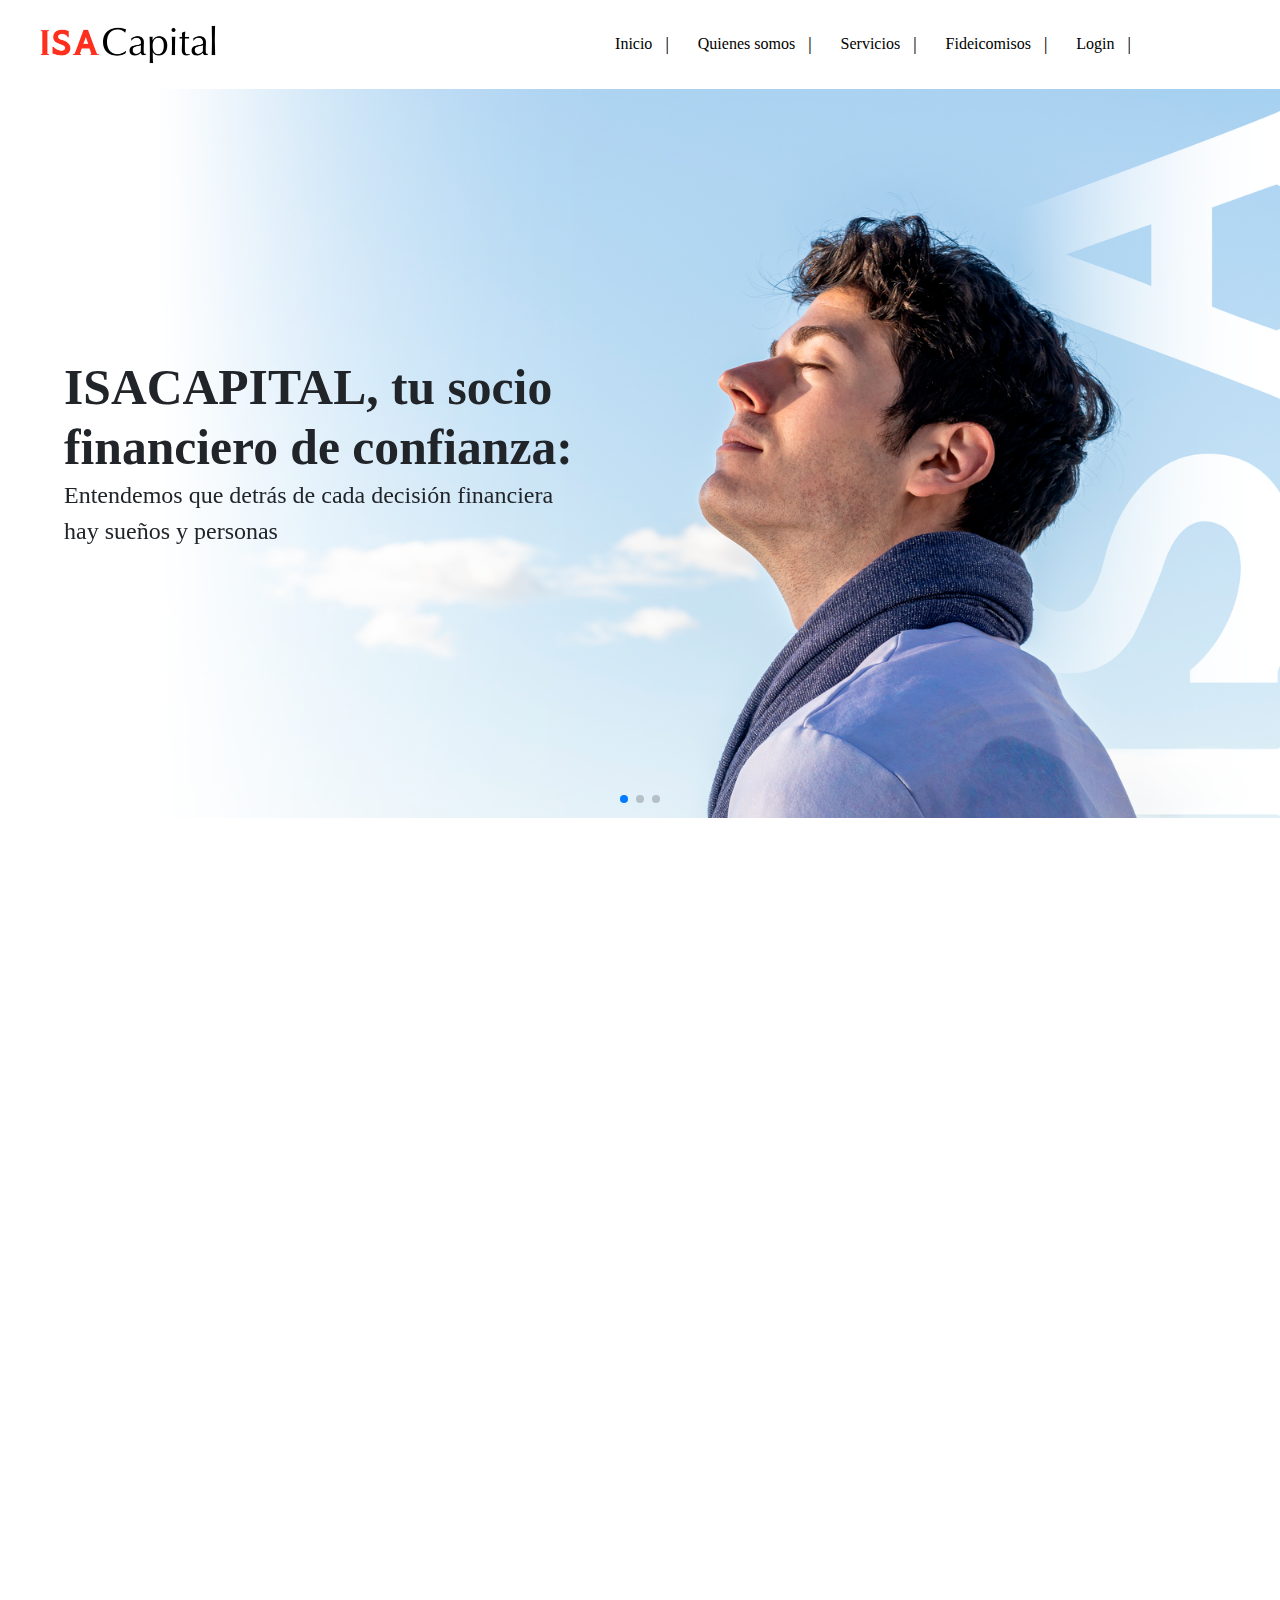
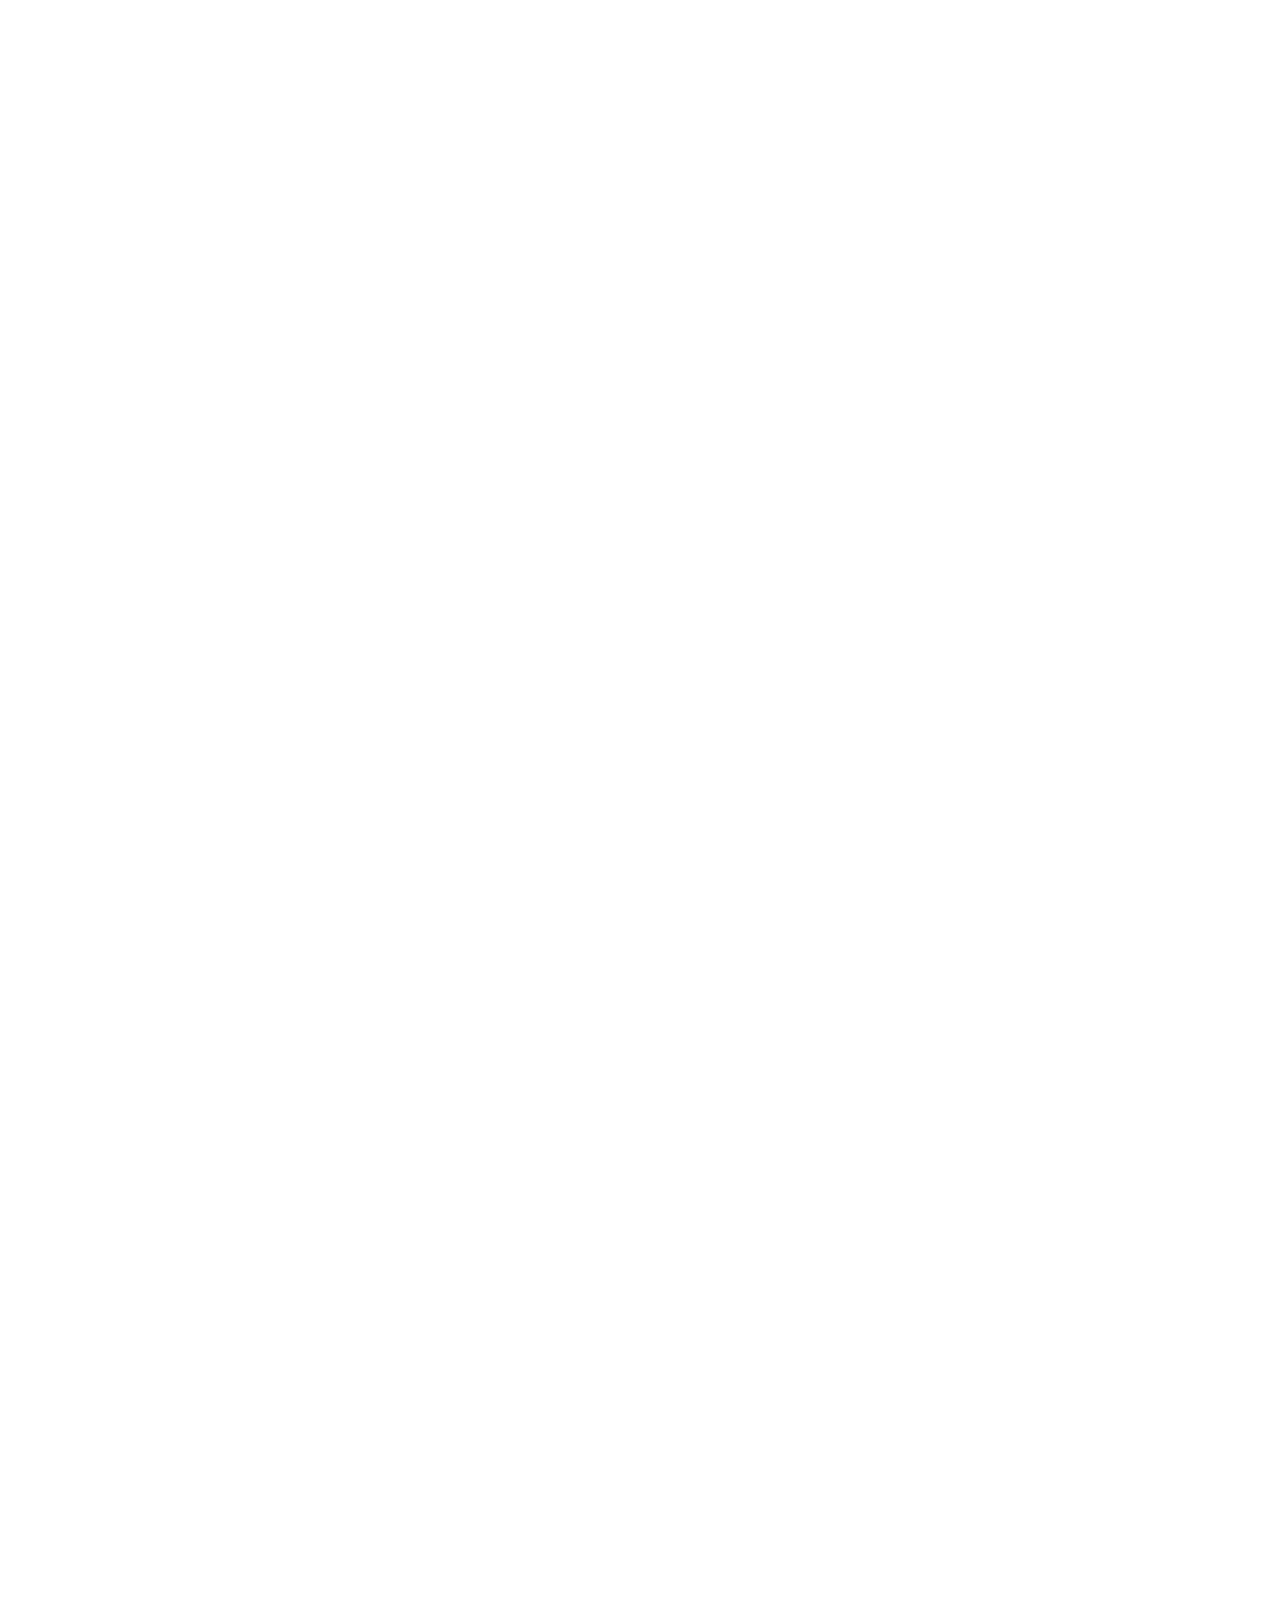
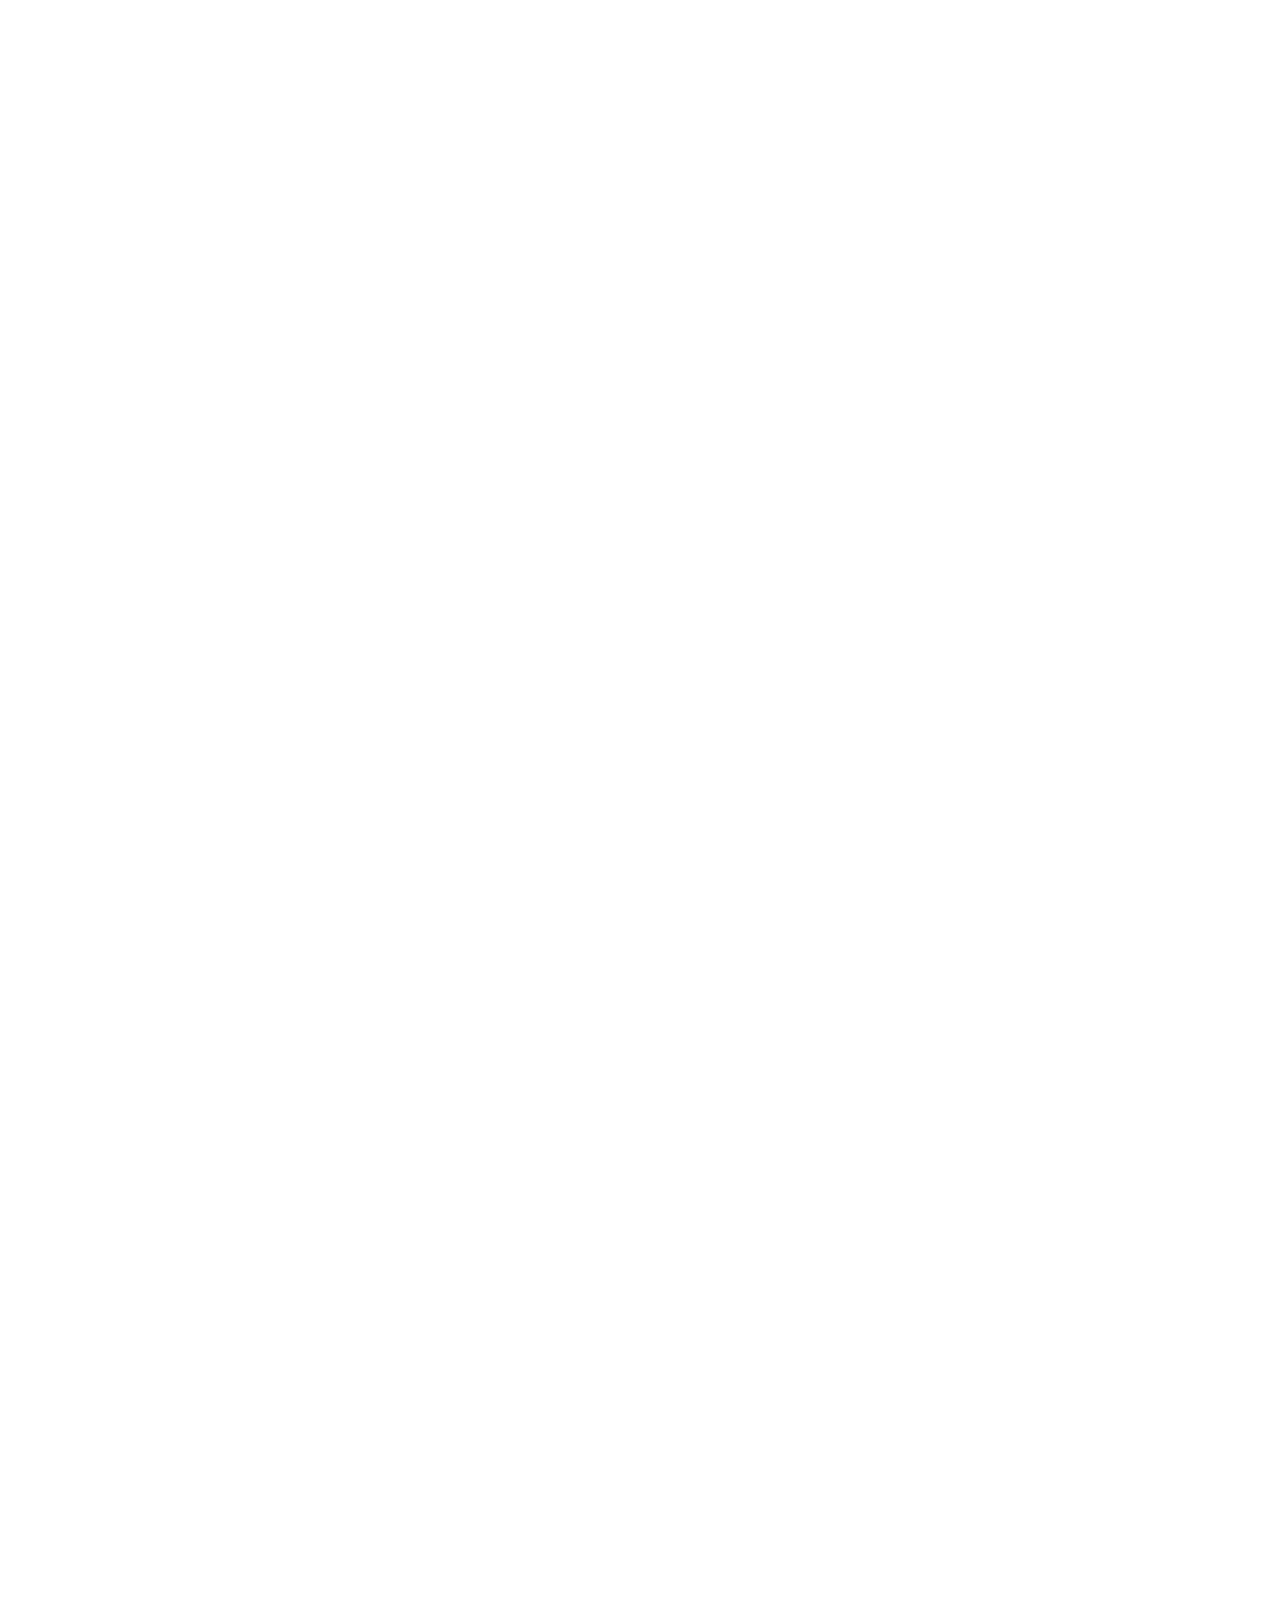
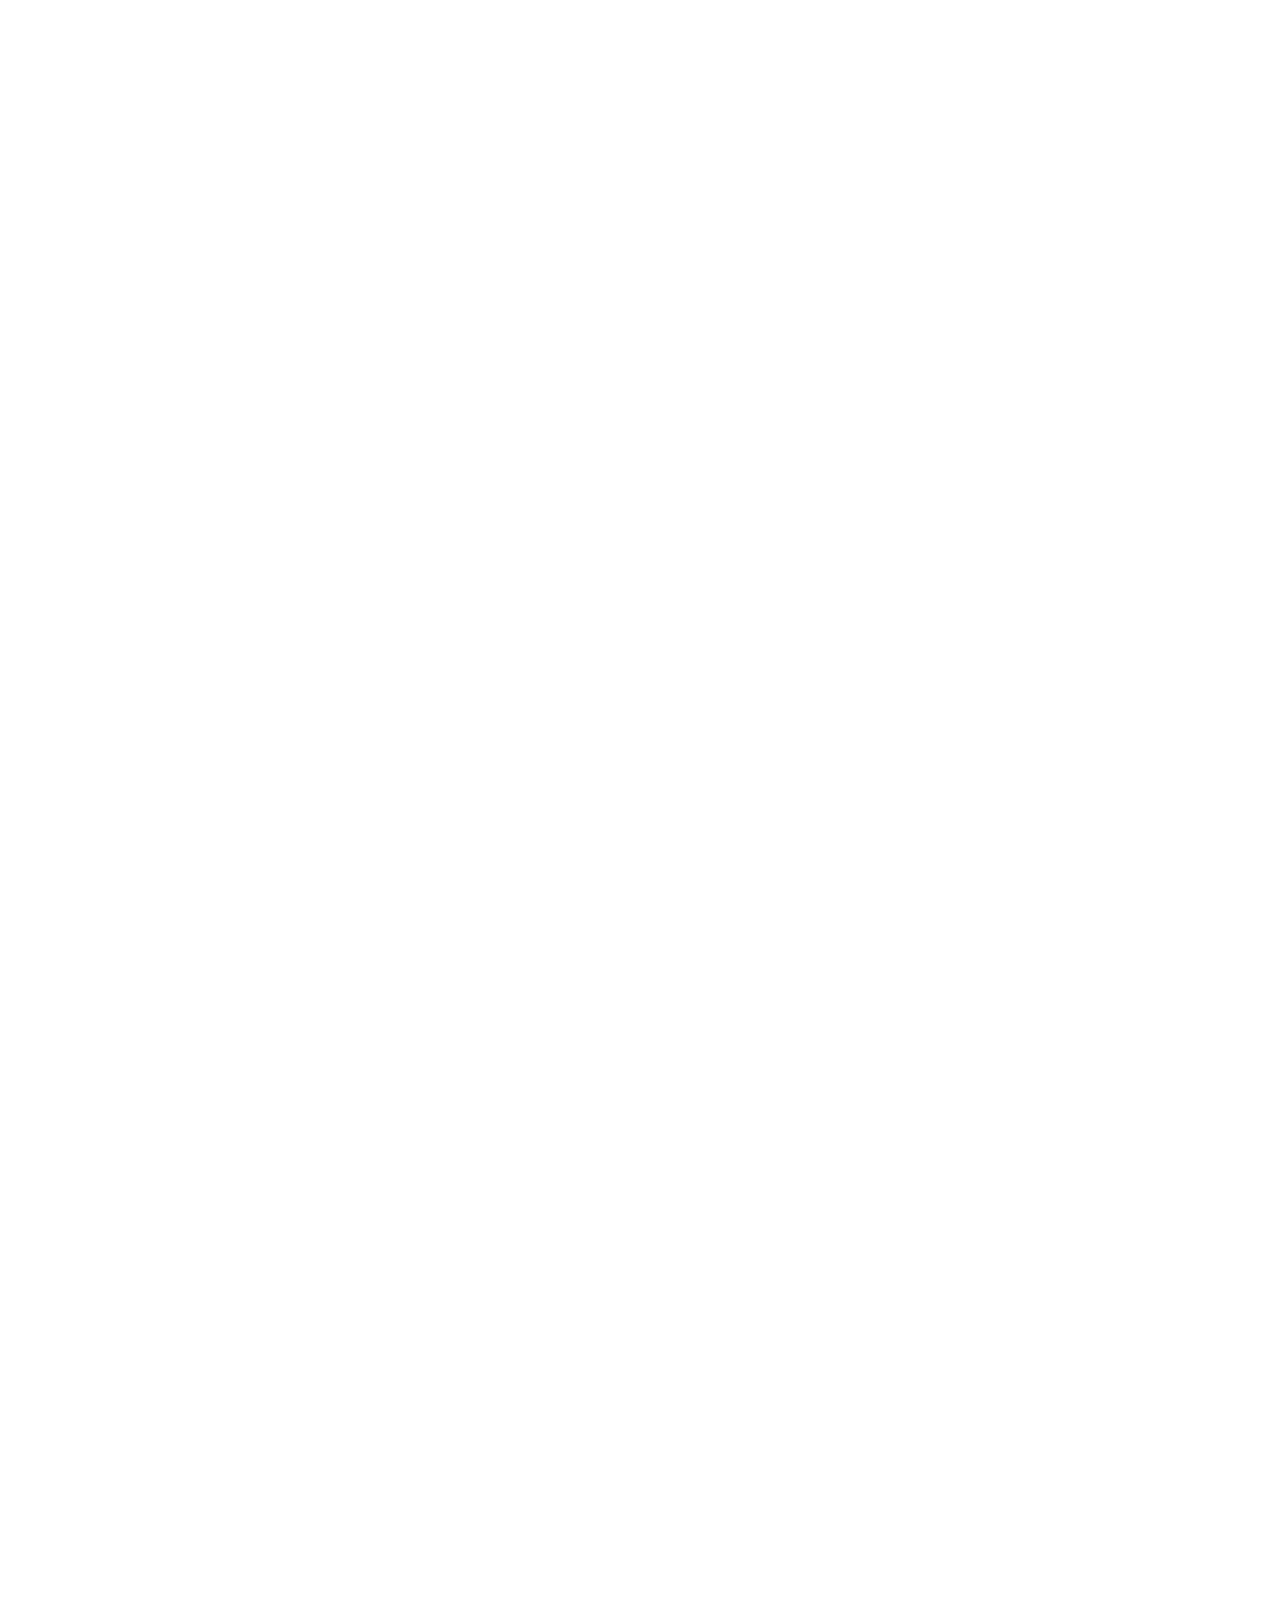
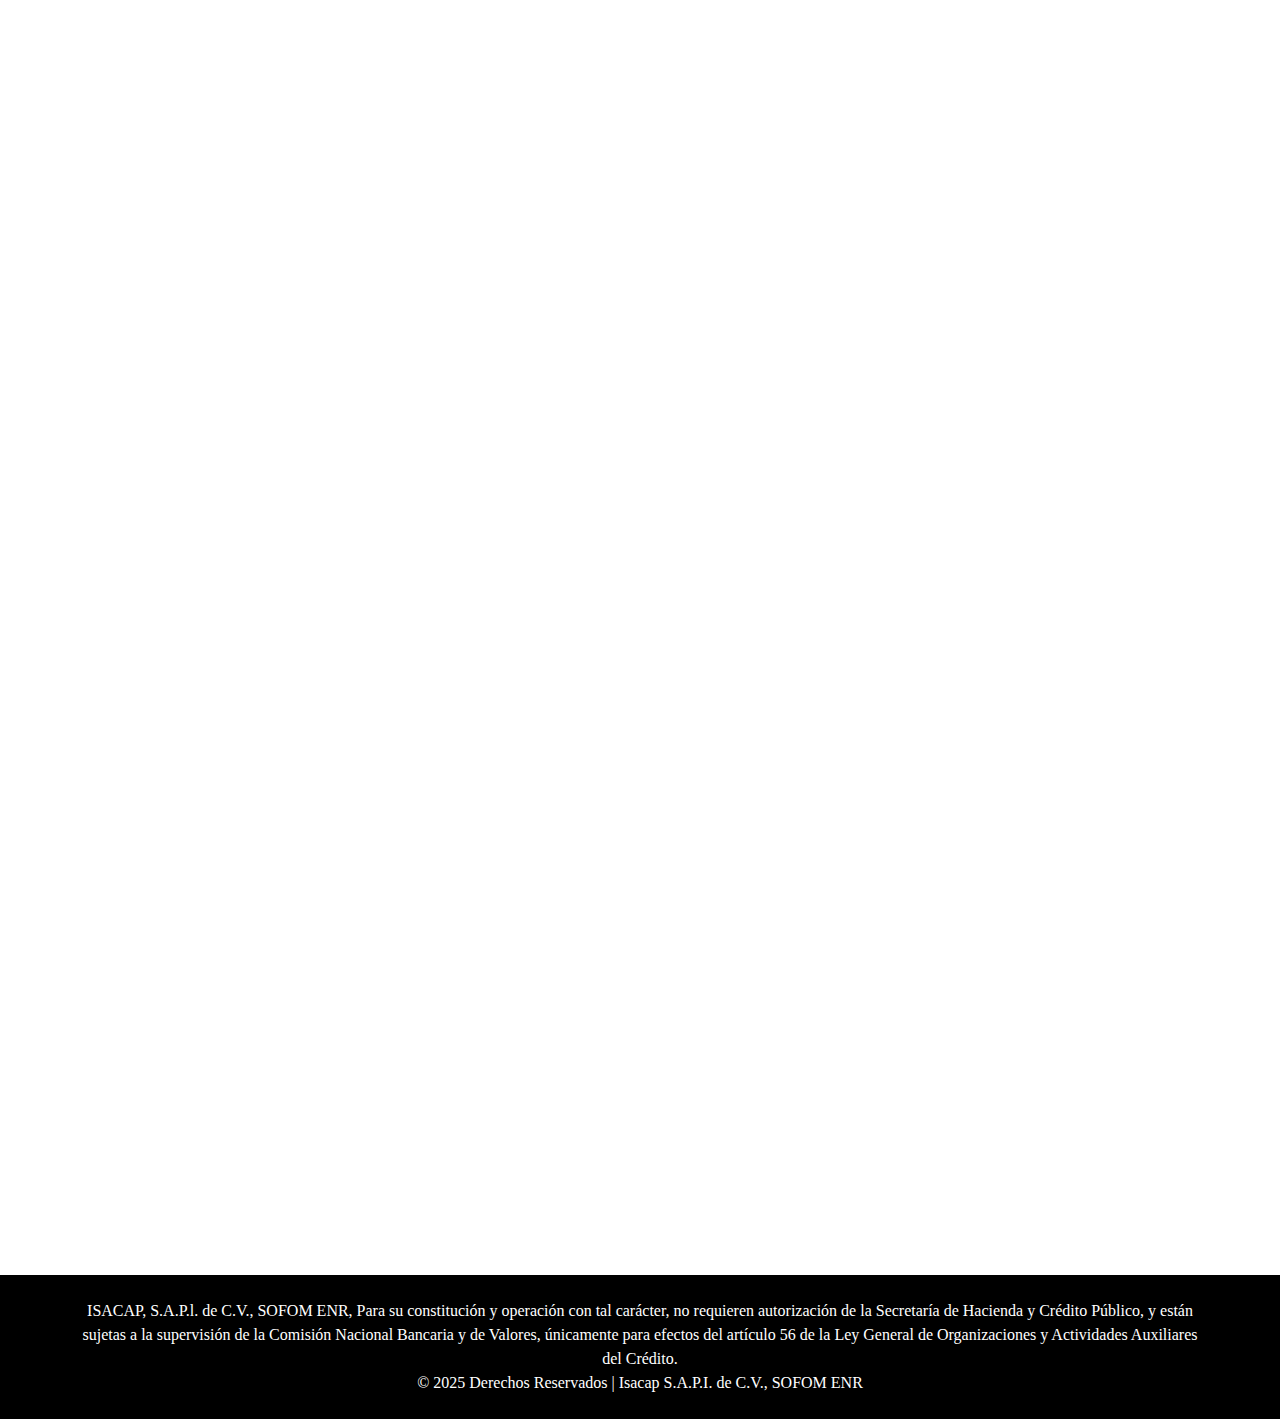
<file: index.htm>
﻿<!DOCTYPE html>
<html lang="es">
<head>
  <meta charset="UTF-8">
  <meta name="viewport" content="width=device-width, initial-scale=1">
  <link rel="profile" href="https://gmpg.org/xfn/11">
  <meta name='robots' content='max-image-preview:large'>
	<style>img:is([sizes="auto" i], [sizes^="auto," i]) { contain-intrinsic-size: 3000px 1500px }</style>
	<link rel='dns-prefetch' href='//unpkg.com'>
<link rel='dns-prefetch' href='//code.jquery.com'>
<link rel='dns-prefetch' href='//cdn.jsdelivr.net'>
<link rel='dns-prefetch' href='//cdnjs.cloudflare.com'>
<link rel='dns-prefetch' href='//fonts.googleapis.com'>
<script type="text/javascript">
/* <![CDATA[ */
window._wpemojiSettings = {"baseUrl":"https:\/\/s.w.org\/images\/core\/emoji\/15.0.3\/72x72\/","ext":".png","svgUrl":"https:\/\/s.w.org\/images\/core\/emoji\/15.0.3\/svg\/","svgExt":".svg","source":{"concatemoji":"https:\/\/isacapinsurtech.online\/wp-includes\/js\/wp-emoji-release.min.js?ver=6.7.4"}};
/*! This file is auto-generated */
!function(i,n){var o,s,e;function c(e){try{var t={supportTests:e,timestamp:(new Date).valueOf()};sessionStorage.setItem(o,JSON.stringify(t))}catch(e){}}function p(e,t,n){e.clearRect(0,0,e.canvas.width,e.canvas.height),e.fillText(t,0,0);var t=new Uint32Array(e.getImageData(0,0,e.canvas.width,e.canvas.height).data),r=(e.clearRect(0,0,e.canvas.width,e.canvas.height),e.fillText(n,0,0),new Uint32Array(e.getImageData(0,0,e.canvas.width,e.canvas.height).data));return t.every(function(e,t){return e===r[t]})}function u(e,t,n){switch(t){case"flag":return n(e,"\ud83c\udff3\ufe0f\u200d\u26a7\ufe0f","\ud83c\udff3\ufe0f\u200b\u26a7\ufe0f")?!1:!n(e,"\ud83c\uddfa\ud83c\uddf3","\ud83c\uddfa\u200b\ud83c\uddf3")&&!n(e,"\ud83c\udff4\udb40\udc67\udb40\udc62\udb40\udc65\udb40\udc6e\udb40\udc67\udb40\udc7f","\ud83c\udff4\u200b\udb40\udc67\u200b\udb40\udc62\u200b\udb40\udc65\u200b\udb40\udc6e\u200b\udb40\udc67\u200b\udb40\udc7f");case"emoji":return!n(e,"\ud83d\udc26\u200d\u2b1b","\ud83d\udc26\u200b\u2b1b")}return!1}function f(e,t,n){var r="undefined"!=typeof WorkerGlobalScope&&self instanceof WorkerGlobalScope?new OffscreenCanvas(300,150):i.createElement("canvas"),a=r.getContext("2d",{willReadFrequently:!0}),o=(a.textBaseline="top",a.font="600 32px Arial",{});return e.forEach(function(e){o[e]=t(a,e,n)}),o}function t(e){var t=i.createElement("script");t.src=e,t.defer=!0,i.head.appendChild(t)}"undefined"!=typeof Promise&&(o="wpEmojiSettingsSupports",s=["flag","emoji"],n.supports={everything:!0,everythingExceptFlag:!0},e=new Promise(function(e){i.addEventListener("DOMContentLoaded",e,{once:!0})}),new Promise(function(t){var n=function(){try{var e=JSON.parse(sessionStorage.getItem(o));if("object"==typeof e&&"number"==typeof e.timestamp&&(new Date).valueOf()<e.timestamp+604800&&"object"==typeof e.supportTests)return e.supportTests}catch(e){}return null}();if(!n){if("undefined"!=typeof Worker&&"undefined"!=typeof OffscreenCanvas&&"undefined"!=typeof URL&&URL.createObjectURL&&"undefined"!=typeof Blob)try{var e="postMessage("+f.toString()+"("+[JSON.stringify(s),u.toString(),p.toString()].join(",")+"));",r=new Blob([e],{type:"text/javascript"}),a=new Worker(URL.createObjectURL(r),{name:"wpTestEmojiSupports"});return void(a.onmessage=function(e){c(n=e.data),a.terminate(),t(n)})}catch(e){}c(n=f(s,u,p))}t(n)}).then(function(e){for(var t in e)n.supports[t]=e[t],n.supports.everything=n.supports.everything&&n.supports[t],"flag"!==t&&(n.supports.everythingExceptFlag=n.supports.everythingExceptFlag&&n.supports[t]);n.supports.everythingExceptFlag=n.supports.everythingExceptFlag&&!n.supports.flag,n.DOMReady=!1,n.readyCallback=function(){n.DOMReady=!0}}).then(function(){return e}).then(function(){var e;n.supports.everything||(n.readyCallback(),(e=n.source||{}).concatemoji?t(e.concatemoji):e.wpemoji&&e.twemoji&&(t(e.twemoji),t(e.wpemoji)))}))}((window,document),window._wpemojiSettings);
/* ]]> */
</script>

<style id='wp-emoji-styles-inline-css' type='text/css'>

	img.wp-smiley, img.emoji {
		display: inline !important;
		border: none !important;
		box-shadow: none !important;
		height: 1em !important;
		width: 1em !important;
		margin: 0 0.07em !important;
		vertical-align: -0.1em !important;
		background: none !important;
		padding: 0 !important;
	}
</style>
<link rel='stylesheet' id='wp-block-library-css' href='wp-includes/css/dist/block-library/style.min.css?ver=6.7.4' type='text/css' media='all'>
<style id='classic-theme-styles-inline-css' type='text/css'>
/*! This file is auto-generated */
.wp-block-button__link{color:#fff;background-color:#32373c;border-radius:9999px;box-shadow:none;text-decoration:none;padding:calc(.667em + 2px) calc(1.333em + 2px);font-size:1.125em}.wp-block-file__button{background:#32373c;color:#fff;text-decoration:none}
</style>
<style id='global-styles-inline-css' type='text/css'>
:root{--wp--preset--aspect-ratio--square: 1;--wp--preset--aspect-ratio--4-3: 4/3;--wp--preset--aspect-ratio--3-4: 3/4;--wp--preset--aspect-ratio--3-2: 3/2;--wp--preset--aspect-ratio--2-3: 2/3;--wp--preset--aspect-ratio--16-9: 16/9;--wp--preset--aspect-ratio--9-16: 9/16;--wp--preset--color--black: #000000;--wp--preset--color--cyan-bluish-gray: #abb8c3;--wp--preset--color--white: #ffffff;--wp--preset--color--pale-pink: #f78da7;--wp--preset--color--vivid-red: #cf2e2e;--wp--preset--color--luminous-vivid-orange: #ff6900;--wp--preset--color--luminous-vivid-amber: #fcb900;--wp--preset--color--light-green-cyan: #7bdcb5;--wp--preset--color--vivid-green-cyan: #00d084;--wp--preset--color--pale-cyan-blue: #8ed1fc;--wp--preset--color--vivid-cyan-blue: #0693e3;--wp--preset--color--vivid-purple: #9b51e0;--wp--preset--gradient--vivid-cyan-blue-to-vivid-purple: linear-gradient(135deg,rgba(6,147,227,1) 0%,rgb(155,81,224) 100%);--wp--preset--gradient--light-green-cyan-to-vivid-green-cyan: linear-gradient(135deg,rgb(122,220,180) 0%,rgb(0,208,130) 100%);--wp--preset--gradient--luminous-vivid-amber-to-luminous-vivid-orange: linear-gradient(135deg,rgba(252,185,0,1) 0%,rgba(255,105,0,1) 100%);--wp--preset--gradient--luminous-vivid-orange-to-vivid-red: linear-gradient(135deg,rgba(255,105,0,1) 0%,rgb(207,46,46) 100%);--wp--preset--gradient--very-light-gray-to-cyan-bluish-gray: linear-gradient(135deg,rgb(238,238,238) 0%,rgb(169,184,195) 100%);--wp--preset--gradient--cool-to-warm-spectrum: linear-gradient(135deg,rgb(74,234,220) 0%,rgb(151,120,209) 20%,rgb(207,42,186) 40%,rgb(238,44,130) 60%,rgb(251,105,98) 80%,rgb(254,248,76) 100%);--wp--preset--gradient--blush-light-purple: linear-gradient(135deg,rgb(255,206,236) 0%,rgb(152,150,240) 100%);--wp--preset--gradient--blush-bordeaux: linear-gradient(135deg,rgb(254,205,165) 0%,rgb(254,45,45) 50%,rgb(107,0,62) 100%);--wp--preset--gradient--luminous-dusk: linear-gradient(135deg,rgb(255,203,112) 0%,rgb(199,81,192) 50%,rgb(65,88,208) 100%);--wp--preset--gradient--pale-ocean: linear-gradient(135deg,rgb(255,245,203) 0%,rgb(182,227,212) 50%,rgb(51,167,181) 100%);--wp--preset--gradient--electric-grass: linear-gradient(135deg,rgb(202,248,128) 0%,rgb(113,206,126) 100%);--wp--preset--gradient--midnight: linear-gradient(135deg,rgb(2,3,129) 0%,rgb(40,116,252) 100%);--wp--preset--font-size--small: 13px;--wp--preset--font-size--medium: 20px;--wp--preset--font-size--large: 36px;--wp--preset--font-size--x-large: 42px;--wp--preset--spacing--20: 0.44rem;--wp--preset--spacing--30: 0.67rem;--wp--preset--spacing--40: 1rem;--wp--preset--spacing--50: 1.5rem;--wp--preset--spacing--60: 2.25rem;--wp--preset--spacing--70: 3.38rem;--wp--preset--spacing--80: 5.06rem;--wp--preset--shadow--natural: 6px 6px 9px rgba(0, 0, 0, 0.2);--wp--preset--shadow--deep: 12px 12px 50px rgba(0, 0, 0, 0.4);--wp--preset--shadow--sharp: 6px 6px 0px rgba(0, 0, 0, 0.2);--wp--preset--shadow--outlined: 6px 6px 0px -3px rgba(255, 255, 255, 1), 6px 6px rgba(0, 0, 0, 1);--wp--preset--shadow--crisp: 6px 6px 0px rgba(0, 0, 0, 1);}:where(.is-layout-flex){gap: 0.5em;}:where(.is-layout-grid){gap: 0.5em;}body .is-layout-flex{display: flex;}.is-layout-flex{flex-wrap: wrap;align-items: center;}.is-layout-flex > :is(*, div){margin: 0;}body .is-layout-grid{display: grid;}.is-layout-grid > :is(*, div){margin: 0;}:where(.wp-block-columns.is-layout-flex){gap: 2em;}:where(.wp-block-columns.is-layout-grid){gap: 2em;}:where(.wp-block-post-template.is-layout-flex){gap: 1.25em;}:where(.wp-block-post-template.is-layout-grid){gap: 1.25em;}.has-black-color{color: var(--wp--preset--color--black) !important;}.has-cyan-bluish-gray-color{color: var(--wp--preset--color--cyan-bluish-gray) !important;}.has-white-color{color: var(--wp--preset--color--white) !important;}.has-pale-pink-color{color: var(--wp--preset--color--pale-pink) !important;}.has-vivid-red-color{color: var(--wp--preset--color--vivid-red) !important;}.has-luminous-vivid-orange-color{color: var(--wp--preset--color--luminous-vivid-orange) !important;}.has-luminous-vivid-amber-color{color: var(--wp--preset--color--luminous-vivid-amber) !important;}.has-light-green-cyan-color{color: var(--wp--preset--color--light-green-cyan) !important;}.has-vivid-green-cyan-color{color: var(--wp--preset--color--vivid-green-cyan) !important;}.has-pale-cyan-blue-color{color: var(--wp--preset--color--pale-cyan-blue) !important;}.has-vivid-cyan-blue-color{color: var(--wp--preset--color--vivid-cyan-blue) !important;}.has-vivid-purple-color{color: var(--wp--preset--color--vivid-purple) !important;}.has-black-background-color{background-color: var(--wp--preset--color--black) !important;}.has-cyan-bluish-gray-background-color{background-color: var(--wp--preset--color--cyan-bluish-gray) !important;}.has-white-background-color{background-color: var(--wp--preset--color--white) !important;}.has-pale-pink-background-color{background-color: var(--wp--preset--color--pale-pink) !important;}.has-vivid-red-background-color{background-color: var(--wp--preset--color--vivid-red) !important;}.has-luminous-vivid-orange-background-color{background-color: var(--wp--preset--color--luminous-vivid-orange) !important;}.has-luminous-vivid-amber-background-color{background-color: var(--wp--preset--color--luminous-vivid-amber) !important;}.has-light-green-cyan-background-color{background-color: var(--wp--preset--color--light-green-cyan) !important;}.has-vivid-green-cyan-background-color{background-color: var(--wp--preset--color--vivid-green-cyan) !important;}.has-pale-cyan-blue-background-color{background-color: var(--wp--preset--color--pale-cyan-blue) !important;}.has-vivid-cyan-blue-background-color{background-color: var(--wp--preset--color--vivid-cyan-blue) !important;}.has-vivid-purple-background-color{background-color: var(--wp--preset--color--vivid-purple) !important;}.has-black-border-color{border-color: var(--wp--preset--color--black) !important;}.has-cyan-bluish-gray-border-color{border-color: var(--wp--preset--color--cyan-bluish-gray) !important;}.has-white-border-color{border-color: var(--wp--preset--color--white) !important;}.has-pale-pink-border-color{border-color: var(--wp--preset--color--pale-pink) !important;}.has-vivid-red-border-color{border-color: var(--wp--preset--color--vivid-red) !important;}.has-luminous-vivid-orange-border-color{border-color: var(--wp--preset--color--luminous-vivid-orange) !important;}.has-luminous-vivid-amber-border-color{border-color: var(--wp--preset--color--luminous-vivid-amber) !important;}.has-light-green-cyan-border-color{border-color: var(--wp--preset--color--light-green-cyan) !important;}.has-vivid-green-cyan-border-color{border-color: var(--wp--preset--color--vivid-green-cyan) !important;}.has-pale-cyan-blue-border-color{border-color: var(--wp--preset--color--pale-cyan-blue) !important;}.has-vivid-cyan-blue-border-color{border-color: var(--wp--preset--color--vivid-cyan-blue) !important;}.has-vivid-purple-border-color{border-color: var(--wp--preset--color--vivid-purple) !important;}.has-vivid-cyan-blue-to-vivid-purple-gradient-background{background: var(--wp--preset--gradient--vivid-cyan-blue-to-vivid-purple) !important;}.has-light-green-cyan-to-vivid-green-cyan-gradient-background{background: var(--wp--preset--gradient--light-green-cyan-to-vivid-green-cyan) !important;}.has-luminous-vivid-amber-to-luminous-vivid-orange-gradient-background{background: var(--wp--preset--gradient--luminous-vivid-amber-to-luminous-vivid-orange) !important;}.has-luminous-vivid-orange-to-vivid-red-gradient-background{background: var(--wp--preset--gradient--luminous-vivid-orange-to-vivid-red) !important;}.has-very-light-gray-to-cyan-bluish-gray-gradient-background{background: var(--wp--preset--gradient--very-light-gray-to-cyan-bluish-gray) !important;}.has-cool-to-warm-spectrum-gradient-background{background: var(--wp--preset--gradient--cool-to-warm-spectrum) !important;}.has-blush-light-purple-gradient-background{background: var(--wp--preset--gradient--blush-light-purple) !important;}.has-blush-bordeaux-gradient-background{background: var(--wp--preset--gradient--blush-bordeaux) !important;}.has-luminous-dusk-gradient-background{background: var(--wp--preset--gradient--luminous-dusk) !important;}.has-pale-ocean-gradient-background{background: var(--wp--preset--gradient--pale-ocean) !important;}.has-electric-grass-gradient-background{background: var(--wp--preset--gradient--electric-grass) !important;}.has-midnight-gradient-background{background: var(--wp--preset--gradient--midnight) !important;}.has-small-font-size{font-size: var(--wp--preset--font-size--small) !important;}.has-medium-font-size{font-size: var(--wp--preset--font-size--medium) !important;}.has-large-font-size{font-size: var(--wp--preset--font-size--large) !important;}.has-x-large-font-size{font-size: var(--wp--preset--font-size--x-large) !important;}
:where(.wp-block-post-template.is-layout-flex){gap: 1.25em;}:where(.wp-block-post-template.is-layout-grid){gap: 1.25em;}
:where(.wp-block-columns.is-layout-flex){gap: 2em;}:where(.wp-block-columns.is-layout-grid){gap: 2em;}
:root :where(.wp-block-pullquote){font-size: 1.5em;line-height: 1.6;}
</style>
<link rel='stylesheet' id='contact-form-7-css' href='wp-content/plugins/contact-form-7/includes/css/styles.css?ver=6.1.4' type='text/css' media='all'>
<link rel='stylesheet' id='swiper-css-css' href='swiper%4012.0.3/swiper-bundle.min.css?ver=11.0' type='text/css' media='all'>
<link rel='stylesheet' id='slider-css-css' href='ajax/libs/ResponsiveSlides.js/1.55/responsiveslides.min.css?ver=1.55' type='text/css' media='all'>
<link rel='stylesheet' id='bootstrap-css-css' href='npm/bootstrap%405.3.6/dist/css/bootstrap.min.css?ver=5.3.6' type='text/css' media='all'>
<link rel='stylesheet' id='bootstrap-icons-css-css' href='npm/bootstrap-icons%401.11.3/font/bootstrap-icons.css?ver=1.11.3' type='text/css' media='all'>
<link rel='stylesheet' id='font-awesome-css-css' href='ajax/libs/font-awesome/6.5.2/css/all.min.css?ver=6.5.2' type='text/css' media='all'>
<link rel='stylesheet' id='google-fonts-css-css' href='css2?family=Roboto:wght@400;500;700&#038;display=swap' type='text/css' media='all'>
<link rel='stylesheet' id='main-style-css' href='wp-content/themes/isacapsolutions/assets/css/main.css?ver=v696668bdb6427' type='text/css' media='all'>
<link rel="https://api.w.org/" href="wp-json/index.htm"><link rel="alternate" title="JSON" type="application/json" href="wp-json/wp/v2/pages/5"><link rel="EditURI" type="application/rsd+xml" title="RSD" href="https://isacapinsurtech.online/xmlrpc.php?rsd">
<meta name="generator" content="WordPress 6.7.4">
<link rel="canonical" href="index.htm">
<link rel='shortlink' href='index.htm'>
<link rel="alternate" title="oEmbed (JSON)" type="application/json+oembed" href="wp-json/oembed/1.0/embed?url=https%3A%2F%2Fisacapinsurtech.online%2F">
<link rel="alternate" title="oEmbed (XML)" type="text/xml+oembed" href="wp-json/oembed/1.0/embed-1?url=https%3A%2F%2Fisacapinsurtech.online%2F&#038;format=xml">
</head>

<body class="home page-template page-template-templates page-template-inicio page-template-templatesinicio-php page page-id-5">
<div id="page" class="site">
  <header id="masthead" class="site-header">
    
    <nav class="navbar navbar-expand-lg">
        <div class="container mx-3">
            <a class="navbar-brand" href="index.htm">
                <img src="wp-content/themes/isacapsolutions/assets/images/isaLogo.png" class="img-logo img-fluid">            </a>
            <button class="navbar-toggler" type="button" data-bs-toggle="collapse" data-bs-target="#navbarSupportedContent" aria-controls="navbarSupportedContent" aria-expanded="false" aria-label="Toggle navigation">
                <span class="navbar-toggler-icon"></span>
            </button>
            <div class="collapse navbar-collapse " id="navbarSupportedContent">
                <ul class="navbar-nav ms-auto " role="search">
                    <li class="nav-item">
                        <a href="index.htm" class="nav-link color-a">Inicio</a>
                    </li>
                    <li class="separator d-none d-md-inline">|</li>
                    <li class="nav-item">
                      <a href="index.htm#seccion-quienes-somos" class="nav-link color-a">Quienes somos</a>
                    </li>
                    
                    <li class="separator d-none d-md-inline">|</li>
                    <li class="nav-item">
                         <a href="index.htm#seccion-servicios" class="nav-link color-a">Servicios</a>
                    </li>
                    <li class="separator d-none d-md-inline">|</li>
                    <li class="nav-item">
                         <a href="index.htm#seccion-fideicomisos" class="nav-link color-a">Fideicomisos</a>
                    </li>
                    <li class="separator d-none d-md-inline">|</li>
                    <li class="nav-item ">

                        <a href="login/index.htm" class="nav-link color-a">Login</a>
                    </li>
                    <li class="separator d-none d-md-inline">|</li>
                   
              
                </ul>
            </div>
        </div>
    </nav>
    </header>
<main class="pg-inicio" id="appInicio">
  <section id="sec1" class="scroll-section">
  <div class="swiper mi-slider-homepage">
  <div class="swiper-wrapper">
    <div class="swiper-slide">
      <img src="wp-content/themes/isacapsolutions/assets/images/isa-capital-1.png" alt="Imagen 1">
      <div class="slide-content">
        <h2 class="text-dark">
          ISACAPITAL, tu socio<br class="d-block d-sm-none">
          <span class="d-block d-sm-inline">financiero de confianza:</span>
        </h2>
  
      
     
        <p class="text-dark">Entendemos que detrás de cada decisión financiera hay sueños y personas</p>
      </div>
    </div>
    <div class="swiper-slide">
      <img src="wp-content/themes/isacapsolutions/assets/images/isa-capital-2.png" alt="Imagen 2">
      <div class="slide-content">
        <h2 class="text-dark">Soluciones financieras que impulsan tu futuro financiero:</h2>
        <p class="text-dark">Somos líderes en estrategias innovadoras de financiamiento y administración patrimonial</p>
      </div>
    </div>
     <div class="swiper-slide">
      <img src="wp-content/themes/isacapsolutions/assets/images/isa-capital-3.png" alt="Imagen 2">
      <div class="slide-content">
        <h2 class="text-dark">Convierte tus bienes en oportunidades</h2>
        <p class="text-dark">Optimiza tu liquidez y accede a esquemas flexibles diseñados a tu medida</p>
      </div>
    </div>
    <!-- <div class="swiper-slide">
      <img src="https://isacapinsurtech.online/wp-content/themes/isacapsolutions/assets/images/isa-capital-4.png" alt="Imagen 2">
      <div class="slide-content">
        <h2 class="text-dark">Construimos un futuro más sólido y responsable</h2>
        <p class="text-dark">Nuestros servicios integran sostenibilidad ambiental y responsabilidad social y gobernanza transparente</p>
      </div>
    </div> -->

  </div>
  <div class="swiper-pagination"></div>
 
</div>
</section>

<section class="bk-2 py-3 scroll-section">
 <div class="container py-4" style="background-color: #f5f5f5;">
    <div class="row">
        <div class="col-12 text-center">
            <p>En ISA Capital brindamos soluciones financieras estructuradas en los ámbitos crediticio, fiduciario y patrimonial. Atendemos a clientes que buscan eficiencia, confianza y estrategia, siempre con enfoque técnico, normativo y un firme compromiso con el servicio y la transparencia.</p>
        </div>
    </div>
</div>
<div class="container-fluid py-5" style="background: url('wp-content/themes/isacapsolutions/assets/images/fondo-3.png') center center/cover no-repeat;">
    <div class="container">
        <div class="row mb-4">
            
        </div>
        
        <div class="row g-4 justify-content-center align-items-stretch">
          <div class="col-md-4 d-flex">
            <div class="card h-100" style="border: 2.5px solid #d32f2f; border-radius: 3rem; min-height: 300px; width: 300px;">
              <div class="card-body d-flex flex-column text-center p-4">
          <h5 class="card-title fw-bold">Experiencia</h5>
          <p class="card-text flex-grow-1">Con más de 30 años de experiencia, en ISA Capital diseñamos y
gestionamos fideicomisos con alto rigor técnico y jurídico, adaptados a los
objetivos financieros o institucionales de nuestros clientes.</p>
              </div>
            </div>
          </div>
          <div class="col-md-4 d-flex">
            <div class="card h-100" style="border: 2.5px solid #d32f2f; border-radius: 3rem; min-height: 300px; width: 300px;">
              <div class="card-body d-flex flex-column text-center p-4">
          <h5 class="card-title fw-bold">Nuestro Objetivo</h5>
          <p class="card-text flex-grow-1">Ofrecer soluciones prácticas e innovadoras, enfocadas principalmente en el
manejo, operación y control de fideicomisos de garantía.</p>
              </div>
            </div>
          </div>
          <div class="col-md-4 d-flex">
            <div class="card h-100" style="border: 2.5px solid #d32f2f; border-radius: 3rem; min-height: 300px; width: 300px;">
              <div class="card-body d-flex flex-column text-center p-4">
          <h5 class="card-title fw-bold">Compromiso con el Futuro</h5>
          <p class="card-text flex-grow-1">Somos líderes en la administración de fideicomisos de garantía, ofreciendo
seguridad financiera y herramientas innovadoras para un desarrollo
sostenible. Nuestra misión se basa en la Responsabilidad Social, Ambiental
y Gobernanza.</p>
              </div>
            </div>
          </div>
        </div>
        </div>
        </div>
</section>

<section class="scroll-section">
  <div class="container-fluid py-1" style="background-color:rgb(231, 226, 226);">
    <div class="row">
      <div class="col-12 px-0">
        <div class="card border-0 shadow">
            <div class="row g-0" style="background: rgba(218, 204, 204, 0.4); backdrop-filter: blur(10px); -webkit-backdrop-filter: blur(10px);  border-radius: 12px;  ">
            <!-- Columna de Texto -->
            <div class="col-12 col-md-7 order-2 order-md-1">
              <div class="card-body p-4">
              <blockquote class="blockquote mb-4">
                <p class="mb-0 fst-italic">
                 <strong>"Comprometido con la solidez legal y operativa,aplico mi experiencia jurídica y financiera para garantizar decisiones estructuradas y eficientes."

                </strong>
                </p>
              </blockquote>

              <div class="text-muted">
                <p class="mb-3">
                Soy <strong>Licenciado en Derecho por la UAEMex</strong> y actualmente estudio un Diplomado en Derecho Financiero y Bancario en el ITAM. También estoy acreditado como <strong>Oficial Judicial Tipo C</strong> por el Poder Judicial de la Federación.
                </p>
                <p class="mb-3">
                He desarrollado mi experiencia en el ámbito corporativo y financiero, tanto en el sector público como en el privado. He trabajado como abogado en <strong>Grupo Palmas Integra y BBVA México</strong>, y también he colaborado como asesor legal en la Defensoría Pública del Estado de México y como coordinador jurídico en el Ayuntamiento de Metepec.
                </p>
                <p class="mb-3">
                Durante los últimos años, he ocupado cargos como gerente legal y Chief of Staff en diversas SOFOMes y una SOFIPO nivel 1.
                </p>
                <p class="mb-0">
                Actualmente, me desempeño como <strong>Delegado Fiduciario en ISA Capital</strong>, donde mi enfoque es asegurar una operación fiduciaria y crediticia eficiente, cumpliendo siempre con los más altos estándares legales y operativos.
                </p>
              </div>
              </div>
            </div>

            <!-- Imagen -->
            <div class="col-12 col-md-5 order-1 order-md-2 px-0">
              <img src="wp-content/themes/isacapsolutions/assets/images/abogado.png" alt="Abogado Corporativo" class="img-fluid w-100 profile-image img-offset">
            </div>

          </div>
        </div>
      </div>
    </div>
  </div>
</section>
<section class="scroll-section">
<div class="container-fluid  pt-0 pb-5" id="seccion-quienes-somos" style="min-height: 600px; background-color:rgba(218, 204, 204, 0.92); background: url('wp-content/themes/isacapsolutions/assets/images/fondo-3.png') center center/cover no-repeat;">
    <div class="row ">
        <div class="col-12 px-0">
            <div class="card border-0 shadow" style="background: rgba(218, 204, 204, 0.85);   background: rgba(218, 204, 204, 0.2); backdrop-filter: blur(20px); -webkit-backdrop-filter: blur(10px);  border-radius: 12px;    ">
                <div class="row g-0">
                    <div class="col-12 col-md-8 order-2 order-md-2 d-flex align-items-center">
                        <div class="card-body p-4">
                            <blockquote class="blockquote mb-4">
                                <p class="mb-0 fst-italic"> <strong>
                                "Aplico mi experiencia financiera para alcanzar metas sólidas, sustentadas en decisiones con valor"
                                </strong></p>
                            </blockquote>
                            <div class="text-muted">
                                <p class="mb-3">
                                  Soy Maestro en Administración con especialidad en Finanzas por la Universidad La Salle y cuento con más de 35 años de experiencia en el sector financiero. A lo largo de mi trayectoria, he colaborado en diversas instituciones, siempre con el compromiso de aportar soluciones estratégicas y eficientes.
                                </p>
                                <p>
                                  Actualmente, me desempeño en ISA CAPITAL, donde estoy a cargo del manejo y optimización de los recursos financieros de la compañía. Mi enfoque está orientado a generar mejores resultados mediante una administración responsable, eficiente y alineada a los objetivos de nuestros clientes y socios.
                                </p>
                            </div>
                        </div>
                    </div>
                    
                    <div class="col-12 col-md-4 order-1 order-md-1 d-flex align-items-center justify-content-center">
                        <img src="wp-content/themes/isacapsolutions/assets/images/contador.png" alt="Contador Corporativo" class="img-fluid img-profile-2" style="width: 100%; height: 450px; object-fit: cover; object-position:  left center; max-width: 447px;">
                    </div>
                </div>
            </div>
        </div>
    </div>
  </div>
</section>

   <section class="py-3 scroll-section" id="seccion-servicios">
    <div class="container mb-5">
        <h2 class="text-center mb-4">Nuestros<span style="color: red;"> Servicios</span></h2>
        <div class="row justify-content-center">
            <div class="col-md-4 mb-4">
                <div class="card h-100 text-center" style="border-radius:12px;">
                    <img src="wp-content/themes/isacapsolutions/assets/images/money.png" class="card-img-top mx-auto mt-3" style="width:80px;height:80px;object-fit:contain;" alt="Servicio 1">
                    <div class="card-body">
                        <h5 class="card-title">Fideicomisos de Garantía</h5>
                        <p class="card-text">Ofrecemos la administración de fideicomisos de garantía para proteger tus activos.</p>
                    </div>
                </div>
            </div>
            <div class="col-md-4 mb-4">
              <div class="card h-100 text-center" style="border-radius: 12px;">
                <img src="wp-content/themes/isacapsolutions/assets/images/house.png" class="card-img-top mx-auto mt-3" style="width:80px;height:80px;object-fit:contain; " alt="Servicio 2">
                <div class="card-body ">
                  <h5 class="card-title">Soluciones Crediticias</h5>
                  <p class="card-text">Proporcionamos créditos personales, automotrices y de nómina adaptados a tus necesidades.</p>
                </div>
              </div>
            </div>
            <!-- <div class="col-md-4 mb-4">
                <div class="card h-100 text-center" style="border-radius:12px;">
                    <img src="https://isacapinsurtech.online/wp-content/themes/isacapsolutions/assets/images/money-1.png" class="card-img-top mx-auto mt-3" style="width:80px;height:80px;object-fit:contain;" alt="Servicio 3">
                    <div class="card-body">
                        <h5 class="card-title">Gestión Patrimonial</h5>
                        <p class="card-text">Ayudamos a eficientar recursos y reducir tiempos en la gestión de tu patrimonio.</p>
                    </div>
                </div>
            </div> -->
        </div>
    </div>

    <div class="w-100 py-5" style="background: #111;">
        <div class="container">
            <h2 class="text-center text-white mb-5">
                <span style="color: red;">Fideicomisos de garantía</span>: La base de nuestra oferta
            </h2>

            <div class="row justify-content-center">
                <div class="col-md-4 mb-4">
                    <div class="card h-100 bg-dark text-white border-0">
                        <div class="card-body text-center">
                            <h5 class="card-title mb-3">Definición</h5>
                            <p class="card-text">Un contrato donde se transmiten bienes o derechos a un Fiduciario para garantizar obligaciones en beneficio de un tercero.</p>
                        </div>
                    </div>
                </div>
                <div class="col-md-4 mb-4">
                    <div class="card h-100 bg-dark text-white border-0">
                        <div class="card-body text-center">
                            <h5 class="card-title mb-3">Bienes Transmisibles</h5>
                            <p class="card-text">Valores, dinero, inmuebles, muebles y derechos pueden ser parte del fideicomiso.</p>
                        </div>
                    </div>
                </div>
                <div class="col-md-4 mb-4">
                    <div class="card h-100 bg-dark text-white border-0">
                        <div class="card-body text-center">
                            <h5 class="card-title mb-3">Objetivo principal</h5>
                            <p class="card-text">Garantizar obligaciones en beneficio de un tercero de manera segura y eficiente.</p>
                        </div>
                    </div>
                </div>
            </div>

            <div class="row justify-content-center mt-4">
                <div class="col-md-4 mb-4 d-flex justify-content-center">
                    <div class="card border rounded-3 w-100 overflow-hidden" style="min-height: 220px;">
                        <div class="card-body d-flex p-0" style="height:220px;">
                            <img src="wp-content/themes/isacapsolutions/assets/images/creditos-perso.jpg" class="img-fluid w-100 h-100 object-fit-cover" alt="Créditos Auto">
                        </div>
                    </div>
                </div>
                <div class="col-md-4 mb-4 d-flex justify-content-center">
                    <div class="card border rounded-3 w-100 overflow-hidden" style="min-height: 220px;">
                        <div class="card-body d-flex p-0" style="height:220px;">
                            <img src="wp-content/themes/isacapsolutions/assets/images/creditos-auto.jpg" class="img-fluid w-100 h-100 object-fit-cover" alt="Créditos Personales">
                        </div>
                    </div>
                </div>
                <div class="col-md-4 mb-4 d-flex justify-content-center">
                    <div class="card border rounded-3 w-100 overflow-hidden" style="min-height: 220px;">
                        <div class="card-body d-flex p-0" style="height:220px;">
                            <img src="wp-content/themes/isacapsolutions/assets/images/creditos-nomina.jpg" class="img-fluid w-100 h-100 object-fit-cover" alt="Créditos Nómina">
                        </div>
                    </div>
                </div>
            </div>
        </div>
    </div>

    <div class="container py-5">
        <div class="row justify-content-center">
            <div class="col-md-4 mb-4 d-flex align-items-stretch">
                <div class="card h-100 w-100 border-0 text-center">
                    <div class="card-body d-flex flex-column">
                        <h5 class="card-title mb-3"><span style="color: red;">Créditos</span> Personales</h5>
                        <p class="card-text flex-grow-1">Ofrecemos créditos personales flexibles y accesibles para apoyar tus metas y necesidades financieras.</p>
                    </div>
                </div>
            </div>
            <div class="col-md-4 mb-4 d-flex align-items-stretch">
                <div class="card h-100 w-100 border-0 text-center">
                    <div class="card-body d-flex flex-column">
                        <h5 class="card-title mb-3"><span style="color: red;">Créditos</span> Automotrices</h5>
                        <p class="card-text flex-grow-1">Nuestros créditos automotrices te permiten adquirir el vehículo que necesitas de manera sencilla y segura.</p>
                    </div>
                </div>
            </div>
            <div class="col-md-4 mb-4 d-flex align-items-stretch">
                <div class="card h-100 w-100 border-0 text-center">
                    <div class="card-body d-flex flex-column">
                        <h5 class="card-title mb-3"><span style="color: red;">Créditos</span> Nómina</h5>
                        <p class="card-text flex-grow-1">Próximamente contaremos con créditos de nómina diseñados para brindarte el respaldo financiero que necesitas.</p>
                    </div>
                </div>
            </div>
        </div>
    </div>
</section>

<section class="py-3 scroll-section">
<div class="w-100 py-5" style="background:lightgrey;">
    <div class="container">
      <h2 class="text-center  mb-5">
        Partes del <span style="color: red;">Fideicomiso</span>
      </h2>

      <div class="row justify-content-center">
        <div class="col-md-4 mb-4">
          <div class="card h-100 bg-white  border-0">
            <div class="card-body text-center">
              <h5 class="card-title mb-3 text-danger">Fiduciario</h5>
              <p class="card-text">Administra y garantiza los bienes</p>
            </div>
          </div>
        </div>
        <div class="col-md-4 mb-4">
          <div class="card h-100 bg-white border-0">
            <div class="card-body text-center">
              <h5 class="card-title mb-3 text-danger">Fideicomitente</h5>
              <p class="card-text">aporta los bienes del fideicomiso</p>
            </div>
          </div>
        </div>
        <div class="col-md-4 mb-4">
          <div class="card h-100 bg-white border-0">
            <div class="card-body text-center">
              <h5 class="card-title mb-3 text-danger">Fideicomisario</h5>
              <p class="card-text">Beneficiario del fideicomiso</p>
            </div>
          </div>
        </div>
      </div>
      <div class="row justify-content-center mt-4">
        <div class="col-12">
          <h2 class="text-center mb-4">Beneficios</h2>
        </div>
        <div class="col-md-4 mb-4 d-flex justify-content-center">
          <div class="card border rounded-3 w-100 overflow-hidden text-center" style="max-width: 400px; min-height: 320px;">
            <div class="card-body d-flex flex-column justify-content-between align-items-center h-100">
              <div>
                <h5 class="card-title mb-3 text-danger text-center">Seguridad</h5>
                <p class="card-text">Los activos se destinarán exclusivamente a los fines determinados en el contrato</p>
              </div>
              <div class="w-100 d-flex justify-content-center">
                <img src="wp-content/themes/isacapsolutions/assets/images/shield-1.png" class="img-fluid mt-4" alt="Seguridad" style="max-height:100px; width:auto; object-fit:contain;">
              </div>
            </div>
          </div>
        </div>
        <div class="col-md-4 mb-4 d-flex justify-content-center">
          <div class="card border rounded-3 w-100 overflow-hidden text-center" style="max-width: 400px; min-height: 320px;">
            <div class="card-body d-flex flex-column justify-content-between align-items-center h-100">
              <div>
                <h5 class="card-title mb-3 text-danger text-center">Protección</h5>
                <p class="card-text">Los bienes aportados quedan fuera del alcance de los acreedores del fideicomitente</p>
              </div>
              <div class="w-100 d-flex justify-content-center">
                <img src="wp-content/themes/isacapsolutions/assets/images/managent.png" class="img-fluid mt-4" alt="Protección" style="max-height:100px; width:auto; object-fit:contain;">
              </div>
            </div>
          </div>
        </div>
        <div class="col-md-4 mb-4 d-flex justify-content-center">
          <div class="card border rounded-3 w-100 overflow-hidden text-center" style="max-width: 400px; min-height: 320px;">
            <div class="card-body d-flex flex-column justify-content-between align-items-center h-100">
              <div>
                <h5 class="card-title mb-3 text-danger text-center">Prevención de conflictos</h5>
                <p class="card-text">Evita disputas entre inversionistas, empresas o herederos al estipular claramente lo que corresponde a cada parte</p>
              </div>
              <div class="w-100 d-flex justify-content-center">
                <img src="wp-content/themes/isacapsolutions/assets/images/shield.png" class="img-fluid mt-4" alt="Prevención de conflictos" style="max-height:100px; width:auto; object-fit:contain;">
              </div>
            </div>
          </div>
        </div>
      </div>
</div></div></section>

<section class="py-3 scroll-section" id="seccion-fideicomisos">
<div class="container-fluid py-5" style="background: url('wp-content/themes/isacapsolutions/assets/images/tipoFideicomiso.png') center center/cover no-repeat;">
  <div class="row justify-content-center align-items-center" style="min-height: 320px;">
    <h2 class="text-center w-100">
      <span style="color: red;">Tipos</span> de Fideicomisos
    </h2>
    <div class="col-12 col-md-6 d-flex justify-content-center align-items-stretch" style="max-width: 100%; min-height: 220px;">
      <div class="card shadow p-4 w-100 h-100 d-flex flex-column justify-content-center" style="background: rgb(219, 219, 219); max-width: 600px; min-height: 220px;">
        <h2 class="mb-3 text-center" style="font-size: 1.3rem;">Fideicomisos especializados</h2>
        <h3 class="mb-2" style="font-size: 1.1rem;">Fideicomiso de garantía mobiliaria</h3>
        <p style="font-size: 0.95rem;">Garantiza con derechos sobre facturas de maquinaria o equipo.</p>
        <h3 class="mb-2" style="font-size: 1.1rem;">Fideicomiso de garantía para extranjeros</h3>
        <p style="font-size: 0.95rem;">Permite a extranjeros disfrutar de inmuebles sin constituir derechos reales.</p>
        <h3 class="mb-2" style="font-size: 1.1rem;">Fideicomiso de garantía con rentas</h3>
        <p style="font-size: 0.95rem;">Gestiona bienes y pagos de manera transparente y segura.</p>
      </div>
    </div>
    <div class="col-12 col-md-6 d-flex justify-content-center align-items-stretch" style="max-width: 100%;">
      <div class="w-100 h-100 d-flex align-items-center" style="height: 100%;">
        <img src="wp-content/themes/isacapsolutions/assets/images/planoFamilia.jpg" alt="" class="img-fluid w-100 h-100" style="object-fit: cover; max-height: 320px; min-height: 200px;">
      </div>
    </div>
  </div>
</div>
</section>

<section class="scroll-section">
  <div class="container-fluid py-5" style="background: url('wp-content/themes/isacapsolutions/assets/images/tipoFideicomiso-2.png') center center/cover no-repeat;">
    <div class="row justify-content-center align-items-center" style="min-height: 320px;">
      <!-- Imagen a la izquierda -->
      <div class="col-12 col-md-6 d-flex justify-content-center align-items-stretch order-1 order-md-1 mb-4" style="max-width: 100%;">
        <div class="w-100 h-100 d-flex align-items-center" style="height: 100%;">
          <img src="wp-content/themes/isacapsolutions/assets/images/familia-2.jpg" alt="" class="img-fluid w-100 h-100" style="object-fit: cover; max-height: 320px; min-height: 200px;">
        </div>
      </div>
      <!-- Contenedores delgados a la derecha -->
      <div class="col-12 col-md-6 d-flex flex-column justify-content-center align-items-stretch order-2 order-md-2" style="max-width: 100%;">
      
        <div class="row g-3">
          <div class="col-12">
            <div class="card shadow-sm p-3 w-100 h-100 d-flex flex-column justify-content-center mb-4 " style="background: rgb(219, 219, 219); min-height: 60px;">
              <h3 class="mb-1" style="font-size: 1.05rem;">Fideicomiso de garantía inmobiliario</h3>
              <p class="mb-0" style="font-size: 0.95rem;">Garantiza con muebles el pago de adeudos</p>
            </div>
          </div>
          <div class="col-12">
            <div class="card shadow-sm p-3 w-100 h-100 d-flex flex-column justify-content-center" style="background: rgb(219, 219, 219); min-height: 60px;">
              <h3 class="mb-1" style="font-size: 1.05rem;">Fideicomiso de garantía Fuente de pago</h3>
              <p class="mb-0" style="font-size: 0.95rem;">Garantiza con derechos el pago de adeudos</p>
            </div>
          </div>
          <div class="col-12">
            <div class="card shadow-sm p-3 w-100 h-100 d-flex flex-column justify-content-center" style="background: rgb(219, 219, 219); min-height: 60px;">
              <h3 class="mb-1" style="font-size: 1.05rem;">Fideicomiso de garantía protección alimentaria</h3>
              <p class="mb-0" style="font-size: 0.95rem;">Gestiona alimentos, vestido y educación de hijos o nietos</p>
            </div>
          </div>
          <div class="col-12">
            <div class="card shadow-sm p-3 w-100 h-100 d-flex flex-column justify-content-center" style="background: rgb(219, 219, 219); min-height: 60px;">
              <h3 class="mb-1" style="font-size: 1.05rem;">Fideicomiso de garantia con rentas</h3>
              <p class="mb-0" style="font-size: 0.95rem;">Utiliza rentas de inmuebles como fuente de pago</p>
            </div>
          </div>
        </div>
      </div>
    </div>
  </div>
</section>


<section class="py-2 scroll-section" style="background:rgb(219, 218, 218);">
<div class="w-100 py-5" style="background:rgb(219, 218, 218);">
  <div class="container">
    <div class="row justify-content-center mb-4">
      <div class="col-12">
        <h2 class="text-center mb-4"> Mas de  <span style="color: red;">30 años </span>en Experiencia Fiduciaria</h2>
      </div>
    </div>
    <div class="row justify-content-center g-4">
      <div class="col-12 col-md-3">
        <div class="card text-center shadow border-0 py-4 h-100">
          <div class="card-body">
            <h3 class="display-4 fw-bold counter" data-target="30">0</h3>
            <h3>Años</h3>
            <p>Ofreciendo soluciones de confianza</p>
          </div>
        </div>
      </div>
      <div class="col-12 col-md-3">
        <div class="card text-center shadow border-0 py-4 h-100">
          <div class="card-body">
            <h3 class="display-4 fw-bold counter" data-target="500">0</h3>
            <h3>Clientes</h3>
            <p>Atendidos con dedicacion y experticia</p>
          </div>
        </div>
      </div>
      <div class="col-12 col-md-3">
        <div class="card text-center shadow border-0 py-4 h-100">
          <div class="card-body">
            <h3 class="display-4 fw-bold counter" data-target="75">0</h3>
            <h3>Millones</h3>
            <p>Activos gestionados asegurando el bienestar financiero de nuestros clientes</p>
          </div>
        </div>
      </div>
      <div class="col-12 col-md-3">
        <div class="card text-center shadow border-0 py-4 h-100">
          <div class="card-body">
            <h3 class="display-4 fw-bold counter" data-target="100">0</h3>
            <h3>Soluciones personalizadas</h3>
            <p>Adaptado a las necesidades de cada cliente</p>
          </div>
        </div>
      </div>
    </div>
  </div>
</div>
</section>

<section class="py-5 scroll-section">
  <div class="container mb-5">
    <h2 class="text-center mb-4 mt-5">¡Estamos aquí para ayudarte!</h2>
    <div class="row justify-content-center">
      <div class="col-md-4 mb-4">
        <div class="card h-100 text-center border-0" style="background: transparent;">
          <img src="wp-content/themes/isacapsolutions/assets/images/support.png" class="card-img-top mx-auto mt-3" style="width:80px;height:80px;object-fit:contain;" alt="Servicio 1">
          <div class="card-body">
            <h5 class="card-title">Fideicomisos de Garantía</h5>
            <p class="card-text">Ofrecemos la constitución y administración de fideicomisos de garantía para proteger tus activos.</p>
          </div>
        </div>
      </div>
      <div class="col-md-4 mb-4">
        <div class="card h-100 text-center border-0" style="background: transparent;">
          <img src="wp-content/themes/isacapsolutions/assets/images/idea.png" class="card-img-top mx-auto mt-3" style="width:80px;height:80px;object-fit:contain;" alt="Servicio 2">
          <div class="card-body">
            <h5 class="card-title">Soluciones Crediticias</h5>
            <p class="card-text">Proporcionamos créditos personales, automotrices y de nómina adaptados a tus necesidades.</p>
          </div>
        </div>
      </div>
      <!-- <div class="col-md-4 mb-4">
        <div class="card h-100 text-center border-0" style="background: transparent;">
          <img src="https://isacapinsurtech.online/wp-content/themes/isacapsolutions/assets/images/handshake.png" class="card-img-top mx-auto mt-3" style="width:80px;height:80px;object-fit:contain;" alt="Servicio 3">
          <div class="card-body">
            <h5 class="card-title">Gestión Patrimonial</h5>
            <p class="card-text">Ayudamos a eficientar recursos y reducir tiempos en la gestión de tu patrimonio.</p>
          </div>
        </div>
      </div> -->
    </div>
</div></section>
<section class="py-5 scroll-section" style="background: #e5e5e5;">
      <div class="container">
        <div class="row mt-5 align-items-stretch">
          <!-- Texto a la izquierda alineado arriba y con altura igual al formulario -->
          <div class="col-12 col-md-6 mb-4 mb-md-0 d-flex align-items-start justify-content-start">
            <div class="w-100 px-3 px-md-5">
              <p class="mb-0 text-center" style="font-size: 1.3rem;">
                En isacap Solutions, tu confianza es nuestra prioridad. Si tienes alguna pregunta sobre nuestros servicios, deseas obtener más información sobre fideicomisos o necesitas asesoría personalizada, no dudes en ponerte en contacto con nosotros. Nuestro equipo de expertos está listo para atenderte.
              </p>
            </div>
          </div>
          <!-- Formulario a la derecha -->
          <div class="col-12 col-md-6 d-flex align-items-center justify-content-center">
          
<div class="wpcf7 no-js" id="wpcf7-f16-o1" lang="es-MX" dir="ltr" data-wpcf7-id="16">
<div class="screen-reader-response"><p role="status" aria-live="polite" aria-atomic="true"></p> <ul></ul></div>
<form action="/#wpcf7-f16-o1" method="post" class="wpcf7-form init" aria-label="Formulario de contacto" novalidate="novalidate" data-status="init">
<fieldset class="hidden-fields-container"><input type="hidden" name="_wpcf7" value="16"><input type="hidden" name="_wpcf7_version" value="6.1.4"><input type="hidden" name="_wpcf7_locale" value="es_MX"><input type="hidden" name="_wpcf7_unit_tag" value="wpcf7-f16-o1"><input type="hidden" name="_wpcf7_container_post" value="0"><input type="hidden" name="_wpcf7_posted_data_hash" value="">
</fieldset>
<div class="p-4 rounded w-100" style="background: #e5e5e5; max-width: 500px;">
	<div class="mb-3">
		<p><label for="nombre" class="form-label">Nombre</label><br>
<span class="wpcf7-form-control-wrap" data-name="your-name"><input size="40" maxlength="400" class="wpcf7-form-control wpcf7-text wpcf7-validates-as-required form-control bg-white" id="nombre" aria-required="true" aria-invalid="false" value="" type="text" name="your-name"></span>
		</p>
	</div>
	<div class="mb-3">
		<p><label for="correo" class="form-label">Tu correo</label><br>
<span class="wpcf7-form-control-wrap" data-name="your-email"><input size="40" maxlength="400" class="wpcf7-form-control wpcf7-email wpcf7-validates-as-required wpcf7-text wpcf7-validates-as-email form-control bg-white" id="correo" aria-required="true" aria-invalid="false" value="" type="email" name="your-email"></span>
		</p>
	</div>
	<div class="mb-3">
		<p><label for="asunto" class="form-label">Asunto</label><br>
<span class="wpcf7-form-control-wrap" data-name="your-subject"><input size="40" maxlength="400" class="wpcf7-form-control wpcf7-text wpcf7-validates-as-required form-control bg-white" id="asunto" aria-required="true" aria-invalid="false" value="" type="text" name="your-subject"></span>
		</p>
	</div>
	<div class="mb-3">
		<p><label for="mensaje" class="form-label">Tu mensaje</label><br>
<span class="wpcf7-form-control-wrap" data-name="your-message"><textarea cols="40" rows="3" maxlength="2000" class="wpcf7-form-control wpcf7-textarea wpcf7-validates-as-required form-control bg-white" id="mensaje" aria-required="true" aria-invalid="false" name="your-message"></textarea></span>
		</p>
	</div>
	<div class="row align-items-center">
		<div class="col-md-6 mb-2 mb-md-0">
			<div class="form-check">
				<p><span class="wpcf7-form-control-wrap" data-name="your-acceptance"><span class="wpcf7-form-control wpcf7-acceptance"><span class="wpcf7-list-item"><input type="checkbox" name="your-acceptance" value="1" class="form-check-input" id="aviso" aria-invalid="false"></span></span></span><br>
<label class="form-check-label" for="aviso"><br>
Acepto el<br>
<a href="#" data-bs-toggle="modal" data-bs-target="#avisoPrivacidadModal">aviso de privacidad</a><br>
</label>
				</p>
			</div>
		</div>
		<div class="col-md-6 text-md-end text-center">
			<p><input class="wpcf7-form-control wpcf7-submit has-spinner btn btn-danger px-4" type="submit" value="Enviar">
			</p>
		</div>
	</div>
</div><div class="wpcf7-response-output" aria-hidden="true"></div>
</form>
</div>
              

          
          </div>
        </div>
      </div>
</section>



<!-- Modal Aviso de Privacidad -->
<div class="modal fade" id="avisoPrivacidadModal" tabindex="-1" aria-labelledby="avisoPrivacidadLabel" aria-hidden="true">
  <div class="modal-dialog modal-lg modal-dialog-centered">
    <div class="modal-content">
      <div class="modal-header">
        <h5 class="modal-title" id="avisoPrivacidadLabel">Aviso de Privacidad</h5>
        <button type="button" class="btn-close" data-bs-dismiss="modal" aria-label="Cerrar"></button>
      </div>
      <div class="modal-body" style="">
        <p>
          Puedes consultar nuestro aviso de privacidad completo en el siguiente enlace:
          <a href="wp-content/themes/isacapsolutions/assets/docs/aviso-de-privacidad.pdf" target="_blank" rel="noopener">Descargar Aviso de Privacidad</a>
        </p>
        <hr>
        <p>
          De acuerdo con lo dispuesto por la Ley Federal de Protección de Datos Personales en posesión de los
          Resumen del Aviso de Privacidad:

          ISACAP, S.A.P.I. DE C.V., SOFOM, E.N.R. es responsable del tratamiento de los datos personales proporcionados por los usuarios, cumpliendo con la Ley Federal de Protección de Datos Personales. Recaba datos de identificación y contacto, pero no datos sensibles. Los datos se usan principalmente para identificar, registrar y dar soporte a los usuarios, así como para cumplir obligaciones legales. Secundariamente, pueden usarse para llamadas de bienvenida, envío de información y actividades de mercadotecnia, salvo que el usuario indique lo contrario.

          El usuario puede limitar el uso o divulgación de sus datos y ejercer sus derechos ARCO (Acceso, Rectificación, Cancelación y Oposición) mediante solicitud por correo electrónico o presencial. ISACAP puede transferir datos a terceros en ciertos casos legales o administrativos, y el usuario puede oponerse a transferencias para fines publicitarios.

          El sitio utiliza cookies para mejorar la experiencia de navegación, pero el usuario puede gestionarlas desde su navegador. El aviso de privacidad puede actualizarse y los cambios se publicarán en el sitio web. Si el usuario considera que sus derechos han sido vulnerados, puede acudir al INAI. El consentimiento para el tratamiento de datos puede ser tácito o expreso.
        </p>
      </div>
      <div class="modal-footer">
        <button type="button" class="btn btn-secondary" data-bs-dismiss="modal">Cerrar</button>
      </div>
    </div>
  </div>
</div>
<!-- <div class="w-100 py-5" style="background: url('https://isacapinsurtech.online/wp-content/themes/isacapsolutions/assets/images/Oficinas.png') center center/cover no-repeat;">
  <div class="container mt-3">
    <h1 class="text-center">Nuestras<span class="text-danger"> Oficinas</span></h1>
    <div class="row justify-content-center g-4">
       Card 1 -->
      <!-- <div class="col-12 col-md-4 d-flex align-items-stretch">
        <div class="card h-100 border-0 shadow bg-transparent d-flex flex-column" style="min-height: 420px;">
          <div class="w-100 d-flex justify-content-center align-items-center" style="height: 180px; overflow: hidden; border-radius: 1rem 1rem 0 0;">
            <img src="https://isacapinsurtech.online/wp-content/themes/isacapsolutions/assets/images/mexico.jpg" alt="Imagen 1" class="img-fluid" style="object-fit: cover; width: 100%; height: 100%; border-radius: 1rem 1rem 0 0;">
          </div>
          <div class="flex-grow-1 d-flex flex-column justify-content-center align-items-center" style="background: #f1f1f1; border-radius: 0 0 1rem 1rem; padding: 1.5rem 1rem; min-height: 180px;">
            <h2 class="mb-2" style="font-size: 1.1rem;">Ciudad de México</h2>
            <p class="mb-0 text-center" style="font-size: 0.97rem;">Av. Paseo de la Reforma 342, Col. Juárez, Cuauhtémoc, CDMX.</p>
          </div>
        </div>
      </div>
      Card 2 -->
      <!-- <div class="col-12 col-md-4 d-flex align-items-stretch">
        <div class="card h-100 border-0 shadow bg-transparent d-flex flex-column" style="min-height: 420px;">
          <div class="w-100 d-flex justify-content-center align-items-center" style="height: 180px; overflow: hidden; border-radius: 1rem 1rem 0 0;">
            <img src="https://isacapinsurtech.online/wp-content/themes/isacapsolutions/assets/images/monterrey.jpg" alt="Imagen 2" class="img-fluid" style="object-fit: cover; width: 100%; height: 100%; border-radius: 1rem 1rem 0 0;">
          </div>
          <div class="flex-grow-1 d-flex flex-column justify-content-center align-items-center" style="background: #f1f1f1; border-radius: 0 0 1rem 1rem; padding: 1.5rem 1rem; min-height: 180px;">
            <h2 class="mb-2" style="font-size: 1.1rem;">Monterrey</h2>
            <p class="mb-0 text-center" style="font-size: 0.97rem;">Moll del Valle 400, Col. Del Valle, San Pedro Garza García, N.L.</p>
          </div>
        </div>
      </div> -->
      <!-- Card 3 -->
      <!-- <div class="col-12 col-md-4 d-flex align-items-stretch">
        <div class="card h-100 border-0 shadow bg-transparent d-flex flex-column" style="min-height: 420px;">
          <div class="w-100 d-flex justify-content-center align-items-center" style="height: 180px; overflow: hidden; border-radius: 1rem 1rem 0 0;">
            <img src="https://isacapinsurtech.online/wp-content/themes/isacapsolutions/assets/images/queretaro.jpg" alt="Imagen 3" class="img-fluid" style="object-fit: cover; width: 100%; height: 100%; border-radius: 1rem 1rem 0 0;">
          </div>
          <div class="flex-grow-1 d-flex flex-column justify-content-center align-items-center" style="background: #f1f1f1; border-radius: 0 0 1rem 1rem; padding: 1.5rem 1rem; min-height: 180px;">
            <h2 class="mb-2" style="font-size: 1.1rem;">Querétaro</h2>
            <p class="mb-0 text-center" style="font-size: 0.97rem;">High Park, Lic. Manuel Gómez Morin 3960, Centro Sur, Qro.</p>
          </div>
        </div>
      </div>
    </div>
       </div> -->
    <!-- </div>  --> 


<section class="scroll-section">
      <div class="container-fluid py-5" style="background:rgb(56, 55, 55);">
        <div class="row justify-content-center align-items-stretch text-white">
          <!-- Imagen -->
          <div class="col-12 col-md-3 mb-4 mb-md-0 d-flex align-items-center justify-content-center">
            <img src="wp-content/themes/isacapsolutions/assets/images/logo-blanco.png" alt="Logo Footer" class="img-fluid" style="max-height: 100px;">
          </div>
          <!-- Lista de enlaces -->
          <div class="col-12 col-md-3 mb-4 mb-md-0 d-flex align-items-center justify-content-center">
            <ul class="list-unstyled text-start mb-0">
                <li><a href="wp-content/themes/isacapsolutions/assets/docs/aviso-de-privacidad.pdf" class="text-white text-decoration-none" download="">Aviso de Privacidad</a></li>
                <li><a href="wp-content/themes/isacapsolutions/assets/docs/derechos-arco.pdf" class="text-white text-decoration-none" download="">Derechos Arco</a></li>
                <li><a href="wp-content/themes/isacapsolutions/assets/docs/buro-entidades-financieras.pdf" class="text-white text-decoration-none" download="">Buro de entidades Financieras</a></li>
                <li><a href="https://isacapinsurtech.online/wp-content/themes/isacapsolutions/assets/docs/terminos-condiciones.pdf" class="text-white text-decoration-none" download="">Terminos y condiciones</a></li>
                <li><a href="wp-content/themes/isacapsolutions/assets/docs/comisiones.pdf" class="text-white text-decoration-none" download="">Comisiones</a></li>
                
            </ul>
          </div>
          <!-- Texto -->
          <div class="col-12 col-md-3 mb-4 mb-md-0 d-flex align-items-center justify-content-center">
            <div class="text-start texto-6">
              <p class="mb-0">Av. Pdte. Masaryk 111, piso 1, Polanco, Polanco III Secc, Miguel Hidalgo, 11550 Ciudad de México, CDMX</p>
            </div>
          </div>
          <!-- Iconos y texto -->
        <div class="col-12 col-md-3 d-flex flex-column align-items-center align-items-md-start justify-content-start">
      <div class="d-flex gap-3 mb-2">
        <a href="https://www.instagram.com/isacapitalofficial" target="_blank" class="icon-social">
          <i class="fab fa-instagram"></i>
        </a>
        <a href="https://www.facebook.com/share/1A83ctKFot/?mibextid=wwXIfr" target="_blank" class="icon-social">
          <i class="fab fa-facebook-f"></i>
        </a>
       <a href="https://www.circulodecredito.com.mx" target="_blank" class="icon-social">
          <img src="wp-content/themes/isacapsolutions/assets/images/cdc.svg" alt="" style="width:50px; height:60px;">
      </a>

      </div>
      <div>
        <span class="text-white">Correo: info@isacapinsurtech.online</span>
      </div>
    </div>

        </div>
      </div>
</section>



<section class="scroll-section">
  <div class="container-fluid py-5" style="background:rgb(255, 255, 255);">
    <div class="row justify-content-start align-items-center text-black g-4">
      <!-- Imagen 1 -->
      <div class="col-12 col-sm-6 col-md-3 d-flex align-items-center justify-content-start buro-img-col">
        <a href="wp-content/themes/isacapsolutions/assets/docs/buro-entidades-financieras.pdf" download="">
          <img src="wp-content/themes/isacapsolutions/assets/images/Logo-Buro-1.png" alt="Logo Footer" class="img-fluid buro-img" style="max-height: 120px;">
        </a>
      </div>
      <!-- Imagen 2 -->
      <div class="col-12 col-sm-6 col-md-3 d-flex align-items-center justify-content-start condusef-img-col">
        <a href="https://webapps.condusef.gob.mx/SIPRES/jsp/home_publico.jsp?idins=16695" target="_blank">
          <img src="wp-content/themes/isacapsolutions/assets/images/logo-condusef.png" alt="Footer Imagen 2" class="img-fluid condusef-img" style="max-height: 80px;">
        </a>
      </div>
      <!-- Texto 1 -->
      <div class="col-12 col-sm-6 col-md-3 d-flex align-items-center justify-content-start">
        <div class="text-start text-black">
          <p class="mb-2 fw-bold">CONDUSEF</p>
          <p class="mb-2" style="font-size: 0.97rem;">Comisión Nacional para la Protección y Defensa de los Usuarios de Servicios Financieros</p>
          <p class="mb-0" style="font-size: 0.97rem;">Página de internet <strong>www.condusef.gob.mx</strong></p>
        </div>
      </div>
      <!-- Texto 2 -->
      <div class="col-12 col-sm-6 col-md-3 d-flex align-items-center justify-content-start">
        <div class="text-start text-black">
          <p class="mb-2">Condusef<br>asesoria@condusef.com</p>
          <p class="mb-2">Teléfono: 5553400999<br>Línea Gratuita: 800 9530 032</p>
        </div>
      </div>
    </div>
  </div>

</section>






</main>

  <footer id="colophon" class="site-footer">
<footer class="site-footer bg-black text-white text-center py-4">
  <div class="container">
    <p class="mb-0">
      ISACAP, S.A.P.l. de C.V., SOFOM ENR, Para su constitución y operación con tal carácter, no requieren autorización de la Secretaría de Hacienda y Crédito Público, y están sujetas a la supervisión de la Comisión Nacional Bancaria y de Valores, únicamente para efectos del artículo 56 de la Ley General de Organizaciones y Actividades Auxiliares del Crédito.<br>
      © 2025 Derechos Reservados | Isacap S.A.P.I. de C.V., SOFOM ENR
    </p>
  </div>
</footer>
  </footer>
</div>

<script type="text/javascript" src="wp-includes/js/dist/hooks.min.js?ver=4d63a3d491d11ffd8ac6" id="wp-hooks-js"></script>
<script type="text/javascript" src="wp-includes/js/dist/i18n.min.js?ver=5e580eb46a90c2b997e6" id="wp-i18n-js"></script>
<script type="text/javascript" id="wp-i18n-js-after">
/* <![CDATA[ */
wp.i18n.setLocaleData( { 'text direction\u0004ltr': [ 'ltr' ] } );
/* ]]> */
</script>
<script type="text/javascript" src="wp-content/plugins/contact-form-7/includes/swv/js/index.js?ver=6.1.4" id="swv-js"></script>
<script type="text/javascript" id="contact-form-7-js-translations">
/* <![CDATA[ */
( function( domain, translations ) {
	var localeData = translations.locale_data[ domain ] || translations.locale_data.messages;
	localeData[""].domain = domain;
	wp.i18n.setLocaleData( localeData, domain );
} )( "contact-form-7", {"translation-revision-date":"2025-10-15 14:20:18+0000","generator":"GlotPress\/4.0.3","domain":"messages","locale_data":{"messages":{"":{"domain":"messages","plural-forms":"nplurals=2; plural=n != 1;","lang":"es_MX"},"This contact form is placed in the wrong place.":["Este formulario de contacto est\u00e1 situado en el lugar incorrecto."],"Error:":["Error:"]}},"comment":{"reference":"includes\/js\/index.js"}} );
/* ]]> */
</script>
<script type="text/javascript" id="contact-form-7-js-before">
/* <![CDATA[ */
var wpcf7 = {
    "api": {
        "root": "https:\/\/isacapinsurtech.online\/wp-json\/",
        "namespace": "contact-form-7\/v1"
    },
    "cached": 1
};
/* ]]> */
</script>
<script type="text/javascript" src="wp-content/plugins/contact-form-7/includes/js/index.js?ver=6.1.4" id="contact-form-7-js"></script>
<script type="text/javascript" src="swiper%4012.0.3/swiper-bundle.min.js?ver=11.0" id="swiper-js-js"></script>
<script type="text/javascript" src="jquery-3.7.1.min.js?ver=3.7.1" id="jquery-js"></script>
<script type="text/javascript" src="vue%403.5.26/dist/vue.global.js?ver=3.0.0" id="vuejs-js"></script>
<script type="text/javascript" src="npm/jquery-validation%401.19.5/dist/jquery.validate.min.js?ver=1.19.5" id="jsvalid-js"></script>
<script type="text/javascript" src="npm/jquery-validation%401.19.5/dist/localization/messages_es.min.js?ver=1.19.5" id="jsvalidmethods-js"></script>
<script type="text/javascript" src="ajax/libs/ResponsiveSlides.js/1.55/responsiveslides.min.js?ver=1.55" id="slider-js"></script>
<script type="text/javascript" src="npm/bootstrap%405.3.6/dist/js/bootstrap.bundle.min.js?ver=5.3.3" id="bootstrap-js"></script>
<script type="text/javascript" id="main-js-extra">
/* <![CDATA[ */
var url_ajax = {"admin_ajax":"https:\/\/isacapinsurtech.online\/wp-admin\/admin-ajax.php"};
/* ]]> */
</script>
<script type="text/javascript" src="wp-content/themes/isacapsolutions/assets/js/main.js?ver=1.0" id="main-js"></script>

</body>
</html>

<script type="text/javascript">
    
</script>

<!-- Page cached by LiteSpeed Cache 7.7 on 2026-01-13 15:46:05 -->
</file>
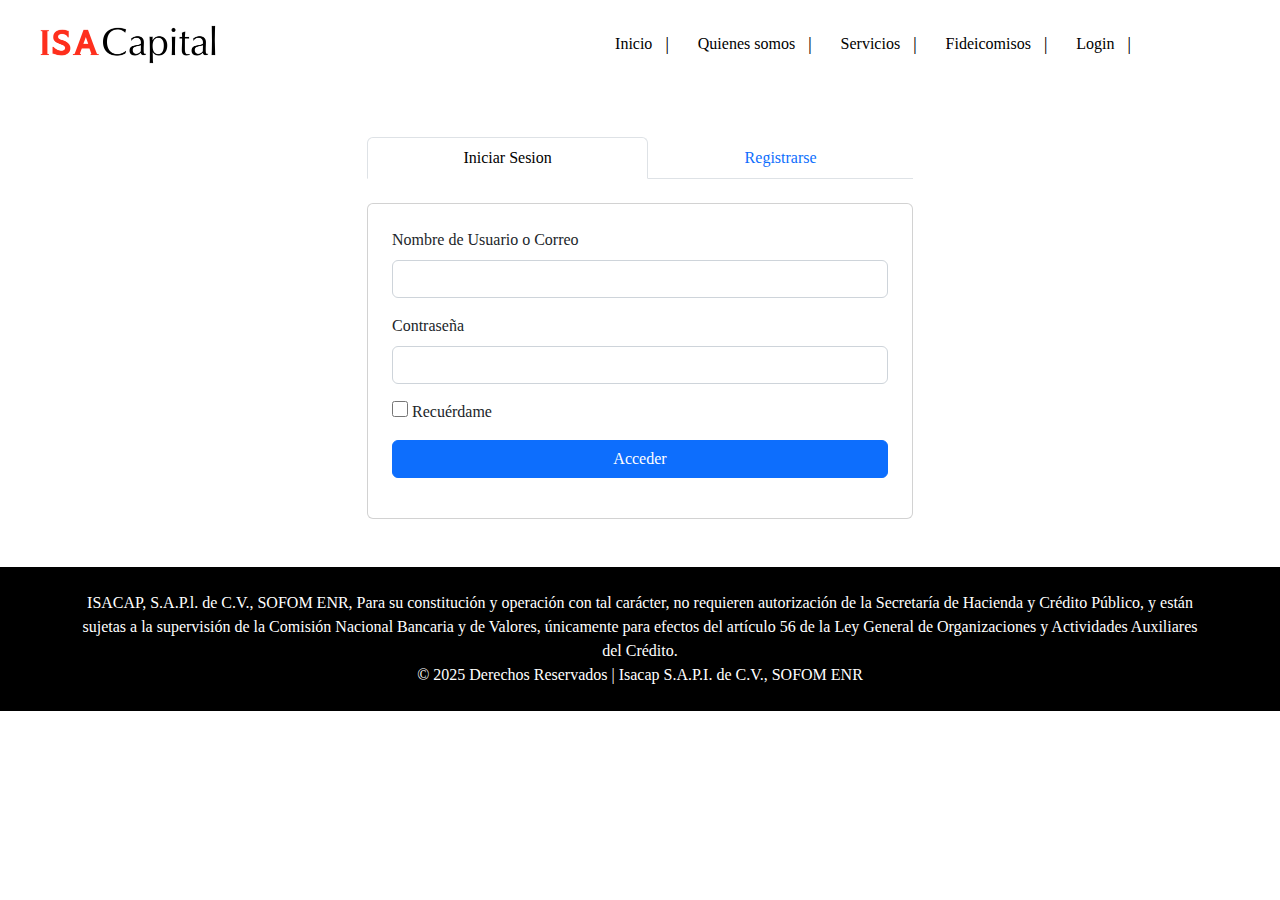
<file: login/index.htm>
﻿<!DOCTYPE html>
<html lang="es">
<head>
  <meta charset="UTF-8">
  <meta name="viewport" content="width=device-width, initial-scale=1">
  <link rel="profile" href="https://gmpg.org/xfn/11">
  <meta name='robots' content='max-image-preview:large'>
	<style>img:is([sizes="auto" i], [sizes^="auto," i]) { contain-intrinsic-size: 3000px 1500px }</style>
	<link rel='dns-prefetch' href='//unpkg.com'>
<link rel='dns-prefetch' href='//code.jquery.com'>
<link rel='dns-prefetch' href='//cdn.jsdelivr.net'>
<link rel='dns-prefetch' href='//cdnjs.cloudflare.com'>
<link rel='dns-prefetch' href='//fonts.googleapis.com'>
<script type="text/javascript">
/* <![CDATA[ */
window._wpemojiSettings = {"baseUrl":"https:\/\/s.w.org\/images\/core\/emoji\/15.0.3\/72x72\/","ext":".png","svgUrl":"https:\/\/s.w.org\/images\/core\/emoji\/15.0.3\/svg\/","svgExt":".svg","source":{"concatemoji":"https:\/\/isacapinsurtech.online\/wp-includes\/js\/wp-emoji-release.min.js?ver=6.7.4"}};
/*! This file is auto-generated */
!function(i,n){var o,s,e;function c(e){try{var t={supportTests:e,timestamp:(new Date).valueOf()};sessionStorage.setItem(o,JSON.stringify(t))}catch(e){}}function p(e,t,n){e.clearRect(0,0,e.canvas.width,e.canvas.height),e.fillText(t,0,0);var t=new Uint32Array(e.getImageData(0,0,e.canvas.width,e.canvas.height).data),r=(e.clearRect(0,0,e.canvas.width,e.canvas.height),e.fillText(n,0,0),new Uint32Array(e.getImageData(0,0,e.canvas.width,e.canvas.height).data));return t.every(function(e,t){return e===r[t]})}function u(e,t,n){switch(t){case"flag":return n(e,"\ud83c\udff3\ufe0f\u200d\u26a7\ufe0f","\ud83c\udff3\ufe0f\u200b\u26a7\ufe0f")?!1:!n(e,"\ud83c\uddfa\ud83c\uddf3","\ud83c\uddfa\u200b\ud83c\uddf3")&&!n(e,"\ud83c\udff4\udb40\udc67\udb40\udc62\udb40\udc65\udb40\udc6e\udb40\udc67\udb40\udc7f","\ud83c\udff4\u200b\udb40\udc67\u200b\udb40\udc62\u200b\udb40\udc65\u200b\udb40\udc6e\u200b\udb40\udc67\u200b\udb40\udc7f");case"emoji":return!n(e,"\ud83d\udc26\u200d\u2b1b","\ud83d\udc26\u200b\u2b1b")}return!1}function f(e,t,n){var r="undefined"!=typeof WorkerGlobalScope&&self instanceof WorkerGlobalScope?new OffscreenCanvas(300,150):i.createElement("canvas"),a=r.getContext("2d",{willReadFrequently:!0}),o=(a.textBaseline="top",a.font="600 32px Arial",{});return e.forEach(function(e){o[e]=t(a,e,n)}),o}function t(e){var t=i.createElement("script");t.src=e,t.defer=!0,i.head.appendChild(t)}"undefined"!=typeof Promise&&(o="wpEmojiSettingsSupports",s=["flag","emoji"],n.supports={everything:!0,everythingExceptFlag:!0},e=new Promise(function(e){i.addEventListener("DOMContentLoaded",e,{once:!0})}),new Promise(function(t){var n=function(){try{var e=JSON.parse(sessionStorage.getItem(o));if("object"==typeof e&&"number"==typeof e.timestamp&&(new Date).valueOf()<e.timestamp+604800&&"object"==typeof e.supportTests)return e.supportTests}catch(e){}return null}();if(!n){if("undefined"!=typeof Worker&&"undefined"!=typeof OffscreenCanvas&&"undefined"!=typeof URL&&URL.createObjectURL&&"undefined"!=typeof Blob)try{var e="postMessage("+f.toString()+"("+[JSON.stringify(s),u.toString(),p.toString()].join(",")+"));",r=new Blob([e],{type:"text/javascript"}),a=new Worker(URL.createObjectURL(r),{name:"wpTestEmojiSupports"});return void(a.onmessage=function(e){c(n=e.data),a.terminate(),t(n)})}catch(e){}c(n=f(s,u,p))}t(n)}).then(function(e){for(var t in e)n.supports[t]=e[t],n.supports.everything=n.supports.everything&&n.supports[t],"flag"!==t&&(n.supports.everythingExceptFlag=n.supports.everythingExceptFlag&&n.supports[t]);n.supports.everythingExceptFlag=n.supports.everythingExceptFlag&&!n.supports.flag,n.DOMReady=!1,n.readyCallback=function(){n.DOMReady=!0}}).then(function(){return e}).then(function(){var e;n.supports.everything||(n.readyCallback(),(e=n.source||{}).concatemoji?t(e.concatemoji):e.wpemoji&&e.twemoji&&(t(e.twemoji),t(e.wpemoji)))}))}((window,document),window._wpemojiSettings);
/* ]]> */
</script>

<style id='wp-emoji-styles-inline-css' type='text/css'>

	img.wp-smiley, img.emoji {
		display: inline !important;
		border: none !important;
		box-shadow: none !important;
		height: 1em !important;
		width: 1em !important;
		margin: 0 0.07em !important;
		vertical-align: -0.1em !important;
		background: none !important;
		padding: 0 !important;
	}
</style>
<link rel='stylesheet' id='wp-block-library-css' href='../wp-includes/css/dist/block-library/style.min.css?ver=6.7.4' type='text/css' media='all'>
<style id='classic-theme-styles-inline-css' type='text/css'>
/*! This file is auto-generated */
.wp-block-button__link{color:#fff;background-color:#32373c;border-radius:9999px;box-shadow:none;text-decoration:none;padding:calc(.667em + 2px) calc(1.333em + 2px);font-size:1.125em}.wp-block-file__button{background:#32373c;color:#fff;text-decoration:none}
</style>
<style id='global-styles-inline-css' type='text/css'>
:root{--wp--preset--aspect-ratio--square: 1;--wp--preset--aspect-ratio--4-3: 4/3;--wp--preset--aspect-ratio--3-4: 3/4;--wp--preset--aspect-ratio--3-2: 3/2;--wp--preset--aspect-ratio--2-3: 2/3;--wp--preset--aspect-ratio--16-9: 16/9;--wp--preset--aspect-ratio--9-16: 9/16;--wp--preset--color--black: #000000;--wp--preset--color--cyan-bluish-gray: #abb8c3;--wp--preset--color--white: #ffffff;--wp--preset--color--pale-pink: #f78da7;--wp--preset--color--vivid-red: #cf2e2e;--wp--preset--color--luminous-vivid-orange: #ff6900;--wp--preset--color--luminous-vivid-amber: #fcb900;--wp--preset--color--light-green-cyan: #7bdcb5;--wp--preset--color--vivid-green-cyan: #00d084;--wp--preset--color--pale-cyan-blue: #8ed1fc;--wp--preset--color--vivid-cyan-blue: #0693e3;--wp--preset--color--vivid-purple: #9b51e0;--wp--preset--gradient--vivid-cyan-blue-to-vivid-purple: linear-gradient(135deg,rgba(6,147,227,1) 0%,rgb(155,81,224) 100%);--wp--preset--gradient--light-green-cyan-to-vivid-green-cyan: linear-gradient(135deg,rgb(122,220,180) 0%,rgb(0,208,130) 100%);--wp--preset--gradient--luminous-vivid-amber-to-luminous-vivid-orange: linear-gradient(135deg,rgba(252,185,0,1) 0%,rgba(255,105,0,1) 100%);--wp--preset--gradient--luminous-vivid-orange-to-vivid-red: linear-gradient(135deg,rgba(255,105,0,1) 0%,rgb(207,46,46) 100%);--wp--preset--gradient--very-light-gray-to-cyan-bluish-gray: linear-gradient(135deg,rgb(238,238,238) 0%,rgb(169,184,195) 100%);--wp--preset--gradient--cool-to-warm-spectrum: linear-gradient(135deg,rgb(74,234,220) 0%,rgb(151,120,209) 20%,rgb(207,42,186) 40%,rgb(238,44,130) 60%,rgb(251,105,98) 80%,rgb(254,248,76) 100%);--wp--preset--gradient--blush-light-purple: linear-gradient(135deg,rgb(255,206,236) 0%,rgb(152,150,240) 100%);--wp--preset--gradient--blush-bordeaux: linear-gradient(135deg,rgb(254,205,165) 0%,rgb(254,45,45) 50%,rgb(107,0,62) 100%);--wp--preset--gradient--luminous-dusk: linear-gradient(135deg,rgb(255,203,112) 0%,rgb(199,81,192) 50%,rgb(65,88,208) 100%);--wp--preset--gradient--pale-ocean: linear-gradient(135deg,rgb(255,245,203) 0%,rgb(182,227,212) 50%,rgb(51,167,181) 100%);--wp--preset--gradient--electric-grass: linear-gradient(135deg,rgb(202,248,128) 0%,rgb(113,206,126) 100%);--wp--preset--gradient--midnight: linear-gradient(135deg,rgb(2,3,129) 0%,rgb(40,116,252) 100%);--wp--preset--font-size--small: 13px;--wp--preset--font-size--medium: 20px;--wp--preset--font-size--large: 36px;--wp--preset--font-size--x-large: 42px;--wp--preset--spacing--20: 0.44rem;--wp--preset--spacing--30: 0.67rem;--wp--preset--spacing--40: 1rem;--wp--preset--spacing--50: 1.5rem;--wp--preset--spacing--60: 2.25rem;--wp--preset--spacing--70: 3.38rem;--wp--preset--spacing--80: 5.06rem;--wp--preset--shadow--natural: 6px 6px 9px rgba(0, 0, 0, 0.2);--wp--preset--shadow--deep: 12px 12px 50px rgba(0, 0, 0, 0.4);--wp--preset--shadow--sharp: 6px 6px 0px rgba(0, 0, 0, 0.2);--wp--preset--shadow--outlined: 6px 6px 0px -3px rgba(255, 255, 255, 1), 6px 6px rgba(0, 0, 0, 1);--wp--preset--shadow--crisp: 6px 6px 0px rgba(0, 0, 0, 1);}:where(.is-layout-flex){gap: 0.5em;}:where(.is-layout-grid){gap: 0.5em;}body .is-layout-flex{display: flex;}.is-layout-flex{flex-wrap: wrap;align-items: center;}.is-layout-flex > :is(*, div){margin: 0;}body .is-layout-grid{display: grid;}.is-layout-grid > :is(*, div){margin: 0;}:where(.wp-block-columns.is-layout-flex){gap: 2em;}:where(.wp-block-columns.is-layout-grid){gap: 2em;}:where(.wp-block-post-template.is-layout-flex){gap: 1.25em;}:where(.wp-block-post-template.is-layout-grid){gap: 1.25em;}.has-black-color{color: var(--wp--preset--color--black) !important;}.has-cyan-bluish-gray-color{color: var(--wp--preset--color--cyan-bluish-gray) !important;}.has-white-color{color: var(--wp--preset--color--white) !important;}.has-pale-pink-color{color: var(--wp--preset--color--pale-pink) !important;}.has-vivid-red-color{color: var(--wp--preset--color--vivid-red) !important;}.has-luminous-vivid-orange-color{color: var(--wp--preset--color--luminous-vivid-orange) !important;}.has-luminous-vivid-amber-color{color: var(--wp--preset--color--luminous-vivid-amber) !important;}.has-light-green-cyan-color{color: var(--wp--preset--color--light-green-cyan) !important;}.has-vivid-green-cyan-color{color: var(--wp--preset--color--vivid-green-cyan) !important;}.has-pale-cyan-blue-color{color: var(--wp--preset--color--pale-cyan-blue) !important;}.has-vivid-cyan-blue-color{color: var(--wp--preset--color--vivid-cyan-blue) !important;}.has-vivid-purple-color{color: var(--wp--preset--color--vivid-purple) !important;}.has-black-background-color{background-color: var(--wp--preset--color--black) !important;}.has-cyan-bluish-gray-background-color{background-color: var(--wp--preset--color--cyan-bluish-gray) !important;}.has-white-background-color{background-color: var(--wp--preset--color--white) !important;}.has-pale-pink-background-color{background-color: var(--wp--preset--color--pale-pink) !important;}.has-vivid-red-background-color{background-color: var(--wp--preset--color--vivid-red) !important;}.has-luminous-vivid-orange-background-color{background-color: var(--wp--preset--color--luminous-vivid-orange) !important;}.has-luminous-vivid-amber-background-color{background-color: var(--wp--preset--color--luminous-vivid-amber) !important;}.has-light-green-cyan-background-color{background-color: var(--wp--preset--color--light-green-cyan) !important;}.has-vivid-green-cyan-background-color{background-color: var(--wp--preset--color--vivid-green-cyan) !important;}.has-pale-cyan-blue-background-color{background-color: var(--wp--preset--color--pale-cyan-blue) !important;}.has-vivid-cyan-blue-background-color{background-color: var(--wp--preset--color--vivid-cyan-blue) !important;}.has-vivid-purple-background-color{background-color: var(--wp--preset--color--vivid-purple) !important;}.has-black-border-color{border-color: var(--wp--preset--color--black) !important;}.has-cyan-bluish-gray-border-color{border-color: var(--wp--preset--color--cyan-bluish-gray) !important;}.has-white-border-color{border-color: var(--wp--preset--color--white) !important;}.has-pale-pink-border-color{border-color: var(--wp--preset--color--pale-pink) !important;}.has-vivid-red-border-color{border-color: var(--wp--preset--color--vivid-red) !important;}.has-luminous-vivid-orange-border-color{border-color: var(--wp--preset--color--luminous-vivid-orange) !important;}.has-luminous-vivid-amber-border-color{border-color: var(--wp--preset--color--luminous-vivid-amber) !important;}.has-light-green-cyan-border-color{border-color: var(--wp--preset--color--light-green-cyan) !important;}.has-vivid-green-cyan-border-color{border-color: var(--wp--preset--color--vivid-green-cyan) !important;}.has-pale-cyan-blue-border-color{border-color: var(--wp--preset--color--pale-cyan-blue) !important;}.has-vivid-cyan-blue-border-color{border-color: var(--wp--preset--color--vivid-cyan-blue) !important;}.has-vivid-purple-border-color{border-color: var(--wp--preset--color--vivid-purple) !important;}.has-vivid-cyan-blue-to-vivid-purple-gradient-background{background: var(--wp--preset--gradient--vivid-cyan-blue-to-vivid-purple) !important;}.has-light-green-cyan-to-vivid-green-cyan-gradient-background{background: var(--wp--preset--gradient--light-green-cyan-to-vivid-green-cyan) !important;}.has-luminous-vivid-amber-to-luminous-vivid-orange-gradient-background{background: var(--wp--preset--gradient--luminous-vivid-amber-to-luminous-vivid-orange) !important;}.has-luminous-vivid-orange-to-vivid-red-gradient-background{background: var(--wp--preset--gradient--luminous-vivid-orange-to-vivid-red) !important;}.has-very-light-gray-to-cyan-bluish-gray-gradient-background{background: var(--wp--preset--gradient--very-light-gray-to-cyan-bluish-gray) !important;}.has-cool-to-warm-spectrum-gradient-background{background: var(--wp--preset--gradient--cool-to-warm-spectrum) !important;}.has-blush-light-purple-gradient-background{background: var(--wp--preset--gradient--blush-light-purple) !important;}.has-blush-bordeaux-gradient-background{background: var(--wp--preset--gradient--blush-bordeaux) !important;}.has-luminous-dusk-gradient-background{background: var(--wp--preset--gradient--luminous-dusk) !important;}.has-pale-ocean-gradient-background{background: var(--wp--preset--gradient--pale-ocean) !important;}.has-electric-grass-gradient-background{background: var(--wp--preset--gradient--electric-grass) !important;}.has-midnight-gradient-background{background: var(--wp--preset--gradient--midnight) !important;}.has-small-font-size{font-size: var(--wp--preset--font-size--small) !important;}.has-medium-font-size{font-size: var(--wp--preset--font-size--medium) !important;}.has-large-font-size{font-size: var(--wp--preset--font-size--large) !important;}.has-x-large-font-size{font-size: var(--wp--preset--font-size--x-large) !important;}
:where(.wp-block-post-template.is-layout-flex){gap: 1.25em;}:where(.wp-block-post-template.is-layout-grid){gap: 1.25em;}
:where(.wp-block-columns.is-layout-flex){gap: 2em;}:where(.wp-block-columns.is-layout-grid){gap: 2em;}
:root :where(.wp-block-pullquote){font-size: 1.5em;line-height: 1.6;}
</style>
<link rel='stylesheet' id='contact-form-7-css' href='../wp-content/plugins/contact-form-7/includes/css/styles.css?ver=6.1.4' type='text/css' media='all'>
<link rel='stylesheet' id='swiper-css-css' href='../swiper%4012.0.3/swiper-bundle.min.css?ver=11.0' type='text/css' media='all'>
<link rel='stylesheet' id='slider-css-css' href='../ajax/libs/ResponsiveSlides.js/1.55/responsiveslides.min.css?ver=1.55' type='text/css' media='all'>
<link rel='stylesheet' id='bootstrap-css-css' href='../npm/bootstrap%405.3.6/dist/css/bootstrap.min.css?ver=5.3.6' type='text/css' media='all'>
<link rel='stylesheet' id='bootstrap-icons-css-css' href='../npm/bootstrap-icons%401.11.3/font/bootstrap-icons.css?ver=1.11.3' type='text/css' media='all'>
<link rel='stylesheet' id='font-awesome-css-css' href='../ajax/libs/font-awesome/6.5.2/css/all.min.css?ver=6.5.2' type='text/css' media='all'>
<link rel='stylesheet' id='google-fonts-css-css' href='../css2?family=Roboto:wght@400;500;700&#038;display=swap' type='text/css' media='all'>
<link rel='stylesheet' id='main-style-css' href='../wp-content/themes/isacapsolutions/assets/css/main-1.css?ver=v696809068d828' type='text/css' media='all'>
<link rel="https://api.w.org/" href="../wp-json/index.htm"><link rel="alternate" title="JSON" type="application/json" href="../wp-json/wp/v2/pages/8"><link rel="EditURI" type="application/rsd+xml" title="RSD" href="https://isacapinsurtech.online/xmlrpc.php?rsd">
<meta name="generator" content="WordPress 6.7.4">
<link rel="canonical" href="index.htm">
<link rel='shortlink' href='index.htm?p=8'>
<link rel="alternate" title="oEmbed (JSON)" type="application/json+oembed" href="../wp-json/oembed/1.0/embed-2?url=https%3A%2F%2Fisacapinsurtech.online%2Flogin%2F">
<link rel="alternate" title="oEmbed (XML)" type="text/xml+oembed" href="../wp-json/oembed/1.0/embed-3?url=https%3A%2F%2Fisacapinsurtech.online%2Flogin%2F&#038;format=xml">
</head>

<body class="page-template page-template-templates page-template-login page-template-templateslogin-php page page-id-8">
<div id="page" class="site">
  <header id="masthead" class="site-header">
    
    <nav class="navbar navbar-expand-lg">
        <div class="container mx-3">
            <a class="navbar-brand" href="../index.htm">
                <img src="../wp-content/themes/isacapsolutions/assets/images/isaLogo.png" class="img-logo img-fluid">            </a>
            <button class="navbar-toggler" type="button" data-bs-toggle="collapse" data-bs-target="#navbarSupportedContent" aria-controls="navbarSupportedContent" aria-expanded="false" aria-label="Toggle navigation">
                <span class="navbar-toggler-icon"></span>
            </button>
            <div class="collapse navbar-collapse " id="navbarSupportedContent">
                <ul class="navbar-nav ms-auto " role="search">
                    <li class="nav-item">
                        <a href="../index.htm" class="nav-link color-a">Inicio</a>
                    </li>
                    <li class="separator d-none d-md-inline">|</li>
                    <li class="nav-item">
                      <a href="../index.htm#seccion-quienes-somos" class="nav-link color-a">Quienes somos</a>
                    </li>
                    
                    <li class="separator d-none d-md-inline">|</li>
                    <li class="nav-item">
                         <a href="../index.htm#seccion-servicios" class="nav-link color-a">Servicios</a>
                    </li>
                    <li class="separator d-none d-md-inline">|</li>
                    <li class="nav-item">
                         <a href="../index.htm#seccion-fideicomisos" class="nav-link color-a">Fideicomisos</a>
                    </li>
                    <li class="separator d-none d-md-inline">|</li>
                    <li class="nav-item ">

                        <a href="index.htm" class="nav-link color-a">Login</a>
                    </li>
                    <li class="separator d-none d-md-inline">|</li>
                   
              
                </ul>
            </div>
        </div>
    </nav>
    </header>
<div id="primary" class="content-area">
    <main id="main" class="site-main">
        <div class="container py-5">
            <div class="row justify-content-center">
                <div class="col-lg-6 col-md-8">

                    
                        <ul class="nav nav-tabs nav-fill mb-4" id="accesoTab" role="tablist">
                            <li class="nav-item" role="presentation">
                                <button class="nav-link active" id="login-tab" data-bs-toggle="tab" data-bs-target="#login-panel" type="button" role="tab" aria-controls="login-panel" aria-selected="true">Iniciar Sesion</button>
                            </li>
                            <li class="nav-item" role="presentation">
                                <button class="nav-link" id="register-tab" data-bs-toggle="tab" data-bs-target="#register-panel" type="button" role="tab" aria-controls="register-panel" aria-selected="false">Registrarse</button>
                            </li>
                        </ul>

                        <div class="tab-content" id="accesoTabContent">
                            <div class="tab-pane fade show active" id="login-panel" role="tabpanel" aria-labelledby="login-tab">
                                <div class="card">
                                    <div class="card-body p-4">
                                        <form name="loginform" id="loginform" action="https://isacapinsurtech.online/wp-login.php" method="post"><p class="login-username">
				<label for="user_login">Nombre de Usuario o Correo</label>
				<input type="text" name="log" id="user_login" autocomplete="username" class="input" value="" size="20">
			</p><p class="login-password">
				<label for="user_pass">Contraseña</label>
				<input type="password" name="pwd" id="user_pass" autocomplete="current-password" spellcheck="false" class="input" value="" size="20">
			</p><p class="login-remember"><label><input name="rememberme" type="checkbox" id="rememberme" value="forever"> Recuérdame</label></p><p class="login-submit">
				<input type="submit" name="wp-submit" id="wp-submit" class="button button-primary" value="Acceder">
				<input type="hidden" name="redirect_to" value="https://isacapinsurtech.online">
			</p></form>                                    </div>
                                </div>
                            </div>

                            <div class="tab-pane fade" id="register-panel" role="tabpanel" aria-labelledby="register-tab">
                                <div class="card">
                                    <div class="card-body p-4">
                                        <h5 class="card-title text-center mb-4">Crear cuenta de cliente</h5>

                                        
                                        <form method="post">
                                            <input type="hidden" name="action" value="register_cliente">
                                            <input type="hidden" id="_wpnonce_registro" name="_wpnonce_registro" value="f652ef18e3"><input type="hidden" name="_wp_http_referer" value="/login/">
                                            <div class="mb-3">
                                                <label for="reg_user_login" class="form-label">Nombre de usuario</label>
                                                <input type="text" name="user_login" id="reg_user_login" class="form-control" value="" required="">
                                            </div>
                                            <div class="mb-3">
                                                <label for="reg_user_email" class="form-label">Correo electrónico</label>
                                                <input type="email" name="user_email" id="reg_user_email" class="form-control" value="" required="">
                                            </div>
                                            <div class="mb-3">
                                                <label for="reg_user_pass" class="form-label">Contraseña</label>
                                                <input type="password" name="user_pass" id="reg_user_pass" class="form-control" required="">
                                            </div>
                                            <div class="mb-3">
                                                <label for="reg_user_pass_confirm" class="form-label">Confirmar Contraseña</label>
                                                <input type="password" name="user_pass_confirm" id="reg_user_pass_confirm" class="form-control" required="">
                                            </div>
                                            <div class="d-grid">
                                                <button type="submit" class="btn btn-success">Crear Cuenta</button>
                                            </div>
                                        </form>
                                    </div>
                                </div>
                            </div>
                        </div>

                    
                </div>
            </div>
        </div>
    </main>
</div>

  <footer id="colophon" class="site-footer">
<footer class="site-footer bg-black text-white text-center py-4">
  <div class="container">
    <p class="mb-0">
      ISACAP, S.A.P.l. de C.V., SOFOM ENR, Para su constitución y operación con tal carácter, no requieren autorización de la Secretaría de Hacienda y Crédito Público, y están sujetas a la supervisión de la Comisión Nacional Bancaria y de Valores, únicamente para efectos del artículo 56 de la Ley General de Organizaciones y Actividades Auxiliares del Crédito.<br>
      © 2025 Derechos Reservados | Isacap S.A.P.I. de C.V., SOFOM ENR
    </p>
  </div>
</footer>
  </footer>
</div>

<script type="text/javascript" src="../wp-includes/js/dist/hooks.min.js?ver=4d63a3d491d11ffd8ac6" id="wp-hooks-js"></script>
<script type="text/javascript" src="../wp-includes/js/dist/i18n.min.js?ver=5e580eb46a90c2b997e6" id="wp-i18n-js"></script>
<script type="text/javascript" id="wp-i18n-js-after">
/* <![CDATA[ */
wp.i18n.setLocaleData( { 'text direction\u0004ltr': [ 'ltr' ] } );
/* ]]> */
</script>
<script type="text/javascript" src="../wp-content/plugins/contact-form-7/includes/swv/js/index.js?ver=6.1.4" id="swv-js"></script>
<script type="text/javascript" id="contact-form-7-js-translations">
/* <![CDATA[ */
( function( domain, translations ) {
	var localeData = translations.locale_data[ domain ] || translations.locale_data.messages;
	localeData[""].domain = domain;
	wp.i18n.setLocaleData( localeData, domain );
} )( "contact-form-7", {"translation-revision-date":"2025-10-15 14:20:18+0000","generator":"GlotPress\/4.0.3","domain":"messages","locale_data":{"messages":{"":{"domain":"messages","plural-forms":"nplurals=2; plural=n != 1;","lang":"es_MX"},"This contact form is placed in the wrong place.":["Este formulario de contacto est\u00e1 situado en el lugar incorrecto."],"Error:":["Error:"]}},"comment":{"reference":"includes\/js\/index.js"}} );
/* ]]> */
</script>
<script type="text/javascript" id="contact-form-7-js-before">
/* <![CDATA[ */
var wpcf7 = {
    "api": {
        "root": "https:\/\/isacapinsurtech.online\/wp-json\/",
        "namespace": "contact-form-7\/v1"
    },
    "cached": 1
};
/* ]]> */
</script>
<script type="text/javascript" src="../wp-content/plugins/contact-form-7/includes/js/index.js?ver=6.1.4" id="contact-form-7-js"></script>
<script type="text/javascript" src="../swiper%4012.0.3/swiper-bundle.min.js?ver=11.0" id="swiper-js-js"></script>
<script type="text/javascript" src="../jquery-3.7.1.min.js?ver=3.7.1" id="jquery-js"></script>
<script type="text/javascript" src="../vue%403.5.26/dist/vue.global.js?ver=3.0.0" id="vuejs-js"></script>
<script type="text/javascript" src="../npm/jquery-validation%401.19.5/dist/jquery.validate.min.js?ver=1.19.5" id="jsvalid-js"></script>
<script type="text/javascript" src="../npm/jquery-validation%401.19.5/dist/localization/messages_es.min.js?ver=1.19.5" id="jsvalidmethods-js"></script>
<script type="text/javascript" src="../ajax/libs/ResponsiveSlides.js/1.55/responsiveslides.min.js?ver=1.55" id="slider-js"></script>
<script type="text/javascript" src="../npm/bootstrap%405.3.6/dist/js/bootstrap.bundle.min.js?ver=5.3.3" id="bootstrap-js"></script>
<script type="text/javascript" id="main-js-extra">
/* <![CDATA[ */
var url_ajax = {"admin_ajax":"https:\/\/isacapinsurtech.online\/wp-admin\/admin-ajax.php"};
/* ]]> */
</script>
<script type="text/javascript" src="../wp-content/themes/isacapsolutions/assets/js/main.js?ver=1.0" id="main-js"></script>

</body>
</html>



<!-- Page cached by LiteSpeed Cache 7.7 on 2026-01-14 21:22:14 -->
</file>
<file: wp-content/plugins/contact-form-7/includes/css/styles.css>
.wpcf7 .screen-reader-response {
	position: absolute;
	overflow: hidden;
	clip: rect(1px, 1px, 1px, 1px);
	clip-path: inset(50%);
	height: 1px;
	width: 1px;
	margin: -1px;
	padding: 0;
	border: 0;
	word-wrap: normal !important;
}

.wpcf7 .hidden-fields-container {
	display: none;
}

.wpcf7 form .wpcf7-response-output {
	margin: 2em 0.5em 1em;
	padding: 0.2em 1em;
	border: 2px solid #00a0d2; /* Blue */
}

.wpcf7 form.init .wpcf7-response-output,
.wpcf7 form.resetting .wpcf7-response-output,
.wpcf7 form.submitting .wpcf7-response-output {
	display: none;
}

.wpcf7 form.sent .wpcf7-response-output {
	border-color: #46b450; /* Green */
}

.wpcf7 form.failed .wpcf7-response-output,
.wpcf7 form.aborted .wpcf7-response-output {
	border-color: #dc3232; /* Red */
}

.wpcf7 form.spam .wpcf7-response-output {
	border-color: #f56e28; /* Orange */
}

.wpcf7 form.invalid .wpcf7-response-output,
.wpcf7 form.unaccepted .wpcf7-response-output,
.wpcf7 form.payment-required .wpcf7-response-output {
	border-color: #ffb900; /* Yellow */
}

.wpcf7-form-control-wrap {
	position: relative;
}

.wpcf7-not-valid-tip {
	color: #dc3232; /* Red */
	font-size: 1em;
	font-weight: normal;
	display: block;
}

.use-floating-validation-tip .wpcf7-not-valid-tip {
	position: relative;
	top: -2ex;
	left: 1em;
	z-index: 100;
	border: 1px solid #dc3232;
	background: #fff;
	padding: .2em .8em;
	width: 24em;
}

.wpcf7-list-item {
	display: inline-block;
	margin: 0 0 0 1em;
}

.wpcf7-list-item-label::before,
.wpcf7-list-item-label::after {
	content: " ";
}

.wpcf7-spinner {
	visibility: hidden;
	display: inline-block;
	background-color: #23282d; /* Dark Gray 800 */
	opacity: 0.75;
	width: 24px;
	height: 24px;
	border: none;
	border-radius: 100%;
	padding: 0;
	margin: 0 24px;
	position: relative;
}

form.submitting .wpcf7-spinner {
	visibility: visible;
}

.wpcf7-spinner::before {
	content: '';
	position: absolute;
	background-color: #fbfbfc; /* Light Gray 100 */
	top: 4px;
	left: 4px;
	width: 6px;
	height: 6px;
	border: none;
	border-radius: 100%;
	transform-origin: 8px 8px;
	animation-name: spin;
	animation-duration: 1000ms;
	animation-timing-function: linear;
	animation-iteration-count: infinite;
}

@media (prefers-reduced-motion: reduce) {
	.wpcf7-spinner::before {
		animation-name: blink;
		animation-duration: 2000ms;
	}
}

@keyframes spin {
	from {
		transform: rotate(0deg);
	}

	to {
		transform: rotate(360deg);
	}
}

@keyframes blink {
	from {
		opacity: 0;
	}

	50% {
		opacity: 1;
	}

	to {
		opacity: 0;
	}
}

.wpcf7 [inert] {
	opacity: 0.5;
}

.wpcf7 input[type="file"] {
	cursor: pointer;
}

.wpcf7 input[type="file"]:disabled {
	cursor: default;
}

.wpcf7 .wpcf7-submit:disabled {
	cursor: not-allowed;
}

.wpcf7 input[type="url"],
.wpcf7 input[type="email"],
.wpcf7 input[type="tel"] {
	direction: ltr;
}

.wpcf7-reflection > output {
	display: list-item;
	list-style: none;
}

.wpcf7-reflection > output[hidden] {
	display: none;
}
</file>
<file: wp-includes/css/dist/block-library/style.min.css>
@charset "UTF-8";.wp-block-archives{box-sizing:border-box}.wp-block-archives-dropdown label{display:block}.wp-block-avatar{line-height:0}.wp-block-avatar,.wp-block-avatar img{box-sizing:border-box}.wp-block-avatar.aligncenter{text-align:center}.wp-block-audio{box-sizing:border-box}.wp-block-audio :where(figcaption){margin-bottom:1em;margin-top:.5em}.wp-block-audio audio{min-width:300px;width:100%}.wp-block-button__link{box-sizing:border-box;cursor:pointer;display:inline-block;text-align:center;word-break:break-word}.wp-block-button__link.aligncenter{text-align:center}.wp-block-button__link.alignright{text-align:right}:where(.wp-block-button__link){border-radius:9999px;box-shadow:none;padding:calc(.667em + 2px) calc(1.333em + 2px);text-decoration:none}.wp-block-button[style*=text-decoration] .wp-block-button__link{text-decoration:inherit}.wp-block-buttons>.wp-block-button.has-custom-width{max-width:none}.wp-block-buttons>.wp-block-button.has-custom-width .wp-block-button__link{width:100%}.wp-block-buttons>.wp-block-button.has-custom-font-size .wp-block-button__link{font-size:inherit}.wp-block-buttons>.wp-block-button.wp-block-button__width-25{width:calc(25% - var(--wp--style--block-gap, .5em)*.75)}.wp-block-buttons>.wp-block-button.wp-block-button__width-50{width:calc(50% - var(--wp--style--block-gap, .5em)*.5)}.wp-block-buttons>.wp-block-button.wp-block-button__width-75{width:calc(75% - var(--wp--style--block-gap, .5em)*.25)}.wp-block-buttons>.wp-block-button.wp-block-button__width-100{flex-basis:100%;width:100%}.wp-block-buttons.is-vertical>.wp-block-button.wp-block-button__width-25{width:25%}.wp-block-buttons.is-vertical>.wp-block-button.wp-block-button__width-50{width:50%}.wp-block-buttons.is-vertical>.wp-block-button.wp-block-button__width-75{width:75%}.wp-block-button.is-style-squared,.wp-block-button__link.wp-block-button.is-style-squared{border-radius:0}.wp-block-button.no-border-radius,.wp-block-button__link.no-border-radius{border-radius:0!important}:root :where(.wp-block-button .wp-block-button__link.is-style-outline),:root :where(.wp-block-button.is-style-outline>.wp-block-button__link){border:2px solid;padding:.667em 1.333em}:root :where(.wp-block-button .wp-block-button__link.is-style-outline:not(.has-text-color)),:root :where(.wp-block-button.is-style-outline>.wp-block-button__link:not(.has-text-color)){color:currentColor}:root :where(.wp-block-button .wp-block-button__link.is-style-outline:not(.has-background)),:root :where(.wp-block-button.is-style-outline>.wp-block-button__link:not(.has-background)){background-color:initial;background-image:none}.wp-block-buttons.is-vertical{flex-direction:column}.wp-block-buttons.is-vertical>.wp-block-button:last-child{margin-bottom:0}.wp-block-buttons>.wp-block-button{display:inline-block;margin:0}.wp-block-buttons.is-content-justification-left{justify-content:flex-start}.wp-block-buttons.is-content-justification-left.is-vertical{align-items:flex-start}.wp-block-buttons.is-content-justification-center{justify-content:center}.wp-block-buttons.is-content-justification-center.is-vertical{align-items:center}.wp-block-buttons.is-content-justification-right{justify-content:flex-end}.wp-block-buttons.is-content-justification-right.is-vertical{align-items:flex-end}.wp-block-buttons.is-content-justification-space-between{justify-content:space-between}.wp-block-buttons.aligncenter{text-align:center}.wp-block-buttons:not(.is-content-justification-space-between,.is-content-justification-right,.is-content-justification-left,.is-content-justification-center) .wp-block-button.aligncenter{margin-left:auto;margin-right:auto;width:100%}.wp-block-buttons[style*=text-decoration] .wp-block-button,.wp-block-buttons[style*=text-decoration] .wp-block-button__link{text-decoration:inherit}.wp-block-buttons.has-custom-font-size .wp-block-button__link{font-size:inherit}.wp-block-button.aligncenter,.wp-block-calendar{text-align:center}.wp-block-calendar td,.wp-block-calendar th{border:1px solid;padding:.25em}.wp-block-calendar th{font-weight:400}.wp-block-calendar caption{background-color:inherit}.wp-block-calendar table{border-collapse:collapse;width:100%}.wp-block-calendar table:where(:not(.has-text-color)){color:#40464d}.wp-block-calendar table:where(:not(.has-text-color)) td,.wp-block-calendar table:where(:not(.has-text-color)) th{border-color:#ddd}.wp-block-calendar table.has-background th{background-color:inherit}.wp-block-calendar table.has-text-color th{color:inherit}:where(.wp-block-calendar table:not(.has-background) th){background:#ddd}.wp-block-categories{box-sizing:border-box}.wp-block-categories.alignleft{margin-right:2em}.wp-block-categories.alignright{margin-left:2em}.wp-block-categories.wp-block-categories-dropdown.aligncenter{text-align:center}.wp-block-categories .wp-block-categories__label{display:block;width:100%}.wp-block-code{box-sizing:border-box}.wp-block-code code{display:block;font-family:inherit;overflow-wrap:break-word;white-space:pre-wrap}.wp-block-columns{align-items:normal!important;box-sizing:border-box;display:flex;flex-wrap:wrap!important}@media (min-width:782px){.wp-block-columns{flex-wrap:nowrap!important}}.wp-block-columns.are-vertically-aligned-top{align-items:flex-start}.wp-block-columns.are-vertically-aligned-center{align-items:center}.wp-block-columns.are-vertically-aligned-bottom{align-items:flex-end}@media (max-width:781px){.wp-block-columns:not(.is-not-stacked-on-mobile)>.wp-block-column{flex-basis:100%!important}}@media (min-width:782px){.wp-block-columns:not(.is-not-stacked-on-mobile)>.wp-block-column{flex-basis:0;flex-grow:1}.wp-block-columns:not(.is-not-stacked-on-mobile)>.wp-block-column[style*=flex-basis]{flex-grow:0}}.wp-block-columns.is-not-stacked-on-mobile{flex-wrap:nowrap!important}.wp-block-columns.is-not-stacked-on-mobile>.wp-block-column{flex-basis:0;flex-grow:1}.wp-block-columns.is-not-stacked-on-mobile>.wp-block-column[style*=flex-basis]{flex-grow:0}:where(.wp-block-columns){margin-bottom:1.75em}:where(.wp-block-columns.has-background){padding:1.25em 2.375em}.wp-block-column{flex-grow:1;min-width:0;overflow-wrap:break-word;word-break:break-word}.wp-block-column.is-vertically-aligned-top{align-self:flex-start}.wp-block-column.is-vertically-aligned-center{align-self:center}.wp-block-column.is-vertically-aligned-bottom{align-self:flex-end}.wp-block-column.is-vertically-aligned-stretch{align-self:stretch}.wp-block-column.is-vertically-aligned-bottom,.wp-block-column.is-vertically-aligned-center,.wp-block-column.is-vertically-aligned-top{width:100%}.wp-block-post-comments{box-sizing:border-box}.wp-block-post-comments .alignleft{float:left}.wp-block-post-comments .alignright{float:right}.wp-block-post-comments .navigation:after{clear:both;content:"";display:table}.wp-block-post-comments .commentlist{clear:both;list-style:none;margin:0;padding:0}.wp-block-post-comments .commentlist .comment{min-height:2.25em;padding-left:3.25em}.wp-block-post-comments .commentlist .comment p{font-size:1em;line-height:1.8;margin:1em 0}.wp-block-post-comments .commentlist .children{list-style:none;margin:0;padding:0}.wp-block-post-comments .comment-author{line-height:1.5}.wp-block-post-comments .comment-author .avatar{border-radius:1.5em;display:block;float:left;height:2.5em;margin-right:.75em;margin-top:.5em;width:2.5em}.wp-block-post-comments .comment-author cite{font-style:normal}.wp-block-post-comments .comment-meta{font-size:.875em;line-height:1.5}.wp-block-post-comments .comment-meta b{font-weight:400}.wp-block-post-comments .comment-meta .comment-awaiting-moderation{display:block;margin-bottom:1em;margin-top:1em}.wp-block-post-comments .comment-body .commentmetadata{font-size:.875em}.wp-block-post-comments .comment-form-author label,.wp-block-post-comments .comment-form-comment label,.wp-block-post-comments .comment-form-email label,.wp-block-post-comments .comment-form-url label{display:block;margin-bottom:.25em}.wp-block-post-comments .comment-form input:not([type=submit]):not([type=checkbox]),.wp-block-post-comments .comment-form textarea{box-sizing:border-box;display:block;width:100%}.wp-block-post-comments .comment-form-cookies-consent{display:flex;gap:.25em}.wp-block-post-comments .comment-form-cookies-consent #wp-comment-cookies-consent{margin-top:.35em}.wp-block-post-comments .comment-reply-title{margin-bottom:0}.wp-block-post-comments .comment-reply-title :where(small){font-size:var(--wp--preset--font-size--medium,smaller);margin-left:.5em}.wp-block-post-comments .reply{font-size:.875em;margin-bottom:1.4em}.wp-block-post-comments input:not([type=submit]),.wp-block-post-comments textarea{border:1px solid #949494;font-family:inherit;font-size:1em}.wp-block-post-comments input:not([type=submit]):not([type=checkbox]),.wp-block-post-comments textarea{padding:calc(.667em + 2px)}:where(.wp-block-post-comments input[type=submit]){border:none}.wp-block-comments-pagination>.wp-block-comments-pagination-next,.wp-block-comments-pagination>.wp-block-comments-pagination-numbers,.wp-block-comments-pagination>.wp-block-comments-pagination-previous{margin-bottom:.5em;margin-right:.5em}.wp-block-comments-pagination>.wp-block-comments-pagination-next:last-child,.wp-block-comments-pagination>.wp-block-comments-pagination-numbers:last-child,.wp-block-comments-pagination>.wp-block-comments-pagination-previous:last-child{margin-right:0}.wp-block-comments-pagination .wp-block-comments-pagination-previous-arrow{display:inline-block;margin-right:1ch}.wp-block-comments-pagination .wp-block-comments-pagination-previous-arrow:not(.is-arrow-chevron){transform:scaleX(1)}.wp-block-comments-pagination .wp-block-comments-pagination-next-arrow{display:inline-block;margin-left:1ch}.wp-block-comments-pagination .wp-block-comments-pagination-next-arrow:not(.is-arrow-chevron){transform:scaleX(1)}.wp-block-comments-pagination.aligncenter{justify-content:center}.wp-block-comment-template{box-sizing:border-box;list-style:none;margin-bottom:0;max-width:100%;padding:0}.wp-block-comment-template li{clear:both}.wp-block-comment-template ol{list-style:none;margin-bottom:0;max-width:100%;padding-left:2rem}.wp-block-comment-template.alignleft{float:left}.wp-block-comment-template.aligncenter{margin-left:auto;margin-right:auto;width:-moz-fit-content;width:fit-content}.wp-block-comment-template.alignright{float:right}.wp-block-comment-date{box-sizing:border-box}.comment-awaiting-moderation{display:block;font-size:.875em;line-height:1.5}.wp-block-comment-author-name,.wp-block-comment-content,.wp-block-comment-edit-link,.wp-block-comment-reply-link{box-sizing:border-box}.wp-block-cover,.wp-block-cover-image{align-items:center;background-position:50%;box-sizing:border-box;display:flex;justify-content:center;min-height:430px;overflow:hidden;overflow:clip;padding:1em;position:relative}.wp-block-cover .has-background-dim:not([class*=-background-color]),.wp-block-cover-image .has-background-dim:not([class*=-background-color]),.wp-block-cover-image.has-background-dim:not([class*=-background-color]),.wp-block-cover.has-background-dim:not([class*=-background-color]){background-color:#000}.wp-block-cover .has-background-dim.has-background-gradient,.wp-block-cover-image .has-background-dim.has-background-gradient{background-color:initial}.wp-block-cover-image.has-background-dim:before,.wp-block-cover.has-background-dim:before{background-color:inherit;content:""}.wp-block-cover .wp-block-cover__background,.wp-block-cover .wp-block-cover__gradient-background,.wp-block-cover-image .wp-block-cover__background,.wp-block-cover-image .wp-block-cover__gradient-background,.wp-block-cover-image.has-background-dim:not(.has-background-gradient):before,.wp-block-cover.has-background-dim:not(.has-background-gradient):before{bottom:0;left:0;opacity:.5;position:absolute;right:0;top:0;z-index:1}.wp-block-cover-image.has-background-dim.has-background-dim-10 .wp-block-cover__background,.wp-block-cover-image.has-background-dim.has-background-dim-10 .wp-block-cover__gradient-background,.wp-block-cover-image.has-background-dim.has-background-dim-10:not(.has-background-gradient):before,.wp-block-cover.has-background-dim.has-background-dim-10 .wp-block-cover__background,.wp-block-cover.has-background-dim.has-background-dim-10 .wp-block-cover__gradient-background,.wp-block-cover.has-background-dim.has-background-dim-10:not(.has-background-gradient):before{opacity:.1}.wp-block-cover-image.has-background-dim.has-background-dim-20 .wp-block-cover__background,.wp-block-cover-image.has-background-dim.has-background-dim-20 .wp-block-cover__gradient-background,.wp-block-cover-image.has-background-dim.has-background-dim-20:not(.has-background-gradient):before,.wp-block-cover.has-background-dim.has-background-dim-20 .wp-block-cover__background,.wp-block-cover.has-background-dim.has-background-dim-20 .wp-block-cover__gradient-background,.wp-block-cover.has-background-dim.has-background-dim-20:not(.has-background-gradient):before{opacity:.2}.wp-block-cover-image.has-background-dim.has-background-dim-30 .wp-block-cover__background,.wp-block-cover-image.has-background-dim.has-background-dim-30 .wp-block-cover__gradient-background,.wp-block-cover-image.has-background-dim.has-background-dim-30:not(.has-background-gradient):before,.wp-block-cover.has-background-dim.has-background-dim-30 .wp-block-cover__background,.wp-block-cover.has-background-dim.has-background-dim-30 .wp-block-cover__gradient-background,.wp-block-cover.has-background-dim.has-background-dim-30:not(.has-background-gradient):before{opacity:.3}.wp-block-cover-image.has-background-dim.has-background-dim-40 .wp-block-cover__background,.wp-block-cover-image.has-background-dim.has-background-dim-40 .wp-block-cover__gradient-background,.wp-block-cover-image.has-background-dim.has-background-dim-40:not(.has-background-gradient):before,.wp-block-cover.has-background-dim.has-background-dim-40 .wp-block-cover__background,.wp-block-cover.has-background-dim.has-background-dim-40 .wp-block-cover__gradient-background,.wp-block-cover.has-background-dim.has-background-dim-40:not(.has-background-gradient):before{opacity:.4}.wp-block-cover-image.has-background-dim.has-background-dim-50 .wp-block-cover__background,.wp-block-cover-image.has-background-dim.has-background-dim-50 .wp-block-cover__gradient-background,.wp-block-cover-image.has-background-dim.has-background-dim-50:not(.has-background-gradient):before,.wp-block-cover.has-background-dim.has-background-dim-50 .wp-block-cover__background,.wp-block-cover.has-background-dim.has-background-dim-50 .wp-block-cover__gradient-background,.wp-block-cover.has-background-dim.has-background-dim-50:not(.has-background-gradient):before{opacity:.5}.wp-block-cover-image.has-background-dim.has-background-dim-60 .wp-block-cover__background,.wp-block-cover-image.has-background-dim.has-background-dim-60 .wp-block-cover__gradient-background,.wp-block-cover-image.has-background-dim.has-background-dim-60:not(.has-background-gradient):before,.wp-block-cover.has-background-dim.has-background-dim-60 .wp-block-cover__background,.wp-block-cover.has-background-dim.has-background-dim-60 .wp-block-cover__gradient-background,.wp-block-cover.has-background-dim.has-background-dim-60:not(.has-background-gradient):before{opacity:.6}.wp-block-cover-image.has-background-dim.has-background-dim-70 .wp-block-cover__background,.wp-block-cover-image.has-background-dim.has-background-dim-70 .wp-block-cover__gradient-background,.wp-block-cover-image.has-background-dim.has-background-dim-70:not(.has-background-gradient):before,.wp-block-cover.has-background-dim.has-background-dim-70 .wp-block-cover__background,.wp-block-cover.has-background-dim.has-background-dim-70 .wp-block-cover__gradient-background,.wp-block-cover.has-background-dim.has-background-dim-70:not(.has-background-gradient):before{opacity:.7}.wp-block-cover-image.has-background-dim.has-background-dim-80 .wp-block-cover__background,.wp-block-cover-image.has-background-dim.has-background-dim-80 .wp-block-cover__gradient-background,.wp-block-cover-image.has-background-dim.has-background-dim-80:not(.has-background-gradient):before,.wp-block-cover.has-background-dim.has-background-dim-80 .wp-block-cover__background,.wp-block-cover.has-background-dim.has-background-dim-80 .wp-block-cover__gradient-background,.wp-block-cover.has-background-dim.has-background-dim-80:not(.has-background-gradient):before{opacity:.8}.wp-block-cover-image.has-background-dim.has-background-dim-90 .wp-block-cover__background,.wp-block-cover-image.has-background-dim.has-background-dim-90 .wp-block-cover__gradient-background,.wp-block-cover-image.has-background-dim.has-background-dim-90:not(.has-background-gradient):before,.wp-block-cover.has-background-dim.has-background-dim-90 .wp-block-cover__background,.wp-block-cover.has-background-dim.has-background-dim-90 .wp-block-cover__gradient-background,.wp-block-cover.has-background-dim.has-background-dim-90:not(.has-background-gradient):before{opacity:.9}.wp-block-cover-image.has-background-dim.has-background-dim-100 .wp-block-cover__background,.wp-block-cover-image.has-background-dim.has-background-dim-100 .wp-block-cover__gradient-background,.wp-block-cover-image.has-background-dim.has-background-dim-100:not(.has-background-gradient):before,.wp-block-cover.has-background-dim.has-background-dim-100 .wp-block-cover__background,.wp-block-cover.has-background-dim.has-background-dim-100 .wp-block-cover__gradient-background,.wp-block-cover.has-background-dim.has-background-dim-100:not(.has-background-gradient):before{opacity:1}.wp-block-cover .wp-block-cover__background.has-background-dim.has-background-dim-0,.wp-block-cover .wp-block-cover__gradient-background.has-background-dim.has-background-dim-0,.wp-block-cover-image .wp-block-cover__background.has-background-dim.has-background-dim-0,.wp-block-cover-image .wp-block-cover__gradient-background.has-background-dim.has-background-dim-0{opacity:0}.wp-block-cover .wp-block-cover__background.has-background-dim.has-background-dim-10,.wp-block-cover .wp-block-cover__gradient-background.has-background-dim.has-background-dim-10,.wp-block-cover-image .wp-block-cover__background.has-background-dim.has-background-dim-10,.wp-block-cover-image .wp-block-cover__gradient-background.has-background-dim.has-background-dim-10{opacity:.1}.wp-block-cover .wp-block-cover__background.has-background-dim.has-background-dim-20,.wp-block-cover .wp-block-cover__gradient-background.has-background-dim.has-background-dim-20,.wp-block-cover-image .wp-block-cover__background.has-background-dim.has-background-dim-20,.wp-block-cover-image .wp-block-cover__gradient-background.has-background-dim.has-background-dim-20{opacity:.2}.wp-block-cover .wp-block-cover__background.has-background-dim.has-background-dim-30,.wp-block-cover .wp-block-cover__gradient-background.has-background-dim.has-background-dim-30,.wp-block-cover-image .wp-block-cover__background.has-background-dim.has-background-dim-30,.wp-block-cover-image .wp-block-cover__gradient-background.has-background-dim.has-background-dim-30{opacity:.3}.wp-block-cover .wp-block-cover__background.has-background-dim.has-background-dim-40,.wp-block-cover .wp-block-cover__gradient-background.has-background-dim.has-background-dim-40,.wp-block-cover-image .wp-block-cover__background.has-background-dim.has-background-dim-40,.wp-block-cover-image .wp-block-cover__gradient-background.has-background-dim.has-background-dim-40{opacity:.4}.wp-block-cover .wp-block-cover__background.has-background-dim.has-background-dim-50,.wp-block-cover .wp-block-cover__gradient-background.has-background-dim.has-background-dim-50,.wp-block-cover-image .wp-block-cover__background.has-background-dim.has-background-dim-50,.wp-block-cover-image .wp-block-cover__gradient-background.has-background-dim.has-background-dim-50{opacity:.5}.wp-block-cover .wp-block-cover__background.has-background-dim.has-background-dim-60,.wp-block-cover .wp-block-cover__gradient-background.has-background-dim.has-background-dim-60,.wp-block-cover-image .wp-block-cover__background.has-background-dim.has-background-dim-60,.wp-block-cover-image .wp-block-cover__gradient-background.has-background-dim.has-background-dim-60{opacity:.6}.wp-block-cover .wp-block-cover__background.has-background-dim.has-background-dim-70,.wp-block-cover .wp-block-cover__gradient-background.has-background-dim.has-background-dim-70,.wp-block-cover-image .wp-block-cover__background.has-background-dim.has-background-dim-70,.wp-block-cover-image .wp-block-cover__gradient-background.has-background-dim.has-background-dim-70{opacity:.7}.wp-block-cover .wp-block-cover__background.has-background-dim.has-background-dim-80,.wp-block-cover .wp-block-cover__gradient-background.has-background-dim.has-background-dim-80,.wp-block-cover-image .wp-block-cover__background.has-background-dim.has-background-dim-80,.wp-block-cover-image .wp-block-cover__gradient-background.has-background-dim.has-background-dim-80{opacity:.8}.wp-block-cover .wp-block-cover__background.has-background-dim.has-background-dim-90,.wp-block-cover .wp-block-cover__gradient-background.has-background-dim.has-background-dim-90,.wp-block-cover-image .wp-block-cover__background.has-background-dim.has-background-dim-90,.wp-block-cover-image .wp-block-cover__gradient-background.has-background-dim.has-background-dim-90{opacity:.9}.wp-block-cover .wp-block-cover__background.has-background-dim.has-background-dim-100,.wp-block-cover .wp-block-cover__gradient-background.has-background-dim.has-background-dim-100,.wp-block-cover-image .wp-block-cover__background.has-background-dim.has-background-dim-100,.wp-block-cover-image .wp-block-cover__gradient-background.has-background-dim.has-background-dim-100{opacity:1}.wp-block-cover-image.alignleft,.wp-block-cover-image.alignright,.wp-block-cover.alignleft,.wp-block-cover.alignright{max-width:420px;width:100%}.wp-block-cover-image.aligncenter,.wp-block-cover-image.alignleft,.wp-block-cover-image.alignright,.wp-block-cover.aligncenter,.wp-block-cover.alignleft,.wp-block-cover.alignright{display:flex}.wp-block-cover .wp-block-cover__inner-container,.wp-block-cover-image .wp-block-cover__inner-container{color:inherit;width:100%;z-index:1}.has-modal-open .wp-block-cover .wp-block-cover__inner-container,.has-modal-open .wp-block-cover-image .wp-block-cover__inner-container{z-index:auto}.wp-block-cover-image.is-position-top-left,.wp-block-cover.is-position-top-left{align-items:flex-start;justify-content:flex-start}.wp-block-cover-image.is-position-top-center,.wp-block-cover.is-position-top-center{align-items:flex-start;justify-content:center}.wp-block-cover-image.is-position-top-right,.wp-block-cover.is-position-top-right{align-items:flex-start;justify-content:flex-end}.wp-block-cover-image.is-position-center-left,.wp-block-cover.is-position-center-left{align-items:center;justify-content:flex-start}.wp-block-cover-image.is-position-center-center,.wp-block-cover.is-position-center-center{align-items:center;justify-content:center}.wp-block-cover-image.is-position-center-right,.wp-block-cover.is-position-center-right{align-items:center;justify-content:flex-end}.wp-block-cover-image.is-position-bottom-left,.wp-block-cover.is-position-bottom-left{align-items:flex-end;justify-content:flex-start}.wp-block-cover-image.is-position-bottom-center,.wp-block-cover.is-position-bottom-center{align-items:flex-end;justify-content:center}.wp-block-cover-image.is-position-bottom-right,.wp-block-cover.is-position-bottom-right{align-items:flex-end;justify-content:flex-end}.wp-block-cover-image.has-custom-content-position.has-custom-content-position .wp-block-cover__inner-container,.wp-block-cover.has-custom-content-position.has-custom-content-position .wp-block-cover__inner-container{margin:0}.wp-block-cover-image.has-custom-content-position.has-custom-content-position.is-position-bottom-left .wp-block-cover__inner-container,.wp-block-cover-image.has-custom-content-position.has-custom-content-position.is-position-bottom-right .wp-block-cover__inner-container,.wp-block-cover-image.has-custom-content-position.has-custom-content-position.is-position-center-left .wp-block-cover__inner-container,.wp-block-cover-image.has-custom-content-position.has-custom-content-position.is-position-center-right .wp-block-cover__inner-container,.wp-block-cover-image.has-custom-content-position.has-custom-content-position.is-position-top-left .wp-block-cover__inner-container,.wp-block-cover-image.has-custom-content-position.has-custom-content-position.is-position-top-right .wp-block-cover__inner-container,.wp-block-cover.has-custom-content-position.has-custom-content-position.is-position-bottom-left .wp-block-cover__inner-container,.wp-block-cover.has-custom-content-position.has-custom-content-position.is-position-bottom-right .wp-block-cover__inner-container,.wp-block-cover.has-custom-content-position.has-custom-content-position.is-position-center-left .wp-block-cover__inner-container,.wp-block-cover.has-custom-content-position.has-custom-content-position.is-position-center-right .wp-block-cover__inner-container,.wp-block-cover.has-custom-content-position.has-custom-content-position.is-position-top-left .wp-block-cover__inner-container,.wp-block-cover.has-custom-content-position.has-custom-content-position.is-position-top-right .wp-block-cover__inner-container{margin:0;width:auto}.wp-block-cover .wp-block-cover__image-background,.wp-block-cover video.wp-block-cover__video-background,.wp-block-cover-image .wp-block-cover__image-background,.wp-block-cover-image video.wp-block-cover__video-background{border:none;bottom:0;box-shadow:none;height:100%;left:0;margin:0;max-height:none;max-width:none;object-fit:cover;outline:none;padding:0;position:absolute;right:0;top:0;width:100%}.wp-block-cover-image.has-parallax,.wp-block-cover.has-parallax,.wp-block-cover__image-background.has-parallax,video.wp-block-cover__video-background.has-parallax{background-attachment:fixed;background-repeat:no-repeat;background-size:cover}@supports (-webkit-touch-callout:inherit){.wp-block-cover-image.has-parallax,.wp-block-cover.has-parallax,.wp-block-cover__image-background.has-parallax,video.wp-block-cover__video-background.has-parallax{background-attachment:scroll}}@media (prefers-reduced-motion:reduce){.wp-block-cover-image.has-parallax,.wp-block-cover.has-parallax,.wp-block-cover__image-background.has-parallax,video.wp-block-cover__video-background.has-parallax{background-attachment:scroll}}.wp-block-cover-image.is-repeated,.wp-block-cover.is-repeated,.wp-block-cover__image-background.is-repeated,video.wp-block-cover__video-background.is-repeated{background-repeat:repeat;background-size:auto}.wp-block-cover__image-background,.wp-block-cover__video-background{z-index:0}.wp-block-cover-image-text,.wp-block-cover-image-text a,.wp-block-cover-image-text a:active,.wp-block-cover-image-text a:focus,.wp-block-cover-image-text a:hover,.wp-block-cover-text,.wp-block-cover-text a,.wp-block-cover-text a:active,.wp-block-cover-text a:focus,.wp-block-cover-text a:hover,section.wp-block-cover-image h2,section.wp-block-cover-image h2 a,section.wp-block-cover-image h2 a:active,section.wp-block-cover-image h2 a:focus,section.wp-block-cover-image h2 a:hover{color:#fff}.wp-block-cover-image .wp-block-cover.has-left-content{justify-content:flex-start}.wp-block-cover-image .wp-block-cover.has-right-content{justify-content:flex-end}.wp-block-cover-image.has-left-content .wp-block-cover-image-text,.wp-block-cover.has-left-content .wp-block-cover-text,section.wp-block-cover-image.has-left-content>h2{margin-left:0;text-align:left}.wp-block-cover-image.has-right-content .wp-block-cover-image-text,.wp-block-cover.has-right-content .wp-block-cover-text,section.wp-block-cover-image.has-right-content>h2{margin-right:0;text-align:right}.wp-block-cover .wp-block-cover-text,.wp-block-cover-image .wp-block-cover-image-text,section.wp-block-cover-image>h2{font-size:2em;line-height:1.25;margin-bottom:0;max-width:840px;padding:.44em;text-align:center;z-index:1}:where(.wp-block-cover-image:not(.has-text-color)),:where(.wp-block-cover:not(.has-text-color)){color:#fff}:where(.wp-block-cover-image.is-light:not(.has-text-color)),:where(.wp-block-cover.is-light:not(.has-text-color)){color:#000}:root :where(.wp-block-cover h1:not(.has-text-color)),:root :where(.wp-block-cover h2:not(.has-text-color)),:root :where(.wp-block-cover h3:not(.has-text-color)),:root :where(.wp-block-cover h4:not(.has-text-color)),:root :where(.wp-block-cover h5:not(.has-text-color)),:root :where(.wp-block-cover h6:not(.has-text-color)),:root :where(.wp-block-cover p:not(.has-text-color)){color:inherit}.wp-block-details{box-sizing:border-box}.wp-block-details summary{cursor:pointer}.wp-block-embed.alignleft,.wp-block-embed.alignright,.wp-block[data-align=left]>[data-type="core/embed"],.wp-block[data-align=right]>[data-type="core/embed"]{max-width:360px;width:100%}.wp-block-embed.alignleft .wp-block-embed__wrapper,.wp-block-embed.alignright .wp-block-embed__wrapper,.wp-block[data-align=left]>[data-type="core/embed"] .wp-block-embed__wrapper,.wp-block[data-align=right]>[data-type="core/embed"] .wp-block-embed__wrapper{min-width:280px}.wp-block-cover .wp-block-embed{min-height:240px;min-width:320px}.wp-block-embed{overflow-wrap:break-word}.wp-block-embed :where(figcaption){margin-bottom:1em;margin-top:.5em}.wp-block-embed iframe{max-width:100%}.wp-block-embed__wrapper{position:relative}.wp-embed-responsive .wp-has-aspect-ratio .wp-block-embed__wrapper:before{content:"";display:block;padding-top:50%}.wp-embed-responsive .wp-has-aspect-ratio iframe{bottom:0;height:100%;left:0;position:absolute;right:0;top:0;width:100%}.wp-embed-responsive .wp-embed-aspect-21-9 .wp-block-embed__wrapper:before{padding-top:42.85%}.wp-embed-responsive .wp-embed-aspect-18-9 .wp-block-embed__wrapper:before{padding-top:50%}.wp-embed-responsive .wp-embed-aspect-16-9 .wp-block-embed__wrapper:before{padding-top:56.25%}.wp-embed-responsive .wp-embed-aspect-4-3 .wp-block-embed__wrapper:before{padding-top:75%}.wp-embed-responsive .wp-embed-aspect-1-1 .wp-block-embed__wrapper:before{padding-top:100%}.wp-embed-responsive .wp-embed-aspect-9-16 .wp-block-embed__wrapper:before{padding-top:177.77%}.wp-embed-responsive .wp-embed-aspect-1-2 .wp-block-embed__wrapper:before{padding-top:200%}.wp-block-file{box-sizing:border-box}.wp-block-file:not(.wp-element-button){font-size:.8em}.wp-block-file.aligncenter{text-align:center}.wp-block-file.alignright{text-align:right}.wp-block-file *+.wp-block-file__button{margin-left:.75em}:where(.wp-block-file){margin-bottom:1.5em}.wp-block-file__embed{margin-bottom:1em}:where(.wp-block-file__button){border-radius:2em;display:inline-block;padding:.5em 1em}:where(.wp-block-file__button):is(a):active,:where(.wp-block-file__button):is(a):focus,:where(.wp-block-file__button):is(a):hover,:where(.wp-block-file__button):is(a):visited{box-shadow:none;color:#fff;opacity:.85;text-decoration:none}.wp-block-form-input__label{display:flex;flex-direction:column;gap:.25em;margin-bottom:.5em;width:100%}.wp-block-form-input__label.is-label-inline{align-items:center;flex-direction:row;gap:.5em}.wp-block-form-input__label.is-label-inline .wp-block-form-input__label-content{margin-bottom:.5em}.wp-block-form-input__label:has(input[type=checkbox]){flex-direction:row;width:-moz-fit-content;width:fit-content}.wp-block-form-input__label:has(input[type=checkbox]) .wp-block-form-input__label-content{margin:0}.wp-block-form-input__label:has(.wp-block-form-input__label-content+input[type=checkbox]){flex-direction:row-reverse}.wp-block-form-input__label-content{width:-moz-fit-content;width:fit-content}.wp-block-form-input__input{font-size:1em;margin-bottom:.5em;padding:0 .5em}.wp-block-form-input__input[type=date],.wp-block-form-input__input[type=datetime-local],.wp-block-form-input__input[type=datetime],.wp-block-form-input__input[type=email],.wp-block-form-input__input[type=month],.wp-block-form-input__input[type=number],.wp-block-form-input__input[type=password],.wp-block-form-input__input[type=search],.wp-block-form-input__input[type=tel],.wp-block-form-input__input[type=text],.wp-block-form-input__input[type=time],.wp-block-form-input__input[type=url],.wp-block-form-input__input[type=week]{border:1px solid;line-height:2;min-height:2em}textarea.wp-block-form-input__input{min-height:10em}.blocks-gallery-grid:not(.has-nested-images),.wp-block-gallery:not(.has-nested-images){display:flex;flex-wrap:wrap;list-style-type:none;margin:0;padding:0}.blocks-gallery-grid:not(.has-nested-images) .blocks-gallery-image,.blocks-gallery-grid:not(.has-nested-images) .blocks-gallery-item,.wp-block-gallery:not(.has-nested-images) .blocks-gallery-image,.wp-block-gallery:not(.has-nested-images) .blocks-gallery-item{display:flex;flex-direction:column;flex-grow:1;justify-content:center;margin:0 1em 1em 0;position:relative;width:calc(50% - 1em)}.blocks-gallery-grid:not(.has-nested-images) .blocks-gallery-image:nth-of-type(2n),.blocks-gallery-grid:not(.has-nested-images) .blocks-gallery-item:nth-of-type(2n),.wp-block-gallery:not(.has-nested-images) .blocks-gallery-image:nth-of-type(2n),.wp-block-gallery:not(.has-nested-images) .blocks-gallery-item:nth-of-type(2n){margin-right:0}.blocks-gallery-grid:not(.has-nested-images) .blocks-gallery-image figure,.blocks-gallery-grid:not(.has-nested-images) .blocks-gallery-item figure,.wp-block-gallery:not(.has-nested-images) .blocks-gallery-image figure,.wp-block-gallery:not(.has-nested-images) .blocks-gallery-item figure{align-items:flex-end;display:flex;height:100%;justify-content:flex-start;margin:0}.blocks-gallery-grid:not(.has-nested-images) .blocks-gallery-image img,.blocks-gallery-grid:not(.has-nested-images) .blocks-gallery-item img,.wp-block-gallery:not(.has-nested-images) .blocks-gallery-image img,.wp-block-gallery:not(.has-nested-images) .blocks-gallery-item img{display:block;height:auto;max-width:100%;width:auto}.blocks-gallery-grid:not(.has-nested-images) .blocks-gallery-image figcaption,.blocks-gallery-grid:not(.has-nested-images) .blocks-gallery-item figcaption,.wp-block-gallery:not(.has-nested-images) .blocks-gallery-image figcaption,.wp-block-gallery:not(.has-nested-images) .blocks-gallery-item figcaption{background:linear-gradient(0deg,#000000b3,#0000004d 70%,#0000);bottom:0;box-sizing:border-box;color:#fff;font-size:.8em;margin:0;max-height:100%;overflow:auto;padding:3em .77em .7em;position:absolute;text-align:center;width:100%;z-index:2}.blocks-gallery-grid:not(.has-nested-images) .blocks-gallery-image figcaption img,.blocks-gallery-grid:not(.has-nested-images) .blocks-gallery-item figcaption img,.wp-block-gallery:not(.has-nested-images) .blocks-gallery-image figcaption img,.wp-block-gallery:not(.has-nested-images) .blocks-gallery-item figcaption img{display:inline}.blocks-gallery-grid:not(.has-nested-images) figcaption,.wp-block-gallery:not(.has-nested-images) figcaption{flex-grow:1}.blocks-gallery-grid:not(.has-nested-images).is-cropped .blocks-gallery-image a,.blocks-gallery-grid:not(.has-nested-images).is-cropped .blocks-gallery-image img,.blocks-gallery-grid:not(.has-nested-images).is-cropped .blocks-gallery-item a,.blocks-gallery-grid:not(.has-nested-images).is-cropped .blocks-gallery-item img,.wp-block-gallery:not(.has-nested-images).is-cropped .blocks-gallery-image a,.wp-block-gallery:not(.has-nested-images).is-cropped .blocks-gallery-image img,.wp-block-gallery:not(.has-nested-images).is-cropped .blocks-gallery-item a,.wp-block-gallery:not(.has-nested-images).is-cropped .blocks-gallery-item img{flex:1;height:100%;object-fit:cover;width:100%}.blocks-gallery-grid:not(.has-nested-images).columns-1 .blocks-gallery-image,.blocks-gallery-grid:not(.has-nested-images).columns-1 .blocks-gallery-item,.wp-block-gallery:not(.has-nested-images).columns-1 .blocks-gallery-image,.wp-block-gallery:not(.has-nested-images).columns-1 .blocks-gallery-item{margin-right:0;width:100%}@media (min-width:600px){.blocks-gallery-grid:not(.has-nested-images).columns-3 .blocks-gallery-image,.blocks-gallery-grid:not(.has-nested-images).columns-3 .blocks-gallery-item,.wp-block-gallery:not(.has-nested-images).columns-3 .blocks-gallery-image,.wp-block-gallery:not(.has-nested-images).columns-3 .blocks-gallery-item{margin-right:1em;width:calc(33.33333% - .66667em)}.blocks-gallery-grid:not(.has-nested-images).columns-4 .blocks-gallery-image,.blocks-gallery-grid:not(.has-nested-images).columns-4 .blocks-gallery-item,.wp-block-gallery:not(.has-nested-images).columns-4 .blocks-gallery-image,.wp-block-gallery:not(.has-nested-images).columns-4 .blocks-gallery-item{margin-right:1em;width:calc(25% - .75em)}.blocks-gallery-grid:not(.has-nested-images).columns-5 .blocks-gallery-image,.blocks-gallery-grid:not(.has-nested-images).columns-5 .blocks-gallery-item,.wp-block-gallery:not(.has-nested-images).columns-5 .blocks-gallery-image,.wp-block-gallery:not(.has-nested-images).columns-5 .blocks-gallery-item{margin-right:1em;width:calc(20% - .8em)}.blocks-gallery-grid:not(.has-nested-images).columns-6 .blocks-gallery-image,.blocks-gallery-grid:not(.has-nested-images).columns-6 .blocks-gallery-item,.wp-block-gallery:not(.has-nested-images).columns-6 .blocks-gallery-image,.wp-block-gallery:not(.has-nested-images).columns-6 .blocks-gallery-item{margin-right:1em;width:calc(16.66667% - .83333em)}.blocks-gallery-grid:not(.has-nested-images).columns-7 .blocks-gallery-image,.blocks-gallery-grid:not(.has-nested-images).columns-7 .blocks-gallery-item,.wp-block-gallery:not(.has-nested-images).columns-7 .blocks-gallery-image,.wp-block-gallery:not(.has-nested-images).columns-7 .blocks-gallery-item{margin-right:1em;width:calc(14.28571% - .85714em)}.blocks-gallery-grid:not(.has-nested-images).columns-8 .blocks-gallery-image,.blocks-gallery-grid:not(.has-nested-images).columns-8 .blocks-gallery-item,.wp-block-gallery:not(.has-nested-images).columns-8 .blocks-gallery-image,.wp-block-gallery:not(.has-nested-images).columns-8 .blocks-gallery-item{margin-right:1em;width:calc(12.5% - .875em)}.blocks-gallery-grid:not(.has-nested-images).columns-1 .blocks-gallery-image:nth-of-type(1n),.blocks-gallery-grid:not(.has-nested-images).columns-1 .blocks-gallery-item:nth-of-type(1n),.blocks-gallery-grid:not(.has-nested-images).columns-2 .blocks-gallery-image:nth-of-type(2n),.blocks-gallery-grid:not(.has-nested-images).columns-2 .blocks-gallery-item:nth-of-type(2n),.blocks-gallery-grid:not(.has-nested-images).columns-3 .blocks-gallery-image:nth-of-type(3n),.blocks-gallery-grid:not(.has-nested-images).columns-3 .blocks-gallery-item:nth-of-type(3n),.blocks-gallery-grid:not(.has-nested-images).columns-4 .blocks-gallery-image:nth-of-type(4n),.blocks-gallery-grid:not(.has-nested-images).columns-4 .blocks-gallery-item:nth-of-type(4n),.blocks-gallery-grid:not(.has-nested-images).columns-5 .blocks-gallery-image:nth-of-type(5n),.blocks-gallery-grid:not(.has-nested-images).columns-5 .blocks-gallery-item:nth-of-type(5n),.blocks-gallery-grid:not(.has-nested-images).columns-6 .blocks-gallery-image:nth-of-type(6n),.blocks-gallery-grid:not(.has-nested-images).columns-6 .blocks-gallery-item:nth-of-type(6n),.blocks-gallery-grid:not(.has-nested-images).columns-7 .blocks-gallery-image:nth-of-type(7n),.blocks-gallery-grid:not(.has-nested-images).columns-7 .blocks-gallery-item:nth-of-type(7n),.blocks-gallery-grid:not(.has-nested-images).columns-8 .blocks-gallery-image:nth-of-type(8n),.blocks-gallery-grid:not(.has-nested-images).columns-8 .blocks-gallery-item:nth-of-type(8n),.wp-block-gallery:not(.has-nested-images).columns-1 .blocks-gallery-image:nth-of-type(1n),.wp-block-gallery:not(.has-nested-images).columns-1 .blocks-gallery-item:nth-of-type(1n),.wp-block-gallery:not(.has-nested-images).columns-2 .blocks-gallery-image:nth-of-type(2n),.wp-block-gallery:not(.has-nested-images).columns-2 .blocks-gallery-item:nth-of-type(2n),.wp-block-gallery:not(.has-nested-images).columns-3 .blocks-gallery-image:nth-of-type(3n),.wp-block-gallery:not(.has-nested-images).columns-3 .blocks-gallery-item:nth-of-type(3n),.wp-block-gallery:not(.has-nested-images).columns-4 .blocks-gallery-image:nth-of-type(4n),.wp-block-gallery:not(.has-nested-images).columns-4 .blocks-gallery-item:nth-of-type(4n),.wp-block-gallery:not(.has-nested-images).columns-5 .blocks-gallery-image:nth-of-type(5n),.wp-block-gallery:not(.has-nested-images).columns-5 .blocks-gallery-item:nth-of-type(5n),.wp-block-gallery:not(.has-nested-images).columns-6 .blocks-gallery-image:nth-of-type(6n),.wp-block-gallery:not(.has-nested-images).columns-6 .blocks-gallery-item:nth-of-type(6n),.wp-block-gallery:not(.has-nested-images).columns-7 .blocks-gallery-image:nth-of-type(7n),.wp-block-gallery:not(.has-nested-images).columns-7 .blocks-gallery-item:nth-of-type(7n),.wp-block-gallery:not(.has-nested-images).columns-8 .blocks-gallery-image:nth-of-type(8n),.wp-block-gallery:not(.has-nested-images).columns-8 .blocks-gallery-item:nth-of-type(8n){margin-right:0}}.blocks-gallery-grid:not(.has-nested-images) .blocks-gallery-image:last-child,.blocks-gallery-grid:not(.has-nested-images) .blocks-gallery-item:last-child,.wp-block-gallery:not(.has-nested-images) .blocks-gallery-image:last-child,.wp-block-gallery:not(.has-nested-images) .blocks-gallery-item:last-child{margin-right:0}.blocks-gallery-grid:not(.has-nested-images).alignleft,.blocks-gallery-grid:not(.has-nested-images).alignright,.wp-block-gallery:not(.has-nested-images).alignleft,.wp-block-gallery:not(.has-nested-images).alignright{max-width:420px;width:100%}.blocks-gallery-grid:not(.has-nested-images).aligncenter .blocks-gallery-item figure,.wp-block-gallery:not(.has-nested-images).aligncenter .blocks-gallery-item figure{justify-content:center}.wp-block-gallery:not(.is-cropped) .blocks-gallery-item{align-self:flex-start}figure.wp-block-gallery.has-nested-images{align-items:normal}.wp-block-gallery.has-nested-images figure.wp-block-image:not(#individual-image){margin:0;width:calc(50% - var(--wp--style--unstable-gallery-gap, 16px)/2)}.wp-block-gallery.has-nested-images figure.wp-block-image{box-sizing:border-box;display:flex;flex-direction:column;flex-grow:1;justify-content:center;max-width:100%;position:relative}.wp-block-gallery.has-nested-images figure.wp-block-image>a,.wp-block-gallery.has-nested-images figure.wp-block-image>div{flex-direction:column;flex-grow:1;margin:0}.wp-block-gallery.has-nested-images figure.wp-block-image img{display:block;height:auto;max-width:100%!important;width:auto}.wp-block-gallery.has-nested-images figure.wp-block-image figcaption,.wp-block-gallery.has-nested-images figure.wp-block-image:has(figcaption):before{bottom:0;left:0;max-height:100%;position:absolute;right:0}.wp-block-gallery.has-nested-images figure.wp-block-image:has(figcaption):before{-webkit-backdrop-filter:blur(3px);backdrop-filter:blur(3px);content:"";height:100%;-webkit-mask-image:linear-gradient(0deg,#000 20%,#0000);mask-image:linear-gradient(0deg,#000 20%,#0000);max-height:40%}.wp-block-gallery.has-nested-images figure.wp-block-image figcaption{background:linear-gradient(0deg,#0006,#0000);box-sizing:border-box;color:#fff;font-size:13px;margin:0;overflow:auto;padding:1em;scrollbar-color:#0000 #0000;scrollbar-gutter:stable both-edges;scrollbar-width:thin;text-align:center;text-shadow:0 0 1.5px #000;will-change:transform}.wp-block-gallery.has-nested-images figure.wp-block-image figcaption::-webkit-scrollbar{height:12px;width:12px}.wp-block-gallery.has-nested-images figure.wp-block-image figcaption::-webkit-scrollbar-track{background-color:initial}.wp-block-gallery.has-nested-images figure.wp-block-image figcaption::-webkit-scrollbar-thumb{background-clip:padding-box;background-color:initial;border:3px solid #0000;border-radius:8px}.wp-block-gallery.has-nested-images figure.wp-block-image figcaption:focus-within::-webkit-scrollbar-thumb,.wp-block-gallery.has-nested-images figure.wp-block-image figcaption:focus::-webkit-scrollbar-thumb,.wp-block-gallery.has-nested-images figure.wp-block-image figcaption:hover::-webkit-scrollbar-thumb{background-color:#fffc}.wp-block-gallery.has-nested-images figure.wp-block-image figcaption:focus,.wp-block-gallery.has-nested-images figure.wp-block-image figcaption:focus-within,.wp-block-gallery.has-nested-images figure.wp-block-image figcaption:hover{scrollbar-color:#fffc #0000}@media (hover:none){.wp-block-gallery.has-nested-images figure.wp-block-image figcaption{scrollbar-color:#fffc #0000}}.wp-block-gallery.has-nested-images figure.wp-block-image figcaption img{display:inline}.wp-block-gallery.has-nested-images figure.wp-block-image figcaption a{color:inherit}.wp-block-gallery.has-nested-images figure.wp-block-image.has-custom-border img{box-sizing:border-box}.wp-block-gallery.has-nested-images figure.wp-block-image.has-custom-border>a,.wp-block-gallery.has-nested-images figure.wp-block-image.has-custom-border>div,.wp-block-gallery.has-nested-images figure.wp-block-image.is-style-rounded>a,.wp-block-gallery.has-nested-images figure.wp-block-image.is-style-rounded>div{flex:1 1 auto}.wp-block-gallery.has-nested-images figure.wp-block-image.has-custom-border figcaption,.wp-block-gallery.has-nested-images figure.wp-block-image.is-style-rounded figcaption{background:none;color:inherit;flex:initial;margin:0;padding:10px 10px 9px;position:relative;text-shadow:none}.wp-block-gallery.has-nested-images figure.wp-block-image.has-custom-border:before,.wp-block-gallery.has-nested-images figure.wp-block-image.is-style-rounded:before{content:none}.wp-block-gallery.has-nested-images figcaption{flex-basis:100%;flex-grow:1;text-align:center}.wp-block-gallery.has-nested-images:not(.is-cropped) figure.wp-block-image:not(#individual-image){margin-bottom:auto;margin-top:0}.wp-block-gallery.has-nested-images.is-cropped figure.wp-block-image:not(#individual-image){align-self:inherit}.wp-block-gallery.has-nested-images.is-cropped figure.wp-block-image:not(#individual-image)>a,.wp-block-gallery.has-nested-images.is-cropped figure.wp-block-image:not(#individual-image)>div:not(.components-drop-zone){display:flex}.wp-block-gallery.has-nested-images.is-cropped figure.wp-block-image:not(#individual-image) a,.wp-block-gallery.has-nested-images.is-cropped figure.wp-block-image:not(#individual-image) img{flex:1 0 0%;height:100%;object-fit:cover;width:100%}.wp-block-gallery.has-nested-images.columns-1 figure.wp-block-image:not(#individual-image){width:100%}@media (min-width:600px){.wp-block-gallery.has-nested-images.columns-3 figure.wp-block-image:not(#individual-image){width:calc(33.33333% - var(--wp--style--unstable-gallery-gap, 16px)*.66667)}.wp-block-gallery.has-nested-images.columns-4 figure.wp-block-image:not(#individual-image){width:calc(25% - var(--wp--style--unstable-gallery-gap, 16px)*.75)}.wp-block-gallery.has-nested-images.columns-5 figure.wp-block-image:not(#individual-image){width:calc(20% - var(--wp--style--unstable-gallery-gap, 16px)*.8)}.wp-block-gallery.has-nested-images.columns-6 figure.wp-block-image:not(#individual-image){width:calc(16.66667% - var(--wp--style--unstable-gallery-gap, 16px)*.83333)}.wp-block-gallery.has-nested-images.columns-7 figure.wp-block-image:not(#individual-image){width:calc(14.28571% - var(--wp--style--unstable-gallery-gap, 16px)*.85714)}.wp-block-gallery.has-nested-images.columns-8 figure.wp-block-image:not(#individual-image){width:calc(12.5% - var(--wp--style--unstable-gallery-gap, 16px)*.875)}.wp-block-gallery.has-nested-images.columns-default figure.wp-block-image:not(#individual-image){width:calc(33.33% - var(--wp--style--unstable-gallery-gap, 16px)*.66667)}.wp-block-gallery.has-nested-images.columns-default figure.wp-block-image:not(#individual-image):first-child:nth-last-child(2),.wp-block-gallery.has-nested-images.columns-default figure.wp-block-image:not(#individual-image):first-child:nth-last-child(2)~figure.wp-block-image:not(#individual-image){width:calc(50% - var(--wp--style--unstable-gallery-gap, 16px)*.5)}.wp-block-gallery.has-nested-images.columns-default figure.wp-block-image:not(#individual-image):first-child:last-child{width:100%}}.wp-block-gallery.has-nested-images.alignleft,.wp-block-gallery.has-nested-images.alignright{max-width:420px;width:100%}.wp-block-gallery.has-nested-images.aligncenter{justify-content:center}.wp-block-group{box-sizing:border-box}:where(.wp-block-group.wp-block-group-is-layout-constrained){position:relative}h1.has-background,h2.has-background,h3.has-background,h4.has-background,h5.has-background,h6.has-background{padding:1.25em 2.375em}h1.has-text-align-left[style*=writing-mode]:where([style*=vertical-lr]),h1.has-text-align-right[style*=writing-mode]:where([style*=vertical-rl]),h2.has-text-align-left[style*=writing-mode]:where([style*=vertical-lr]),h2.has-text-align-right[style*=writing-mode]:where([style*=vertical-rl]),h3.has-text-align-left[style*=writing-mode]:where([style*=vertical-lr]),h3.has-text-align-right[style*=writing-mode]:where([style*=vertical-rl]),h4.has-text-align-left[style*=writing-mode]:where([style*=vertical-lr]),h4.has-text-align-right[style*=writing-mode]:where([style*=vertical-rl]),h5.has-text-align-left[style*=writing-mode]:where([style*=vertical-lr]),h5.has-text-align-right[style*=writing-mode]:where([style*=vertical-rl]),h6.has-text-align-left[style*=writing-mode]:where([style*=vertical-lr]),h6.has-text-align-right[style*=writing-mode]:where([style*=vertical-rl]){rotate:180deg}.wp-block-image a{display:inline-block}.wp-block-image img{box-sizing:border-box;height:auto;max-width:100%;vertical-align:bottom}@media (prefers-reduced-motion:no-preference){.wp-block-image img.hide{visibility:hidden}.wp-block-image img.show{animation:show-content-image .4s}}.wp-block-image[style*=border-radius] img,.wp-block-image[style*=border-radius]>a{border-radius:inherit}.wp-block-image.has-custom-border img{box-sizing:border-box}.wp-block-image.aligncenter{text-align:center}.wp-block-image.alignfull a,.wp-block-image.alignwide a{width:100%}.wp-block-image.alignfull img,.wp-block-image.alignwide img{height:auto;width:100%}.wp-block-image .aligncenter,.wp-block-image .alignleft,.wp-block-image .alignright,.wp-block-image.aligncenter,.wp-block-image.alignleft,.wp-block-image.alignright{display:table}.wp-block-image .aligncenter>figcaption,.wp-block-image .alignleft>figcaption,.wp-block-image .alignright>figcaption,.wp-block-image.aligncenter>figcaption,.wp-block-image.alignleft>figcaption,.wp-block-image.alignright>figcaption{caption-side:bottom;display:table-caption}.wp-block-image .alignleft{float:left;margin:.5em 1em .5em 0}.wp-block-image .alignright{float:right;margin:.5em 0 .5em 1em}.wp-block-image .aligncenter{margin-left:auto;margin-right:auto}.wp-block-image :where(figcaption){margin-bottom:1em;margin-top:.5em}.wp-block-image.is-style-circle-mask img{border-radius:9999px}@supports ((-webkit-mask-image:none) or (mask-image:none)) or (-webkit-mask-image:none){.wp-block-image.is-style-circle-mask img{border-radius:0;-webkit-mask-image:url('data:image/svg+xml;utf8,<svg viewBox="0 0 100 100" xmlns="http://www.w3.org/2000/svg"><circle cx="50" cy="50" r="50"/></svg>');mask-image:url('data:image/svg+xml;utf8,<svg viewBox="0 0 100 100" xmlns="http://www.w3.org/2000/svg"><circle cx="50" cy="50" r="50"/></svg>');mask-mode:alpha;-webkit-mask-position:center;mask-position:center;-webkit-mask-repeat:no-repeat;mask-repeat:no-repeat;-webkit-mask-size:contain;mask-size:contain}}:root :where(.wp-block-image.is-style-rounded img,.wp-block-image .is-style-rounded img){border-radius:9999px}.wp-block-image figure{margin:0}.wp-lightbox-container{display:flex;flex-direction:column;position:relative}.wp-lightbox-container img{cursor:zoom-in}.wp-lightbox-container img:hover+button{opacity:1}.wp-lightbox-container button{align-items:center;-webkit-backdrop-filter:blur(16px) saturate(180%);backdrop-filter:blur(16px) saturate(180%);background-color:#5a5a5a40;border:none;border-radius:4px;cursor:zoom-in;display:flex;height:20px;justify-content:center;opacity:0;padding:0;position:absolute;right:16px;text-align:center;top:16px;transition:opacity .2s ease;width:20px;z-index:100}.wp-lightbox-container button:focus-visible{outline:3px auto #5a5a5a40;outline:3px auto -webkit-focus-ring-color;outline-offset:3px}.wp-lightbox-container button:hover{cursor:pointer;opacity:1}.wp-lightbox-container button:focus{opacity:1}.wp-lightbox-container button:focus,.wp-lightbox-container button:hover,.wp-lightbox-container button:not(:hover):not(:active):not(.has-background){background-color:#5a5a5a40;border:none}.wp-lightbox-overlay{box-sizing:border-box;cursor:zoom-out;height:100vh;left:0;overflow:hidden;position:fixed;top:0;visibility:hidden;width:100%;z-index:100000}.wp-lightbox-overlay .close-button{align-items:center;cursor:pointer;display:flex;justify-content:center;min-height:40px;min-width:40px;padding:0;position:absolute;right:calc(env(safe-area-inset-right) + 16px);top:calc(env(safe-area-inset-top) + 16px);z-index:5000000}.wp-lightbox-overlay .close-button:focus,.wp-lightbox-overlay .close-button:hover,.wp-lightbox-overlay .close-button:not(:hover):not(:active):not(.has-background){background:none;border:none}.wp-lightbox-overlay .lightbox-image-container{height:var(--wp--lightbox-container-height);left:50%;overflow:hidden;position:absolute;top:50%;transform:translate(-50%,-50%);transform-origin:top left;width:var(--wp--lightbox-container-width);z-index:9999999999}.wp-lightbox-overlay .wp-block-image{align-items:center;box-sizing:border-box;display:flex;height:100%;justify-content:center;margin:0;position:relative;transform-origin:0 0;width:100%;z-index:3000000}.wp-lightbox-overlay .wp-block-image img{height:var(--wp--lightbox-image-height);min-height:var(--wp--lightbox-image-height);min-width:var(--wp--lightbox-image-width);width:var(--wp--lightbox-image-width)}.wp-lightbox-overlay .wp-block-image figcaption{display:none}.wp-lightbox-overlay button{background:none;border:none}.wp-lightbox-overlay .scrim{background-color:#fff;height:100%;opacity:.9;position:absolute;width:100%;z-index:2000000}.wp-lightbox-overlay.active{animation:turn-on-visibility .25s both;visibility:visible}.wp-lightbox-overlay.active img{animation:turn-on-visibility .35s both}.wp-lightbox-overlay.show-closing-animation:not(.active){animation:turn-off-visibility .35s both}.wp-lightbox-overlay.show-closing-animation:not(.active) img{animation:turn-off-visibility .25s both}@media (prefers-reduced-motion:no-preference){.wp-lightbox-overlay.zoom.active{animation:none;opacity:1;visibility:visible}.wp-lightbox-overlay.zoom.active .lightbox-image-container{animation:lightbox-zoom-in .4s}.wp-lightbox-overlay.zoom.active .lightbox-image-container img{animation:none}.wp-lightbox-overlay.zoom.active .scrim{animation:turn-on-visibility .4s forwards}.wp-lightbox-overlay.zoom.show-closing-animation:not(.active){animation:none}.wp-lightbox-overlay.zoom.show-closing-animation:not(.active) .lightbox-image-container{animation:lightbox-zoom-out .4s}.wp-lightbox-overlay.zoom.show-closing-animation:not(.active) .lightbox-image-container img{animation:none}.wp-lightbox-overlay.zoom.show-closing-animation:not(.active) .scrim{animation:turn-off-visibility .4s forwards}}@keyframes show-content-image{0%{visibility:hidden}99%{visibility:hidden}to{visibility:visible}}@keyframes turn-on-visibility{0%{opacity:0}to{opacity:1}}@keyframes turn-off-visibility{0%{opacity:1;visibility:visible}99%{opacity:0;visibility:visible}to{opacity:0;visibility:hidden}}@keyframes lightbox-zoom-in{0%{transform:translate(calc((-100vw + var(--wp--lightbox-scrollbar-width))/2 + var(--wp--lightbox-initial-left-position)),calc(-50vh + var(--wp--lightbox-initial-top-position))) scale(var(--wp--lightbox-scale))}to{transform:translate(-50%,-50%) scale(1)}}@keyframes lightbox-zoom-out{0%{transform:translate(-50%,-50%) scale(1);visibility:visible}99%{visibility:visible}to{transform:translate(calc((-100vw + var(--wp--lightbox-scrollbar-width))/2 + var(--wp--lightbox-initial-left-position)),calc(-50vh + var(--wp--lightbox-initial-top-position))) scale(var(--wp--lightbox-scale));visibility:hidden}}ol.wp-block-latest-comments{box-sizing:border-box;margin-left:0}:where(.wp-block-latest-comments:not([style*=line-height] .wp-block-latest-comments__comment)){line-height:1.1}:where(.wp-block-latest-comments:not([style*=line-height] .wp-block-latest-comments__comment-excerpt p)){line-height:1.8}.has-dates :where(.wp-block-latest-comments:not([style*=line-height])),.has-excerpts :where(.wp-block-latest-comments:not([style*=line-height])){line-height:1.5}.wp-block-latest-comments .wp-block-latest-comments{padding-left:0}.wp-block-latest-comments__comment{list-style:none;margin-bottom:1em}.has-avatars .wp-block-latest-comments__comment{list-style:none;min-height:2.25em}.has-avatars .wp-block-latest-comments__comment .wp-block-latest-comments__comment-excerpt,.has-avatars .wp-block-latest-comments__comment .wp-block-latest-comments__comment-meta{margin-left:3.25em}.wp-block-latest-comments__comment-excerpt p{font-size:.875em;margin:.36em 0 1.4em}.wp-block-latest-comments__comment-date{display:block;font-size:.75em}.wp-block-latest-comments .avatar,.wp-block-latest-comments__comment-avatar{border-radius:1.5em;display:block;float:left;height:2.5em;margin-right:.75em;width:2.5em}.wp-block-latest-comments[class*=-font-size] a,.wp-block-latest-comments[style*=font-size] a{font-size:inherit}.wp-block-latest-posts{box-sizing:border-box}.wp-block-latest-posts.alignleft{margin-right:2em}.wp-block-latest-posts.alignright{margin-left:2em}.wp-block-latest-posts.wp-block-latest-posts__list{list-style:none}.wp-block-latest-posts.wp-block-latest-posts__list li{clear:both;overflow-wrap:break-word}.wp-block-latest-posts.is-grid{display:flex;flex-wrap:wrap}.wp-block-latest-posts.is-grid li{margin:0 1.25em 1.25em 0;width:100%}@media (min-width:600px){.wp-block-latest-posts.columns-2 li{width:calc(50% - .625em)}.wp-block-latest-posts.columns-2 li:nth-child(2n){margin-right:0}.wp-block-latest-posts.columns-3 li{width:calc(33.33333% - .83333em)}.wp-block-latest-posts.columns-3 li:nth-child(3n){margin-right:0}.wp-block-latest-posts.columns-4 li{width:calc(25% - .9375em)}.wp-block-latest-posts.columns-4 li:nth-child(4n){margin-right:0}.wp-block-latest-posts.columns-5 li{width:calc(20% - 1em)}.wp-block-latest-posts.columns-5 li:nth-child(5n){margin-right:0}.wp-block-latest-posts.columns-6 li{width:calc(16.66667% - 1.04167em)}.wp-block-latest-posts.columns-6 li:nth-child(6n){margin-right:0}}:root :where(.wp-block-latest-posts.is-grid){padding:0}:root :where(.wp-block-latest-posts.wp-block-latest-posts__list){padding-left:0}.wp-block-latest-posts__post-author,.wp-block-latest-posts__post-date{display:block;font-size:.8125em}.wp-block-latest-posts__post-excerpt{margin-bottom:1em;margin-top:.5em}.wp-block-latest-posts__featured-image a{display:inline-block}.wp-block-latest-posts__featured-image img{height:auto;max-width:100%;width:auto}.wp-block-latest-posts__featured-image.alignleft{float:left;margin-right:1em}.wp-block-latest-posts__featured-image.alignright{float:right;margin-left:1em}.wp-block-latest-posts__featured-image.aligncenter{margin-bottom:1em;text-align:center}ol,ul{box-sizing:border-box}:root :where(.wp-block-list.has-background){padding:1.25em 2.375em}.wp-block-loginout,.wp-block-media-text{box-sizing:border-box}.wp-block-media-text{
  /*!rtl:begin:ignore*/direction:ltr;
  /*!rtl:end:ignore*/display:grid;grid-template-columns:50% 1fr;grid-template-rows:auto}.wp-block-media-text.has-media-on-the-right{grid-template-columns:1fr 50%}.wp-block-media-text.is-vertically-aligned-top>.wp-block-media-text__content,.wp-block-media-text.is-vertically-aligned-top>.wp-block-media-text__media{align-self:start}.wp-block-media-text.is-vertically-aligned-center>.wp-block-media-text__content,.wp-block-media-text.is-vertically-aligned-center>.wp-block-media-text__media,.wp-block-media-text>.wp-block-media-text__content,.wp-block-media-text>.wp-block-media-text__media{align-self:center}.wp-block-media-text.is-vertically-aligned-bottom>.wp-block-media-text__content,.wp-block-media-text.is-vertically-aligned-bottom>.wp-block-media-text__media{align-self:end}.wp-block-media-text>.wp-block-media-text__media{
  /*!rtl:begin:ignore*/grid-column:1;grid-row:1;
  /*!rtl:end:ignore*/margin:0}.wp-block-media-text>.wp-block-media-text__content{direction:ltr;
  /*!rtl:begin:ignore*/grid-column:2;grid-row:1;
  /*!rtl:end:ignore*/padding:0 8%;word-break:break-word}.wp-block-media-text.has-media-on-the-right>.wp-block-media-text__media{
  /*!rtl:begin:ignore*/grid-column:2;grid-row:1
  /*!rtl:end:ignore*/}.wp-block-media-text.has-media-on-the-right>.wp-block-media-text__content{
  /*!rtl:begin:ignore*/grid-column:1;grid-row:1
  /*!rtl:end:ignore*/}.wp-block-media-text__media a{display:inline-block}.wp-block-media-text__media img,.wp-block-media-text__media video{height:auto;max-width:unset;vertical-align:middle;width:100%}.wp-block-media-text.is-image-fill>.wp-block-media-text__media{background-size:cover;height:100%;min-height:250px}.wp-block-media-text.is-image-fill>.wp-block-media-text__media>a{display:block;height:100%}.wp-block-media-text.is-image-fill>.wp-block-media-text__media img{height:1px;margin:-1px;overflow:hidden;padding:0;position:absolute;width:1px;clip:rect(0,0,0,0);border:0}.wp-block-media-text.is-image-fill-element>.wp-block-media-text__media{height:100%;min-height:250px;position:relative}.wp-block-media-text.is-image-fill-element>.wp-block-media-text__media>a{display:block;height:100%}.wp-block-media-text.is-image-fill-element>.wp-block-media-text__media img{height:100%;object-fit:cover;position:absolute;width:100%}@media (max-width:600px){.wp-block-media-text.is-stacked-on-mobile{grid-template-columns:100%!important}.wp-block-media-text.is-stacked-on-mobile>.wp-block-media-text__media{grid-column:1;grid-row:1}.wp-block-media-text.is-stacked-on-mobile>.wp-block-media-text__content{grid-column:1;grid-row:2}}.wp-block-navigation{position:relative;--navigation-layout-justification-setting:flex-start;--navigation-layout-direction:row;--navigation-layout-wrap:wrap;--navigation-layout-justify:flex-start;--navigation-layout-align:center}.wp-block-navigation ul{margin-bottom:0;margin-left:0;margin-top:0;padding-left:0}.wp-block-navigation ul,.wp-block-navigation ul li{list-style:none;padding:0}.wp-block-navigation .wp-block-navigation-item{align-items:center;display:flex;position:relative}.wp-block-navigation .wp-block-navigation-item .wp-block-navigation__submenu-container:empty{display:none}.wp-block-navigation .wp-block-navigation-item__content{display:block}.wp-block-navigation .wp-block-navigation-item__content.wp-block-navigation-item__content{color:inherit}.wp-block-navigation.has-text-decoration-underline .wp-block-navigation-item__content,.wp-block-navigation.has-text-decoration-underline .wp-block-navigation-item__content:active,.wp-block-navigation.has-text-decoration-underline .wp-block-navigation-item__content:focus{text-decoration:underline}.wp-block-navigation.has-text-decoration-line-through .wp-block-navigation-item__content,.wp-block-navigation.has-text-decoration-line-through .wp-block-navigation-item__content:active,.wp-block-navigation.has-text-decoration-line-through .wp-block-navigation-item__content:focus{text-decoration:line-through}.wp-block-navigation :where(a),.wp-block-navigation :where(a:active),.wp-block-navigation :where(a:focus){text-decoration:none}.wp-block-navigation .wp-block-navigation__submenu-icon{align-self:center;background-color:inherit;border:none;color:currentColor;display:inline-block;font-size:inherit;height:.6em;line-height:0;margin-left:.25em;padding:0;width:.6em}.wp-block-navigation .wp-block-navigation__submenu-icon svg{display:inline-block;stroke:currentColor;height:inherit;margin-top:.075em;width:inherit}.wp-block-navigation.is-vertical{--navigation-layout-direction:column;--navigation-layout-justify:initial;--navigation-layout-align:flex-start}.wp-block-navigation.no-wrap{--navigation-layout-wrap:nowrap}.wp-block-navigation.items-justified-center{--navigation-layout-justification-setting:center;--navigation-layout-justify:center}.wp-block-navigation.items-justified-center.is-vertical{--navigation-layout-align:center}.wp-block-navigation.items-justified-right{--navigation-layout-justification-setting:flex-end;--navigation-layout-justify:flex-end}.wp-block-navigation.items-justified-right.is-vertical{--navigation-layout-align:flex-end}.wp-block-navigation.items-justified-space-between{--navigation-layout-justification-setting:space-between;--navigation-layout-justify:space-between}.wp-block-navigation .has-child .wp-block-navigation__submenu-container{align-items:normal;background-color:inherit;color:inherit;display:flex;flex-direction:column;height:0;left:-1px;opacity:0;overflow:hidden;position:absolute;top:100%;transition:opacity .1s linear;visibility:hidden;width:0;z-index:2}.wp-block-navigation .has-child .wp-block-navigation__submenu-container>.wp-block-navigation-item>.wp-block-navigation-item__content{display:flex;flex-grow:1}.wp-block-navigation .has-child .wp-block-navigation__submenu-container>.wp-block-navigation-item>.wp-block-navigation-item__content .wp-block-navigation__submenu-icon{margin-left:auto;margin-right:0}.wp-block-navigation .has-child .wp-block-navigation__submenu-container .wp-block-navigation-item__content{margin:0}@media (min-width:782px){.wp-block-navigation .has-child .wp-block-navigation__submenu-container .wp-block-navigation__submenu-container{left:100%;top:-1px}.wp-block-navigation .has-child .wp-block-navigation__submenu-container .wp-block-navigation__submenu-container:before{background:#0000;content:"";display:block;height:100%;position:absolute;right:100%;width:.5em}.wp-block-navigation .has-child .wp-block-navigation__submenu-container .wp-block-navigation__submenu-icon{margin-right:.25em}.wp-block-navigation .has-child .wp-block-navigation__submenu-container .wp-block-navigation__submenu-icon svg{transform:rotate(-90deg)}}.wp-block-navigation .has-child .wp-block-navigation-submenu__toggle[aria-expanded=true]~.wp-block-navigation__submenu-container,.wp-block-navigation .has-child:not(.open-on-click):hover>.wp-block-navigation__submenu-container,.wp-block-navigation .has-child:not(.open-on-click):not(.open-on-hover-click):focus-within>.wp-block-navigation__submenu-container{height:auto;min-width:200px;opacity:1;overflow:visible;visibility:visible;width:auto}.wp-block-navigation.has-background .has-child .wp-block-navigation__submenu-container{left:0;top:100%}@media (min-width:782px){.wp-block-navigation.has-background .has-child .wp-block-navigation__submenu-container .wp-block-navigation__submenu-container{left:100%;top:0}}.wp-block-navigation-submenu{display:flex;position:relative}.wp-block-navigation-submenu .wp-block-navigation__submenu-icon svg{stroke:currentColor}button.wp-block-navigation-item__content{background-color:initial;border:none;color:currentColor;font-family:inherit;font-size:inherit;font-style:inherit;font-weight:inherit;letter-spacing:inherit;line-height:inherit;text-align:left;text-transform:inherit}.wp-block-navigation-submenu__toggle{cursor:pointer}.wp-block-navigation-item.open-on-click .wp-block-navigation-submenu__toggle{padding-left:0;padding-right:.85em}.wp-block-navigation-item.open-on-click .wp-block-navigation-submenu__toggle+.wp-block-navigation__submenu-icon{margin-left:-.6em;pointer-events:none}.wp-block-navigation-item.open-on-click button.wp-block-navigation-item__content:not(.wp-block-navigation-submenu__toggle){padding:0}.wp-block-navigation .wp-block-page-list,.wp-block-navigation__container,.wp-block-navigation__responsive-close,.wp-block-navigation__responsive-container,.wp-block-navigation__responsive-container-content,.wp-block-navigation__responsive-dialog{gap:inherit}:where(.wp-block-navigation.has-background .wp-block-navigation-item a:not(.wp-element-button)),:where(.wp-block-navigation.has-background .wp-block-navigation-submenu a:not(.wp-element-button)){padding:.5em 1em}:where(.wp-block-navigation .wp-block-navigation__submenu-container .wp-block-navigation-item a:not(.wp-element-button)),:where(.wp-block-navigation .wp-block-navigation__submenu-container .wp-block-navigation-submenu a:not(.wp-element-button)),:where(.wp-block-navigation .wp-block-navigation__submenu-container .wp-block-navigation-submenu button.wp-block-navigation-item__content),:where(.wp-block-navigation .wp-block-navigation__submenu-container .wp-block-pages-list__item button.wp-block-navigation-item__content){padding:.5em 1em}.wp-block-navigation.items-justified-right .wp-block-navigation__container .has-child .wp-block-navigation__submenu-container,.wp-block-navigation.items-justified-right .wp-block-page-list>.has-child .wp-block-navigation__submenu-container,.wp-block-navigation.items-justified-space-between .wp-block-page-list>.has-child:last-child .wp-block-navigation__submenu-container,.wp-block-navigation.items-justified-space-between>.wp-block-navigation__container>.has-child:last-child .wp-block-navigation__submenu-container{left:auto;right:0}.wp-block-navigation.items-justified-right .wp-block-navigation__container .has-child .wp-block-navigation__submenu-container .wp-block-navigation__submenu-container,.wp-block-navigation.items-justified-right .wp-block-page-list>.has-child .wp-block-navigation__submenu-container .wp-block-navigation__submenu-container,.wp-block-navigation.items-justified-space-between .wp-block-page-list>.has-child:last-child .wp-block-navigation__submenu-container .wp-block-navigation__submenu-container,.wp-block-navigation.items-justified-space-between>.wp-block-navigation__container>.has-child:last-child .wp-block-navigation__submenu-container .wp-block-navigation__submenu-container{left:-1px;right:-1px}@media (min-width:782px){.wp-block-navigation.items-justified-right .wp-block-navigation__container .has-child .wp-block-navigation__submenu-container .wp-block-navigation__submenu-container,.wp-block-navigation.items-justified-right .wp-block-page-list>.has-child .wp-block-navigation__submenu-container .wp-block-navigation__submenu-container,.wp-block-navigation.items-justified-space-between .wp-block-page-list>.has-child:last-child .wp-block-navigation__submenu-container .wp-block-navigation__submenu-container,.wp-block-navigation.items-justified-space-between>.wp-block-navigation__container>.has-child:last-child .wp-block-navigation__submenu-container .wp-block-navigation__submenu-container{left:auto;right:100%}}.wp-block-navigation:not(.has-background) .wp-block-navigation__submenu-container{background-color:#fff;border:1px solid #00000026}.wp-block-navigation.has-background .wp-block-navigation__submenu-container{background-color:inherit}.wp-block-navigation:not(.has-text-color) .wp-block-navigation__submenu-container{color:#000}.wp-block-navigation__container{align-items:var(--navigation-layout-align,initial);display:flex;flex-direction:var(--navigation-layout-direction,initial);flex-wrap:var(--navigation-layout-wrap,wrap);justify-content:var(--navigation-layout-justify,initial);list-style:none;margin:0;padding-left:0}.wp-block-navigation__container .is-responsive{display:none}.wp-block-navigation__container:only-child,.wp-block-page-list:only-child{flex-grow:1}@keyframes overlay-menu__fade-in-animation{0%{opacity:0;transform:translateY(.5em)}to{opacity:1;transform:translateY(0)}}.wp-block-navigation__responsive-container{bottom:0;display:none;left:0;position:fixed;right:0;top:0}.wp-block-navigation__responsive-container :where(.wp-block-navigation-item a){color:inherit}.wp-block-navigation__responsive-container .wp-block-navigation__responsive-container-content{align-items:var(--navigation-layout-align,initial);display:flex;flex-direction:var(--navigation-layout-direction,initial);flex-wrap:var(--navigation-layout-wrap,wrap);justify-content:var(--navigation-layout-justify,initial)}.wp-block-navigation__responsive-container:not(.is-menu-open.is-menu-open){background-color:inherit!important;color:inherit!important}.wp-block-navigation__responsive-container.is-menu-open{animation:overlay-menu__fade-in-animation .1s ease-out;animation-fill-mode:forwards;background-color:inherit;display:flex;flex-direction:column;overflow:auto;padding:clamp(1rem,var(--wp--style--root--padding-top),20rem) clamp(1rem,var(--wp--style--root--padding-right),20rem) clamp(1rem,var(--wp--style--root--padding-bottom),20rem) clamp(1rem,var(--wp--style--root--padding-left),20em);z-index:100000}@media (prefers-reduced-motion:reduce){.wp-block-navigation__responsive-container.is-menu-open{animation-delay:0s;animation-duration:1ms}}.wp-block-navigation__responsive-container.is-menu-open .wp-block-navigation__responsive-container-content{align-items:var(--navigation-layout-justification-setting,inherit);display:flex;flex-direction:column;flex-wrap:nowrap;overflow:visible;padding-top:calc(2rem + 24px)}.wp-block-navigation__responsive-container.is-menu-open .wp-block-navigation__responsive-container-content,.wp-block-navigation__responsive-container.is-menu-open .wp-block-navigation__responsive-container-content .wp-block-navigation__container,.wp-block-navigation__responsive-container.is-menu-open .wp-block-navigation__responsive-container-content .wp-block-page-list{justify-content:flex-start}.wp-block-navigation__responsive-container.is-menu-open .wp-block-navigation__responsive-container-content .wp-block-navigation__submenu-icon{display:none}.wp-block-navigation__responsive-container.is-menu-open .wp-block-navigation__responsive-container-content .has-child .wp-block-navigation__submenu-container{border:none;height:auto;min-width:200px;opacity:1;overflow:initial;padding-left:2rem;padding-right:2rem;position:static;visibility:visible;width:auto}.wp-block-navigation__responsive-container.is-menu-open .wp-block-navigation__responsive-container-content .wp-block-navigation__container,.wp-block-navigation__responsive-container.is-menu-open .wp-block-navigation__responsive-container-content .wp-block-navigation__submenu-container{gap:inherit}.wp-block-navigation__responsive-container.is-menu-open .wp-block-navigation__responsive-container-content .wp-block-navigation__submenu-container{padding-top:var(--wp--style--block-gap,2em)}.wp-block-navigation__responsive-container.is-menu-open .wp-block-navigation__responsive-container-content .wp-block-navigation-item__content{padding:0}.wp-block-navigation__responsive-container.is-menu-open .wp-block-navigation__responsive-container-content .wp-block-navigation-item,.wp-block-navigation__responsive-container.is-menu-open .wp-block-navigation__responsive-container-content .wp-block-navigation__container,.wp-block-navigation__responsive-container.is-menu-open .wp-block-navigation__responsive-container-content .wp-block-page-list{align-items:var(--navigation-layout-justification-setting,initial);display:flex;flex-direction:column}.wp-block-navigation__responsive-container.is-menu-open .wp-block-navigation-item,.wp-block-navigation__responsive-container.is-menu-open .wp-block-navigation-item .wp-block-navigation__submenu-container,.wp-block-navigation__responsive-container.is-menu-open .wp-block-navigation__container,.wp-block-navigation__responsive-container.is-menu-open .wp-block-page-list{background:#0000!important;color:inherit!important}.wp-block-navigation__responsive-container.is-menu-open .wp-block-navigation__submenu-container.wp-block-navigation__submenu-container.wp-block-navigation__submenu-container.wp-block-navigation__submenu-container{left:auto;right:auto}@media (min-width:600px){.wp-block-navigation__responsive-container:not(.hidden-by-default):not(.is-menu-open){background-color:inherit;display:block;position:relative;width:100%;z-index:auto}.wp-block-navigation__responsive-container:not(.hidden-by-default):not(.is-menu-open) .wp-block-navigation__responsive-container-close{display:none}.wp-block-navigation__responsive-container.is-menu-open .wp-block-navigation__submenu-container.wp-block-navigation__submenu-container.wp-block-navigation__submenu-container.wp-block-navigation__submenu-container{left:0}}.wp-block-navigation:not(.has-background) .wp-block-navigation__responsive-container.is-menu-open{background-color:#fff}.wp-block-navigation:not(.has-text-color) .wp-block-navigation__responsive-container.is-menu-open{color:#000}.wp-block-navigation__toggle_button_label{font-size:1rem;font-weight:700}.wp-block-navigation__responsive-container-close,.wp-block-navigation__responsive-container-open{background:#0000;border:none;color:currentColor;cursor:pointer;margin:0;padding:0;text-transform:inherit;vertical-align:middle}.wp-block-navigation__responsive-container-close svg,.wp-block-navigation__responsive-container-open svg{fill:currentColor;display:block;height:24px;pointer-events:none;width:24px}.wp-block-navigation__responsive-container-open{display:flex}.wp-block-navigation__responsive-container-open.wp-block-navigation__responsive-container-open.wp-block-navigation__responsive-container-open{font-family:inherit;font-size:inherit;font-weight:inherit}@media (min-width:600px){.wp-block-navigation__responsive-container-open:not(.always-shown){display:none}}.wp-block-navigation__responsive-container-close{position:absolute;right:0;top:0;z-index:2}.wp-block-navigation__responsive-container-close.wp-block-navigation__responsive-container-close.wp-block-navigation__responsive-container-close{font-family:inherit;font-size:inherit;font-weight:inherit}.wp-block-navigation__responsive-close{width:100%}.has-modal-open .wp-block-navigation__responsive-close{margin-left:auto;margin-right:auto;max-width:var(--wp--style--global--wide-size,100%)}.wp-block-navigation__responsive-close:focus{outline:none}.is-menu-open .wp-block-navigation__responsive-close,.is-menu-open .wp-block-navigation__responsive-container-content,.is-menu-open .wp-block-navigation__responsive-dialog{box-sizing:border-box}.wp-block-navigation__responsive-dialog{position:relative}.has-modal-open .admin-bar .is-menu-open .wp-block-navigation__responsive-dialog{margin-top:46px}@media (min-width:782px){.has-modal-open .admin-bar .is-menu-open .wp-block-navigation__responsive-dialog{margin-top:32px}}html.has-modal-open{overflow:hidden}.wp-block-navigation .wp-block-navigation-item__label{overflow-wrap:break-word}.wp-block-navigation .wp-block-navigation-item__description{display:none}.link-ui-tools{border-top:1px solid #f0f0f0;padding:8px}.link-ui-block-inserter{padding-top:8px}.link-ui-block-inserter__back{margin-left:8px;text-transform:uppercase}.wp-block-navigation .wp-block-page-list{align-items:var(--navigation-layout-align,initial);background-color:inherit;display:flex;flex-direction:var(--navigation-layout-direction,initial);flex-wrap:var(--navigation-layout-wrap,wrap);justify-content:var(--navigation-layout-justify,initial)}.wp-block-navigation .wp-block-navigation-item{background-color:inherit}.is-small-text{font-size:.875em}.is-regular-text{font-size:1em}.is-large-text{font-size:2.25em}.is-larger-text{font-size:3em}.has-drop-cap:not(:focus):first-letter{float:left;font-size:8.4em;font-style:normal;font-weight:100;line-height:.68;margin:.05em .1em 0 0;text-transform:uppercase}body.rtl .has-drop-cap:not(:focus):first-letter{float:none;margin-left:.1em}p.has-drop-cap.has-background{overflow:hidden}:root :where(p.has-background){padding:1.25em 2.375em}:where(p.has-text-color:not(.has-link-color)) a{color:inherit}p.has-text-align-left[style*="writing-mode:vertical-lr"],p.has-text-align-right[style*="writing-mode:vertical-rl"]{rotate:180deg}.wp-block-post-author{box-sizing:border-box;display:flex;flex-wrap:wrap}.wp-block-post-author__byline{font-size:.5em;margin-bottom:0;margin-top:0;width:100%}.wp-block-post-author__avatar{margin-right:1em}.wp-block-post-author__bio{font-size:.7em;margin-bottom:.7em}.wp-block-post-author__content{flex-basis:0;flex-grow:1}.wp-block-post-author__name{margin:0}.wp-block-post-author-biography{box-sizing:border-box}:where(.wp-block-post-comments-form) input:not([type=submit]),:where(.wp-block-post-comments-form) textarea{border:1px solid #949494;font-family:inherit;font-size:1em}:where(.wp-block-post-comments-form) input:where(:not([type=submit]):not([type=checkbox])),:where(.wp-block-post-comments-form) textarea{padding:calc(.667em + 2px)}.wp-block-post-comments-form{box-sizing:border-box}.wp-block-post-comments-form[style*=font-weight] :where(.comment-reply-title){font-weight:inherit}.wp-block-post-comments-form[style*=font-family] :where(.comment-reply-title){font-family:inherit}.wp-block-post-comments-form[class*=-font-size] :where(.comment-reply-title),.wp-block-post-comments-form[style*=font-size] :where(.comment-reply-title){font-size:inherit}.wp-block-post-comments-form[style*=line-height] :where(.comment-reply-title){line-height:inherit}.wp-block-post-comments-form[style*=font-style] :where(.comment-reply-title){font-style:inherit}.wp-block-post-comments-form[style*=letter-spacing] :where(.comment-reply-title){letter-spacing:inherit}.wp-block-post-comments-form :where(input[type=submit]){box-shadow:none;cursor:pointer;display:inline-block;overflow-wrap:break-word;text-align:center}.wp-block-post-comments-form .comment-form input:not([type=submit]):not([type=checkbox]):not([type=hidden]),.wp-block-post-comments-form .comment-form textarea{box-sizing:border-box;display:block;width:100%}.wp-block-post-comments-form .comment-form-author label,.wp-block-post-comments-form .comment-form-email label,.wp-block-post-comments-form .comment-form-url label{display:block;margin-bottom:.25em}.wp-block-post-comments-form .comment-form-cookies-consent{display:flex;gap:.25em}.wp-block-post-comments-form .comment-form-cookies-consent #wp-comment-cookies-consent{margin-top:.35em}.wp-block-post-comments-form .comment-reply-title{margin-bottom:0}.wp-block-post-comments-form .comment-reply-title :where(small){font-size:var(--wp--preset--font-size--medium,smaller);margin-left:.5em}.wp-block-post-content{display:flow-root}.wp-block-post-date{box-sizing:border-box}:where(.wp-block-post-excerpt){box-sizing:border-box;margin-bottom:var(--wp--style--block-gap);margin-top:var(--wp--style--block-gap)}.wp-block-post-excerpt__excerpt{margin-bottom:0;margin-top:0}.wp-block-post-excerpt__more-text{margin-bottom:0;margin-top:var(--wp--style--block-gap)}.wp-block-post-excerpt__more-link{display:inline-block}.wp-block-post-featured-image{margin-left:0;margin-right:0}.wp-block-post-featured-image a{display:block;height:100%}.wp-block-post-featured-image :where(img){box-sizing:border-box;height:auto;max-width:100%;vertical-align:bottom;width:100%}.wp-block-post-featured-image.alignfull img,.wp-block-post-featured-image.alignwide img{width:100%}.wp-block-post-featured-image .wp-block-post-featured-image__overlay.has-background-dim{background-color:#000;inset:0;position:absolute}.wp-block-post-featured-image{position:relative}.wp-block-post-featured-image .wp-block-post-featured-image__overlay.has-background-gradient{background-color:initial}.wp-block-post-featured-image .wp-block-post-featured-image__overlay.has-background-dim-0{opacity:0}.wp-block-post-featured-image .wp-block-post-featured-image__overlay.has-background-dim-10{opacity:.1}.wp-block-post-featured-image .wp-block-post-featured-image__overlay.has-background-dim-20{opacity:.2}.wp-block-post-featured-image .wp-block-post-featured-image__overlay.has-background-dim-30{opacity:.3}.wp-block-post-featured-image .wp-block-post-featured-image__overlay.has-background-dim-40{opacity:.4}.wp-block-post-featured-image .wp-block-post-featured-image__overlay.has-background-dim-50{opacity:.5}.wp-block-post-featured-image .wp-block-post-featured-image__overlay.has-background-dim-60{opacity:.6}.wp-block-post-featured-image .wp-block-post-featured-image__overlay.has-background-dim-70{opacity:.7}.wp-block-post-featured-image .wp-block-post-featured-image__overlay.has-background-dim-80{opacity:.8}.wp-block-post-featured-image .wp-block-post-featured-image__overlay.has-background-dim-90{opacity:.9}.wp-block-post-featured-image .wp-block-post-featured-image__overlay.has-background-dim-100{opacity:1}.wp-block-post-featured-image:where(.alignleft,.alignright){width:100%}.wp-block-post-navigation-link .wp-block-post-navigation-link__arrow-previous{display:inline-block;margin-right:1ch}.wp-block-post-navigation-link .wp-block-post-navigation-link__arrow-previous:not(.is-arrow-chevron){transform:scaleX(1)}.wp-block-post-navigation-link .wp-block-post-navigation-link__arrow-next{display:inline-block;margin-left:1ch}.wp-block-post-navigation-link .wp-block-post-navigation-link__arrow-next:not(.is-arrow-chevron){transform:scaleX(1)}.wp-block-post-navigation-link.has-text-align-left[style*="writing-mode: vertical-lr"],.wp-block-post-navigation-link.has-text-align-right[style*="writing-mode: vertical-rl"]{rotate:180deg}.wp-block-post-terms{box-sizing:border-box}.wp-block-post-terms .wp-block-post-terms__separator{white-space:pre-wrap}.wp-block-post-time-to-read,.wp-block-post-title{box-sizing:border-box}.wp-block-post-title{word-break:break-word}.wp-block-post-title :where(a){display:inline-block;font-family:inherit;font-size:inherit;font-style:inherit;font-weight:inherit;letter-spacing:inherit;line-height:inherit;text-decoration:inherit}.wp-block-post-author-name{box-sizing:border-box}.wp-block-preformatted{box-sizing:border-box;white-space:pre-wrap}:where(.wp-block-preformatted.has-background){padding:1.25em 2.375em}.wp-block-pullquote{box-sizing:border-box;margin:0 0 1em;overflow-wrap:break-word;padding:4em 0;text-align:center}.wp-block-pullquote blockquote,.wp-block-pullquote cite,.wp-block-pullquote p{color:inherit}.wp-block-pullquote blockquote{margin:0}.wp-block-pullquote p{margin-top:0}.wp-block-pullquote p:last-child{margin-bottom:0}.wp-block-pullquote.alignleft,.wp-block-pullquote.alignright{max-width:420px}.wp-block-pullquote cite,.wp-block-pullquote footer{position:relative}.wp-block-pullquote .has-text-color a{color:inherit}.wp-block-pullquote.has-text-align-left blockquote{text-align:left}.wp-block-pullquote.has-text-align-right blockquote{text-align:right}.wp-block-pullquote.is-style-solid-color{border:none}.wp-block-pullquote.is-style-solid-color blockquote{margin-left:auto;margin-right:auto;max-width:60%}.wp-block-pullquote.is-style-solid-color blockquote p{font-size:2em;margin-bottom:0;margin-top:0}.wp-block-pullquote.is-style-solid-color blockquote cite{font-style:normal;text-transform:none}.wp-block-pullquote cite{color:inherit}.wp-block-post-template{list-style:none;margin-bottom:0;margin-top:0;max-width:100%;padding:0}.wp-block-post-template.is-flex-container{display:flex;flex-direction:row;flex-wrap:wrap;gap:1.25em}.wp-block-post-template.is-flex-container>li{margin:0;width:100%}@media (min-width:600px){.wp-block-post-template.is-flex-container.is-flex-container.columns-2>li{width:calc(50% - .625em)}.wp-block-post-template.is-flex-container.is-flex-container.columns-3>li{width:calc(33.33333% - .83333em)}.wp-block-post-template.is-flex-container.is-flex-container.columns-4>li{width:calc(25% - .9375em)}.wp-block-post-template.is-flex-container.is-flex-container.columns-5>li{width:calc(20% - 1em)}.wp-block-post-template.is-flex-container.is-flex-container.columns-6>li{width:calc(16.66667% - 1.04167em)}}@media (max-width:600px){.wp-block-post-template-is-layout-grid.wp-block-post-template-is-layout-grid.wp-block-post-template-is-layout-grid.wp-block-post-template-is-layout-grid{grid-template-columns:1fr}}.wp-block-post-template-is-layout-constrained>li>.alignright,.wp-block-post-template-is-layout-flow>li>.alignright{float:right;margin-inline-end:0;margin-inline-start:2em}.wp-block-post-template-is-layout-constrained>li>.alignleft,.wp-block-post-template-is-layout-flow>li>.alignleft{float:left;margin-inline-end:2em;margin-inline-start:0}.wp-block-post-template-is-layout-constrained>li>.aligncenter,.wp-block-post-template-is-layout-flow>li>.aligncenter{margin-inline-end:auto;margin-inline-start:auto}.wp-block-query-pagination.is-content-justification-space-between>.wp-block-query-pagination-next:last-of-type{margin-inline-start:auto}.wp-block-query-pagination.is-content-justification-space-between>.wp-block-query-pagination-previous:first-child{margin-inline-end:auto}.wp-block-query-pagination .wp-block-query-pagination-previous-arrow{display:inline-block;margin-right:1ch}.wp-block-query-pagination .wp-block-query-pagination-previous-arrow:not(.is-arrow-chevron){transform:scaleX(1)}.wp-block-query-pagination .wp-block-query-pagination-next-arrow{display:inline-block;margin-left:1ch}.wp-block-query-pagination .wp-block-query-pagination-next-arrow:not(.is-arrow-chevron){transform:scaleX(1)}.wp-block-query-pagination.aligncenter{justify-content:center}.wp-block-query-title,.wp-block-quote{box-sizing:border-box}.wp-block-quote{overflow-wrap:break-word}.wp-block-quote.is-large:where(:not(.is-style-plain)),.wp-block-quote.is-style-large:where(:not(.is-style-plain)){margin-bottom:1em;padding:0 1em}.wp-block-quote.is-large:where(:not(.is-style-plain)) p,.wp-block-quote.is-style-large:where(:not(.is-style-plain)) p{font-size:1.5em;font-style:italic;line-height:1.6}.wp-block-quote.is-large:where(:not(.is-style-plain)) cite,.wp-block-quote.is-large:where(:not(.is-style-plain)) footer,.wp-block-quote.is-style-large:where(:not(.is-style-plain)) cite,.wp-block-quote.is-style-large:where(:not(.is-style-plain)) footer{font-size:1.125em;text-align:right}.wp-block-quote>cite{display:block}.wp-block-read-more{display:block;width:-moz-fit-content;width:fit-content}.wp-block-read-more:where(:not([style*=text-decoration])){text-decoration:none}.wp-block-read-more:where(:not([style*=text-decoration])):active,.wp-block-read-more:where(:not([style*=text-decoration])):focus{text-decoration:none}ul.wp-block-rss{list-style:none;padding:0}ul.wp-block-rss.wp-block-rss{box-sizing:border-box}ul.wp-block-rss.alignleft{margin-right:2em}ul.wp-block-rss.alignright{margin-left:2em}ul.wp-block-rss.is-grid{display:flex;flex-wrap:wrap;list-style:none;padding:0}ul.wp-block-rss.is-grid li{margin:0 1em 1em 0;width:100%}@media (min-width:600px){ul.wp-block-rss.columns-2 li{width:calc(50% - 1em)}ul.wp-block-rss.columns-3 li{width:calc(33.33333% - 1em)}ul.wp-block-rss.columns-4 li{width:calc(25% - 1em)}ul.wp-block-rss.columns-5 li{width:calc(20% - 1em)}ul.wp-block-rss.columns-6 li{width:calc(16.66667% - 1em)}}.wp-block-rss__item-author,.wp-block-rss__item-publish-date{display:block;font-size:.8125em}.wp-block-search__button{margin-left:10px;word-break:normal}.wp-block-search__button.has-icon{line-height:0}.wp-block-search__button svg{height:1.25em;min-height:24px;min-width:24px;width:1.25em;fill:currentColor;vertical-align:text-bottom}:where(.wp-block-search__button){border:1px solid #ccc;padding:6px 10px}.wp-block-search__inside-wrapper{display:flex;flex:auto;flex-wrap:nowrap;max-width:100%}.wp-block-search__label{width:100%}.wp-block-search__input{appearance:none;border:1px solid #949494;flex-grow:1;margin-left:0;margin-right:0;min-width:3rem;padding:8px;text-decoration:unset!important}.wp-block-search.wp-block-search__button-only .wp-block-search__button{flex-shrink:0;margin-left:0;max-width:100%}.wp-block-search.wp-block-search__button-only .wp-block-search__button[aria-expanded=true]{max-width:calc(100% - 100px)}.wp-block-search.wp-block-search__button-only .wp-block-search__inside-wrapper{min-width:0!important;transition-property:width}.wp-block-search.wp-block-search__button-only .wp-block-search__input{flex-basis:100%;transition-duration:.3s}.wp-block-search.wp-block-search__button-only.wp-block-search__searchfield-hidden,.wp-block-search.wp-block-search__button-only.wp-block-search__searchfield-hidden .wp-block-search__inside-wrapper{overflow:hidden}.wp-block-search.wp-block-search__button-only.wp-block-search__searchfield-hidden .wp-block-search__input{border-left-width:0!important;border-right-width:0!important;flex-basis:0;flex-grow:0;margin:0;min-width:0!important;padding-left:0!important;padding-right:0!important;width:0!important}:where(.wp-block-search__input){font-family:inherit;font-size:inherit;font-style:inherit;font-weight:inherit;letter-spacing:inherit;line-height:inherit;text-transform:inherit}:where(.wp-block-search__button-inside .wp-block-search__inside-wrapper){border:1px solid #949494;box-sizing:border-box;padding:4px}:where(.wp-block-search__button-inside .wp-block-search__inside-wrapper) .wp-block-search__input{border:none;border-radius:0;padding:0 4px}:where(.wp-block-search__button-inside .wp-block-search__inside-wrapper) .wp-block-search__input:focus{outline:none}:where(.wp-block-search__button-inside .wp-block-search__inside-wrapper) :where(.wp-block-search__button){padding:4px 8px}.wp-block-search.aligncenter .wp-block-search__inside-wrapper{margin:auto}.wp-block[data-align=right] .wp-block-search.wp-block-search__button-only .wp-block-search__inside-wrapper{float:right}.wp-block-separator{border:none;border-top:2px solid}:root :where(.wp-block-separator.is-style-dots){height:auto;line-height:1;text-align:center}:root :where(.wp-block-separator.is-style-dots):before{color:currentColor;content:"···";font-family:serif;font-size:1.5em;letter-spacing:2em;padding-left:2em}.wp-block-separator.is-style-dots{background:none!important;border:none!important}.wp-block-site-logo{box-sizing:border-box;line-height:0}.wp-block-site-logo a{display:inline-block;line-height:0}.wp-block-site-logo.is-default-size img{height:auto;width:120px}.wp-block-site-logo img{height:auto;max-width:100%}.wp-block-site-logo a,.wp-block-site-logo img{border-radius:inherit}.wp-block-site-logo.aligncenter{margin-left:auto;margin-right:auto;text-align:center}:root :where(.wp-block-site-logo.is-style-rounded){border-radius:9999px}.wp-block-site-tagline,.wp-block-site-title{box-sizing:border-box}.wp-block-site-title :where(a){color:inherit;font-family:inherit;font-size:inherit;font-style:inherit;font-weight:inherit;letter-spacing:inherit;line-height:inherit;text-decoration:inherit}.wp-block-social-links{background:none;box-sizing:border-box;margin-left:0;padding-left:0;padding-right:0;text-indent:0}.wp-block-social-links .wp-social-link a,.wp-block-social-links .wp-social-link a:hover{border-bottom:0;box-shadow:none;text-decoration:none}.wp-block-social-links .wp-social-link svg{height:1em;width:1em}.wp-block-social-links .wp-social-link span:not(.screen-reader-text){font-size:.65em;margin-left:.5em;margin-right:.5em}.wp-block-social-links.has-small-icon-size{font-size:16px}.wp-block-social-links,.wp-block-social-links.has-normal-icon-size{font-size:24px}.wp-block-social-links.has-large-icon-size{font-size:36px}.wp-block-social-links.has-huge-icon-size{font-size:48px}.wp-block-social-links.aligncenter{display:flex;justify-content:center}.wp-block-social-links.alignright{justify-content:flex-end}.wp-block-social-link{border-radius:9999px;display:block;height:auto;transition:transform .1s ease}@media (prefers-reduced-motion:reduce){.wp-block-social-link{transition-delay:0s;transition-duration:0s}}.wp-block-social-link a{align-items:center;display:flex;line-height:0;transition:transform .1s ease}.wp-block-social-link:hover{transform:scale(1.1)}.wp-block-social-links .wp-block-social-link.wp-social-link{display:inline-block;margin:0;padding:0}.wp-block-social-links .wp-block-social-link.wp-social-link .wp-block-social-link-anchor,.wp-block-social-links .wp-block-social-link.wp-social-link .wp-block-social-link-anchor svg,.wp-block-social-links .wp-block-social-link.wp-social-link .wp-block-social-link-anchor:active,.wp-block-social-links .wp-block-social-link.wp-social-link .wp-block-social-link-anchor:hover,.wp-block-social-links .wp-block-social-link.wp-social-link .wp-block-social-link-anchor:visited{color:currentColor;fill:currentColor}:where(.wp-block-social-links:not(.is-style-logos-only)) .wp-social-link{background-color:#f0f0f0;color:#444}:where(.wp-block-social-links:not(.is-style-logos-only)) .wp-social-link-amazon{background-color:#f90;color:#fff}:where(.wp-block-social-links:not(.is-style-logos-only)) .wp-social-link-bandcamp{background-color:#1ea0c3;color:#fff}:where(.wp-block-social-links:not(.is-style-logos-only)) .wp-social-link-behance{background-color:#0757fe;color:#fff}:where(.wp-block-social-links:not(.is-style-logos-only)) .wp-social-link-bluesky{background-color:#0a7aff;color:#fff}:where(.wp-block-social-links:not(.is-style-logos-only)) .wp-social-link-codepen{background-color:#1e1f26;color:#fff}:where(.wp-block-social-links:not(.is-style-logos-only)) .wp-social-link-deviantart{background-color:#02e49b;color:#fff}:where(.wp-block-social-links:not(.is-style-logos-only)) .wp-social-link-dribbble{background-color:#e94c89;color:#fff}:where(.wp-block-social-links:not(.is-style-logos-only)) .wp-social-link-dropbox{background-color:#4280ff;color:#fff}:where(.wp-block-social-links:not(.is-style-logos-only)) .wp-social-link-etsy{background-color:#f45800;color:#fff}:where(.wp-block-social-links:not(.is-style-logos-only)) .wp-social-link-facebook{background-color:#0866ff;color:#fff}:where(.wp-block-social-links:not(.is-style-logos-only)) .wp-social-link-fivehundredpx{background-color:#000;color:#fff}:where(.wp-block-social-links:not(.is-style-logos-only)) .wp-social-link-flickr{background-color:#0461dd;color:#fff}:where(.wp-block-social-links:not(.is-style-logos-only)) .wp-social-link-foursquare{background-color:#e65678;color:#fff}:where(.wp-block-social-links:not(.is-style-logos-only)) .wp-social-link-github{background-color:#24292d;color:#fff}:where(.wp-block-social-links:not(.is-style-logos-only)) .wp-social-link-goodreads{background-color:#eceadd;color:#382110}:where(.wp-block-social-links:not(.is-style-logos-only)) .wp-social-link-google{background-color:#ea4434;color:#fff}:where(.wp-block-social-links:not(.is-style-logos-only)) .wp-social-link-gravatar{background-color:#1d4fc4;color:#fff}:where(.wp-block-social-links:not(.is-style-logos-only)) .wp-social-link-instagram{background-color:#f00075;color:#fff}:where(.wp-block-social-links:not(.is-style-logos-only)) .wp-social-link-lastfm{background-color:#e21b24;color:#fff}:where(.wp-block-social-links:not(.is-style-logos-only)) .wp-social-link-linkedin{background-color:#0d66c2;color:#fff}:where(.wp-block-social-links:not(.is-style-logos-only)) .wp-social-link-mastodon{background-color:#3288d4;color:#fff}:where(.wp-block-social-links:not(.is-style-logos-only)) .wp-social-link-medium{background-color:#000;color:#fff}:where(.wp-block-social-links:not(.is-style-logos-only)) .wp-social-link-meetup{background-color:#f6405f;color:#fff}:where(.wp-block-social-links:not(.is-style-logos-only)) .wp-social-link-patreon{background-color:#000;color:#fff}:where(.wp-block-social-links:not(.is-style-logos-only)) .wp-social-link-pinterest{background-color:#e60122;color:#fff}:where(.wp-block-social-links:not(.is-style-logos-only)) .wp-social-link-pocket{background-color:#ef4155;color:#fff}:where(.wp-block-social-links:not(.is-style-logos-only)) .wp-social-link-reddit{background-color:#ff4500;color:#fff}:where(.wp-block-social-links:not(.is-style-logos-only)) .wp-social-link-skype{background-color:#0478d7;color:#fff}:where(.wp-block-social-links:not(.is-style-logos-only)) .wp-social-link-snapchat{background-color:#fefc00;color:#fff;stroke:#000}:where(.wp-block-social-links:not(.is-style-logos-only)) .wp-social-link-soundcloud{background-color:#ff5600;color:#fff}:where(.wp-block-social-links:not(.is-style-logos-only)) .wp-social-link-spotify{background-color:#1bd760;color:#fff}:where(.wp-block-social-links:not(.is-style-logos-only)) .wp-social-link-telegram{background-color:#2aabee;color:#fff}:where(.wp-block-social-links:not(.is-style-logos-only)) .wp-social-link-threads{background-color:#000;color:#fff}:where(.wp-block-social-links:not(.is-style-logos-only)) .wp-social-link-tiktok{background-color:#000;color:#fff}:where(.wp-block-social-links:not(.is-style-logos-only)) .wp-social-link-tumblr{background-color:#011835;color:#fff}:where(.wp-block-social-links:not(.is-style-logos-only)) .wp-social-link-twitch{background-color:#6440a4;color:#fff}:where(.wp-block-social-links:not(.is-style-logos-only)) .wp-social-link-twitter{background-color:#1da1f2;color:#fff}:where(.wp-block-social-links:not(.is-style-logos-only)) .wp-social-link-vimeo{background-color:#1eb7ea;color:#fff}:where(.wp-block-social-links:not(.is-style-logos-only)) .wp-social-link-vk{background-color:#4680c2;color:#fff}:where(.wp-block-social-links:not(.is-style-logos-only)) .wp-social-link-wordpress{background-color:#3499cd;color:#fff}:where(.wp-block-social-links:not(.is-style-logos-only)) .wp-social-link-whatsapp{background-color:#25d366;color:#fff}:where(.wp-block-social-links:not(.is-style-logos-only)) .wp-social-link-x{background-color:#000;color:#fff}:where(.wp-block-social-links:not(.is-style-logos-only)) .wp-social-link-yelp{background-color:#d32422;color:#fff}:where(.wp-block-social-links:not(.is-style-logos-only)) .wp-social-link-youtube{background-color:red;color:#fff}:where(.wp-block-social-links.is-style-logos-only) .wp-social-link{background:none}:where(.wp-block-social-links.is-style-logos-only) .wp-social-link svg{height:1.25em;width:1.25em}:where(.wp-block-social-links.is-style-logos-only) .wp-social-link-amazon{color:#f90}:where(.wp-block-social-links.is-style-logos-only) .wp-social-link-bandcamp{color:#1ea0c3}:where(.wp-block-social-links.is-style-logos-only) .wp-social-link-behance{color:#0757fe}:where(.wp-block-social-links.is-style-logos-only) .wp-social-link-bluesky{color:#0a7aff}:where(.wp-block-social-links.is-style-logos-only) .wp-social-link-codepen{color:#1e1f26}:where(.wp-block-social-links.is-style-logos-only) .wp-social-link-deviantart{color:#02e49b}:where(.wp-block-social-links.is-style-logos-only) .wp-social-link-dribbble{color:#e94c89}:where(.wp-block-social-links.is-style-logos-only) .wp-social-link-dropbox{color:#4280ff}:where(.wp-block-social-links.is-style-logos-only) .wp-social-link-etsy{color:#f45800}:where(.wp-block-social-links.is-style-logos-only) .wp-social-link-facebook{color:#0866ff}:where(.wp-block-social-links.is-style-logos-only) .wp-social-link-fivehundredpx{color:#000}:where(.wp-block-social-links.is-style-logos-only) .wp-social-link-flickr{color:#0461dd}:where(.wp-block-social-links.is-style-logos-only) .wp-social-link-foursquare{color:#e65678}:where(.wp-block-social-links.is-style-logos-only) .wp-social-link-github{color:#24292d}:where(.wp-block-social-links.is-style-logos-only) .wp-social-link-goodreads{color:#382110}:where(.wp-block-social-links.is-style-logos-only) .wp-social-link-google{color:#ea4434}:where(.wp-block-social-links.is-style-logos-only) .wp-social-link-gravatar{color:#1d4fc4}:where(.wp-block-social-links.is-style-logos-only) .wp-social-link-instagram{color:#f00075}:where(.wp-block-social-links.is-style-logos-only) .wp-social-link-lastfm{color:#e21b24}:where(.wp-block-social-links.is-style-logos-only) .wp-social-link-linkedin{color:#0d66c2}:where(.wp-block-social-links.is-style-logos-only) .wp-social-link-mastodon{color:#3288d4}:where(.wp-block-social-links.is-style-logos-only) .wp-social-link-medium{color:#000}:where(.wp-block-social-links.is-style-logos-only) .wp-social-link-meetup{color:#f6405f}:where(.wp-block-social-links.is-style-logos-only) .wp-social-link-patreon{color:#000}:where(.wp-block-social-links.is-style-logos-only) .wp-social-link-pinterest{color:#e60122}:where(.wp-block-social-links.is-style-logos-only) .wp-social-link-pocket{color:#ef4155}:where(.wp-block-social-links.is-style-logos-only) .wp-social-link-reddit{color:#ff4500}:where(.wp-block-social-links.is-style-logos-only) .wp-social-link-skype{color:#0478d7}:where(.wp-block-social-links.is-style-logos-only) .wp-social-link-snapchat{color:#fff;stroke:#000}:where(.wp-block-social-links.is-style-logos-only) .wp-social-link-soundcloud{color:#ff5600}:where(.wp-block-social-links.is-style-logos-only) .wp-social-link-spotify{color:#1bd760}:where(.wp-block-social-links.is-style-logos-only) .wp-social-link-telegram{color:#2aabee}:where(.wp-block-social-links.is-style-logos-only) .wp-social-link-threads{color:#000}:where(.wp-block-social-links.is-style-logos-only) .wp-social-link-tiktok{color:#000}:where(.wp-block-social-links.is-style-logos-only) .wp-social-link-tumblr{color:#011835}:where(.wp-block-social-links.is-style-logos-only) .wp-social-link-twitch{color:#6440a4}:where(.wp-block-social-links.is-style-logos-only) .wp-social-link-twitter{color:#1da1f2}:where(.wp-block-social-links.is-style-logos-only) .wp-social-link-vimeo{color:#1eb7ea}:where(.wp-block-social-links.is-style-logos-only) .wp-social-link-vk{color:#4680c2}:where(.wp-block-social-links.is-style-logos-only) .wp-social-link-whatsapp{color:#25d366}:where(.wp-block-social-links.is-style-logos-only) .wp-social-link-wordpress{color:#3499cd}:where(.wp-block-social-links.is-style-logos-only) .wp-social-link-x{color:#000}:where(.wp-block-social-links.is-style-logos-only) .wp-social-link-yelp{color:#d32422}:where(.wp-block-social-links.is-style-logos-only) .wp-social-link-youtube{color:red}.wp-block-social-links.is-style-pill-shape .wp-social-link{width:auto}:root :where(.wp-block-social-links .wp-social-link a){padding:.25em}:root :where(.wp-block-social-links.is-style-logos-only .wp-social-link a){padding:0}:root :where(.wp-block-social-links.is-style-pill-shape .wp-social-link a){padding-left:.66667em;padding-right:.66667em}.wp-block-social-links:not(.has-icon-color):not(.has-icon-background-color) .wp-social-link-snapchat .wp-block-social-link-label{color:#000}.wp-block-spacer{clear:both}.wp-block-tag-cloud{box-sizing:border-box}.wp-block-tag-cloud.aligncenter{justify-content:center;text-align:center}.wp-block-tag-cloud.alignfull{padding-left:1em;padding-right:1em}.wp-block-tag-cloud a{display:inline-block;margin-right:5px}.wp-block-tag-cloud span{display:inline-block;margin-left:5px;text-decoration:none}:root :where(.wp-block-tag-cloud.is-style-outline){display:flex;flex-wrap:wrap;gap:1ch}:root :where(.wp-block-tag-cloud.is-style-outline a){border:1px solid;font-size:unset!important;margin-right:0;padding:1ch 2ch;text-decoration:none!important}.wp-block-table{overflow-x:auto}.wp-block-table table{border-collapse:collapse;width:100%}.wp-block-table thead{border-bottom:3px solid}.wp-block-table tfoot{border-top:3px solid}.wp-block-table td,.wp-block-table th{border:1px solid;padding:.5em}.wp-block-table .has-fixed-layout{table-layout:fixed;width:100%}.wp-block-table .has-fixed-layout td,.wp-block-table .has-fixed-layout th{word-break:break-word}.wp-block-table.aligncenter,.wp-block-table.alignleft,.wp-block-table.alignright{display:table;width:auto}.wp-block-table.aligncenter td,.wp-block-table.aligncenter th,.wp-block-table.alignleft td,.wp-block-table.alignleft th,.wp-block-table.alignright td,.wp-block-table.alignright th{word-break:break-word}.wp-block-table .has-subtle-light-gray-background-color{background-color:#f3f4f5}.wp-block-table .has-subtle-pale-green-background-color{background-color:#e9fbe5}.wp-block-table .has-subtle-pale-blue-background-color{background-color:#e7f5fe}.wp-block-table .has-subtle-pale-pink-background-color{background-color:#fcf0ef}.wp-block-table.is-style-stripes{background-color:initial;border-bottom:1px solid #f0f0f0;border-collapse:inherit;border-spacing:0}.wp-block-table.is-style-stripes tbody tr:nth-child(odd){background-color:#f0f0f0}.wp-block-table.is-style-stripes.has-subtle-light-gray-background-color tbody tr:nth-child(odd){background-color:#f3f4f5}.wp-block-table.is-style-stripes.has-subtle-pale-green-background-color tbody tr:nth-child(odd){background-color:#e9fbe5}.wp-block-table.is-style-stripes.has-subtle-pale-blue-background-color tbody tr:nth-child(odd){background-color:#e7f5fe}.wp-block-table.is-style-stripes.has-subtle-pale-pink-background-color tbody tr:nth-child(odd){background-color:#fcf0ef}.wp-block-table.is-style-stripes td,.wp-block-table.is-style-stripes th{border-color:#0000}.wp-block-table .has-border-color td,.wp-block-table .has-border-color th,.wp-block-table .has-border-color tr,.wp-block-table .has-border-color>*{border-color:inherit}.wp-block-table table[style*=border-top-color] tr:first-child,.wp-block-table table[style*=border-top-color] tr:first-child td,.wp-block-table table[style*=border-top-color] tr:first-child th,.wp-block-table table[style*=border-top-color]>*,.wp-block-table table[style*=border-top-color]>* td,.wp-block-table table[style*=border-top-color]>* th{border-top-color:inherit}.wp-block-table table[style*=border-top-color] tr:not(:first-child){border-top-color:initial}.wp-block-table table[style*=border-right-color] td:last-child,.wp-block-table table[style*=border-right-color] th,.wp-block-table table[style*=border-right-color] tr,.wp-block-table table[style*=border-right-color]>*{border-right-color:inherit}.wp-block-table table[style*=border-bottom-color] tr:last-child,.wp-block-table table[style*=border-bottom-color] tr:last-child td,.wp-block-table table[style*=border-bottom-color] tr:last-child th,.wp-block-table table[style*=border-bottom-color]>*,.wp-block-table table[style*=border-bottom-color]>* td,.wp-block-table table[style*=border-bottom-color]>* th{border-bottom-color:inherit}.wp-block-table table[style*=border-bottom-color] tr:not(:last-child){border-bottom-color:initial}.wp-block-table table[style*=border-left-color] td:first-child,.wp-block-table table[style*=border-left-color] th,.wp-block-table table[style*=border-left-color] tr,.wp-block-table table[style*=border-left-color]>*{border-left-color:inherit}.wp-block-table table[style*=border-style] td,.wp-block-table table[style*=border-style] th,.wp-block-table table[style*=border-style] tr,.wp-block-table table[style*=border-style]>*{border-style:inherit}.wp-block-table table[style*=border-width] td,.wp-block-table table[style*=border-width] th,.wp-block-table table[style*=border-width] tr,.wp-block-table table[style*=border-width]>*{border-style:inherit;border-width:inherit}:root :where(.wp-block-table-of-contents){box-sizing:border-box}:where(.wp-block-term-description){box-sizing:border-box;margin-bottom:var(--wp--style--block-gap);margin-top:var(--wp--style--block-gap)}.wp-block-term-description p{margin-bottom:0;margin-top:0}.wp-block-text-columns,.wp-block-text-columns.aligncenter{display:flex}.wp-block-text-columns .wp-block-column{margin:0 1em;padding:0}.wp-block-text-columns .wp-block-column:first-child{margin-left:0}.wp-block-text-columns .wp-block-column:last-child{margin-right:0}.wp-block-text-columns.columns-2 .wp-block-column{width:50%}.wp-block-text-columns.columns-3 .wp-block-column{width:33.33333%}.wp-block-text-columns.columns-4 .wp-block-column{width:25%}pre.wp-block-verse{overflow:auto;white-space:pre-wrap}:where(pre.wp-block-verse){font-family:inherit}.wp-block-video{box-sizing:border-box}.wp-block-video video{vertical-align:middle;width:100%}@supports (position:sticky){.wp-block-video [poster]{object-fit:cover}}.wp-block-video.aligncenter{text-align:center}.wp-block-video :where(figcaption){margin-bottom:1em;margin-top:.5em}.editor-styles-wrapper,.entry-content{counter-reset:footnotes}a[data-fn].fn{counter-increment:footnotes;display:inline-flex;font-size:smaller;text-decoration:none;text-indent:-9999999px;vertical-align:super}a[data-fn].fn:after{content:"[" counter(footnotes) "]";float:left;text-indent:0}.wp-element-button{cursor:pointer}:root{--wp--preset--font-size--normal:16px;--wp--preset--font-size--huge:42px}:root .has-very-light-gray-background-color{background-color:#eee}:root .has-very-dark-gray-background-color{background-color:#313131}:root .has-very-light-gray-color{color:#eee}:root .has-very-dark-gray-color{color:#313131}:root .has-vivid-green-cyan-to-vivid-cyan-blue-gradient-background{background:linear-gradient(135deg,#00d084,#0693e3)}:root .has-purple-crush-gradient-background{background:linear-gradient(135deg,#34e2e4,#4721fb 50%,#ab1dfe)}:root .has-hazy-dawn-gradient-background{background:linear-gradient(135deg,#faaca8,#dad0ec)}:root .has-subdued-olive-gradient-background{background:linear-gradient(135deg,#fafae1,#67a671)}:root .has-atomic-cream-gradient-background{background:linear-gradient(135deg,#fdd79a,#004a59)}:root .has-nightshade-gradient-background{background:linear-gradient(135deg,#330968,#31cdcf)}:root .has-midnight-gradient-background{background:linear-gradient(135deg,#020381,#2874fc)}.has-regular-font-size{font-size:1em}.has-larger-font-size{font-size:2.625em}.has-normal-font-size{font-size:var(--wp--preset--font-size--normal)}.has-huge-font-size{font-size:var(--wp--preset--font-size--huge)}.has-text-align-center{text-align:center}.has-text-align-left{text-align:left}.has-text-align-right{text-align:right}#end-resizable-editor-section{display:none}.aligncenter{clear:both}.items-justified-left{justify-content:flex-start}.items-justified-center{justify-content:center}.items-justified-right{justify-content:flex-end}.items-justified-space-between{justify-content:space-between}.screen-reader-text{border:0;clip:rect(1px,1px,1px,1px);clip-path:inset(50%);height:1px;margin:-1px;overflow:hidden;padding:0;position:absolute;width:1px;word-wrap:normal!important}.screen-reader-text:focus{background-color:#ddd;clip:auto!important;clip-path:none;color:#444;display:block;font-size:1em;height:auto;left:5px;line-height:normal;padding:15px 23px 14px;text-decoration:none;top:5px;width:auto;z-index:100000}html :where(.has-border-color){border-style:solid}html :where([style*=border-top-color]){border-top-style:solid}html :where([style*=border-right-color]){border-right-style:solid}html :where([style*=border-bottom-color]){border-bottom-style:solid}html :where([style*=border-left-color]){border-left-style:solid}html :where([style*=border-width]){border-style:solid}html :where([style*=border-top-width]){border-top-style:solid}html :where([style*=border-right-width]){border-right-style:solid}html :where([style*=border-bottom-width]){border-bottom-style:solid}html :where([style*=border-left-width]){border-left-style:solid}html :where(img[class*=wp-image-]){height:auto;max-width:100%}:where(figure){margin:0 0 1em}html :where(.is-position-sticky){--wp-admin--admin-bar--position-offset:var(--wp-admin--admin-bar--height,0px)}@media screen and (max-width:600px){html :where(.is-position-sticky){--wp-admin--admin-bar--position-offset:0px}}
</file>
<file: ajax/libs/ResponsiveSlides.js/1.55/responsiveslides.min.css>
/*! http://responsiveslides.com v1.55 by @viljamis */ .rslides{position:relative;list-style:none;overflow:hidden;width:100%;padding:0;margin:0}.rslides li{-webkit-backface-visibility:hidden;position:absolute;display:none;width:100%;left:0;top:0}.rslides li:first-child{position:relative;display:block;float:left}.rslides img{display:block;height:auto;float:left;width:100%;border:0}
</file>
<file: wp-content/themes/isacapsolutions/assets/css/main.css>
@charset "UTF-8";
/* Reset básico */
*,
*::before,
*::after {
  box-sizing: border-box;
}


 /* .modal {
    display: block !important;
    visibility: visible !important;
    opacity: 1 !important;
    background-color: rgba(255, 0, 0, 0.5) !important; /* Fondo rojo para que sea obvio */  

body {
  margin: 0;
  font-family: "Monserrat";
  font-size: 1rem;
  line-height: 1.5;
  color: #212529;
  background-color: #fff;
}

img {
  max-width: 100%;
  height: auto;
}

h1, h2, h3, h4, h5, h6 {
  margin-top: 0;
  margin-bottom: 0.5rem;
  font-weight: 700;
  line-height: 1.2;
}

h1 {
  font-size: 2.5rem;
}

h2 {
  font-size: 2rem;
}

h3 {
  font-size: 1.75rem;
}

p {
  margin-top: 0;
  margin-bottom: 1rem;
}

.navbar {
  background-color: white;
}
.navbar .nav-link {
  padding-right: 0 !important;
}
.navbar .img-logo {
  max-width: 200px;
}
.navbar .navbar-toggler {
  background-color: white;
  border: none;
  outline: none;
  box-shadow: none;
  border-radius: 4px;
  transform: scale(1.2);
}
.navbar .navbar-collapse {
  padding-top: 0rem;
  height: 17em;
  background-color: white;
  border-radius: 24px;
  width: fit-content;
  max-width: 100%;
}
.navbar .navbar-nav {
  text-align: center;
}
.navbar .separator {
  align-content: center;
  color: black;
  font-size: 1.2rem;
  user-select: none;
}
.navbar .nav-link-a {
  font-weight: 500;
  font-size: 1rem;
  padding: 1rem 0;
  text-transform: none;
}
.navbar .nav-link-a:hover {
  color: #dfcca3;
}
.navbar .color-a {
  color: rgb(0, 0, 0) !important;
}
@media (min-width: 992px) {
  .navbar .color-a {
    color: #000000 !important;
  }
}
@media (min-width: 992px) {
  .navbar .navbar-expand-lg .navbar-nav .nav-link {
    padding-right: 0; /* Establece el padding derecho a cero */
    padding-left: var(--bs-navbar-nav-link-padding-x);
  }
}
@media (min-width: 992px) {
  .navbar body.inicio-con-fondo-compartido {
    background-image: url("..assets/images/seccion1/Fondo.png");
    background-size: cover;
    background-position: top center;
    background-repeat: no-repeat;
    background-attachment: fixed;
  }
  .navbar .navbar-collapse {
    padding-top: 0;
    background-color: white;
    border-radius: 24px;
    flex-grow: 0 !important;
    width: fit-content;
    max-width: 100%;
    height: 3.1em;
  }
  .navbar .separator {
    align-content: center;
    color: rgb(0, 0, 0);
    font-size: 1.2rem;
    margin: 0 0.8rem;
    user-select: none;
  }
}

/* ============================================================= */
/* CSS FINAL CON EFECTOS DE TRANSICIÓN PARA EL TEXTO DEL SLIDER */
/* ============================================================= */
/* --- Estilos para el Menú de Navegación --- */
/* 1. Hacemos que el contenedor del menú ocupe el espacio disponible
      y lo usamos para centrar la lista de enlaces. */
/* --- CSS DEFINITIVO PARA CENTRAR Y DISTRIBUIR EL MENÚ --- */
.navbar-collapse {
  flex-grow: 1;
  display: flex;
  justify-content: center;
}

.navbar-nav {
  display: flex;
  flex-direction: row;
  width: 100%;
  max-width: 850px;
  justify-content: space-between;
}

.navbar-nav .nav-item {
  display: flex;
  align-items: center;
}

.navbar-nav .nav-item .nav-link {
  padding: 0.5rem 1rem;
}

.swiper-slide {
  position: relative;
  overflow: hidden;
}

.swiper-slide img {
  width: 100%;
  height: 100%;
  object-fit: cover;
  display: block;
}

.slide-content {
  /* --- REQUISITO 3: El contenido se limita al slide --- */
  position: absolute;
  top: 0;
  left: 0;
  width: 100%;
  height: 100%;
  z-index: 10;
  /* --- ALINEADO A LA IZQUIERDA Y MÁS ESTRECHO EN TODAS LAS VISTAS --- */
  display: flex;
  flex-direction: column;
  justify-content: center;
  align-items: flex-start;
  text-align: left;
  padding: 0 5%;
  color: white;
  /* --- NUEVO: Limitar ancho igual que en móvil --- */
  max-width: 60%;
  /* --- EFECTOS DE TRANSICIÓN --- */
  /* Estado inicial: elementos ocultos */
  opacity: 0;
  transform: translateX(-30px);
  transition: all 0.8s ease-in-out;
}

/* --- ANIMACIONES PARA SLIDES ACTIVOS --- */
.swiper-slide-active .slide-content {
  opacity: 1;
  transform: translateX(0);
}

/* --- ANIMACIONES ESPECÍFICAS PARA ELEMENTOS DE TEXTO --- */
.slide-content h2 {
  font-size: 3.1rem;
  margin-bottom: 0px;
  /* Animación del título */
  opacity: 0;
  transform: translateY(-5px);
  transition: all 0.6s ease-out 0.2s; /* Delay de 0.2s */
}

.slide-content p {
  font-size: 1.5rem;
  max-width: 80%;
  margin-bottom: 0;
  /* Animación del párrafo */
  opacity: 0;
  transform: translateY(20px);
  transition: all 0.6s ease-out 0.4s; /* Delay de 0.4s */
}

/* --- ESTADOS ACTIVOS PARA ELEMENTOS INDIVIDUALES --- */
.swiper-slide-active .slide-content h2 {
  opacity: 1;
  transform: translateY(0);
}

.swiper-slide-active .slide-content p {
  opacity: 1;
  transform: translateY(0);
}

.swiper-slide:not(.swiper-slide-active) .slide-content {
  opacity: 0;
  transform: translateX(30px);
  transition: all 0.5s ease-in;
}

.swiper-slide:not(.swiper-slide-active) .slide-content h2 {
  opacity: 0;
  transform: translateY(-5px);
  transition: all 0.4s ease-in;
}

.swiper-slide:not(.swiper-slide-active) .slide-content p {
  opacity: 0;
  transform: translateY(20px);
  transition: all 0.4s ease-in 0.1s;
}

/* --- MEJORAS DE RENDIMIENTO --- */
.slide-content,
.slide-content h2,
.slide-content p {
  will-change: transform, opacity;
}

/* --- RESPONSIVE: Ajustar animaciones en móviles --- */
@media (max-width: 768px) {
  .slide-content {
    max-height: 100%;
    max-width: 60%;
    transform: translateX(-30px);
  }
  .slide-content h2 {
    font-size: 0.7rem;
    transform: translateY(-5px);
  }
  .slide-content p {
    font-size: 0.7rem;
    max-width: 80%;
    transform: translateY(20px);
  }
}
.profile-image {
  width: 100%;
  max-width: 580px;
  height: 550px;
  object-fit: cover;
  object-position: right center;
}
@media (max-width: 767.98px) {
  .profile-image {
    height: 450px;
    object-position: right center;
  }
}

@media (min-width: 768px) {
  .align-items-stretch > .col-md-6 {
    display: flex;
    flex-direction: column;
    justify-content: stretch;
    height: 100%;
  }
  .align-items-stretch > .col-md-6 > div,
  .align-items-stretch > .col-md-6 > form {
    height: 100%;
  }
}
.img-offset .img-offset {
  margin-left: 20px; /* ajusta según el espacio deseado */
}

.image-profile-2 {
  width: 580px;
  height: 600px;
}

.icon-social {
  background-color: white;
  color: rgb(78, 76, 76);
  width: 50px;
  height: 50px;
  border-radius: 50%;
  display: flex;
  align-items: center;
  justify-content: center;
  font-size: 20px;
  text-decoration: none;
  transition: transform 0.3s ease;
}

.icon-social:hover {
  transform: scale(1.1);
  background-color: lightgrey;
  color: white;
}

@media (min-width: 350px) {
  .texto-6 {
    text-align: center;
  }
}
@media (max-width: 780px) {
  .buro-img-col, .condusef-img-col {
    width: 50% !important;
    max-width: 50%;
    flex: 0 0 50%;
    display: flex;
    align-items: center;
    justify-content: flex-start;
  }
  .buro-img, .condusef-img {
    display: inline-block;
    margin-right: 0.5rem;
    margin-bottom: 0;
  }
  .buro-img-col, .condusef-img-col {
    order: 1;
  }
  .buro-img-col {
    padding-right: 0;
  }
  .condusef-img-col {
    padding-left: 0;
  }
  /* Fuerza ambas imágenes en la misma fila */
  .row.justify-content-start.align-items-center.text-black.g-4 {
    flex-wrap: wrap;
  }
}
.scroll-section {
  opacity: 0;
  /* Mueve la sección 50px hacia abajo */
  transform: translateY(50px);
  /* Define la animación de transición para la opacidad y la posición */
  transition: opacity 0.8s ease-out, transform 0.8s ease-out;
}

/*
 * Esta clase se agregará con JavaScript cuando la sección sea visible.
 * Define el estado final: totalmente visible y en su posición original.
*/
.scroll-section.is-visible {
  opacity: 1;
  transform: translateY(0);
}

.bbso {
  background-image: url("../images/bbso.jpg");
}

/*
 * ========================================================================
 * Estilos para el formulario de wp_login_form() dentro de una tarjeta Bootstrap
 * ========================================================================
 */
#loginform {
  padding: 0;
  margin: 0;
}

#loginform p {
  margin-bottom: 1rem;
}

#loginform label {
  display: block;
  font-weight: 500;
  margin-bottom: 0.5rem;
}

#loginform input[type=text],
#loginform input[type=password] {
  width: 100%;
  padding: 0.375rem 0.75rem;
  font-size: 1rem;
  font-weight: 400;
  line-height: 1.5;
  color: #212529;
  background-color: #fff;
  background-clip: padding-box;
  border: 1px solid #ced4da;
  -webkit-appearance: none;
  -moz-appearance: none;
  appearance: none;
  border-radius: 0.375rem;
  transition: border-color 0.15s ease-in-out, box-shadow 0.15s ease-in-out;
}

#loginform input[type=text]:focus,
#loginform input[type=password]:focus {
  color: #212529;
  background-color: #fff;
  border-color: #86b7fe;
  outline: 0;
  box-shadow: 0 0 0 0.25rem rgba(13, 110, 253, 0.25);
}

#loginform .forgetmenot {
  display: flex;
  align-items: center;
  gap: 0.5rem;
  margin-bottom: 1rem;
}

#loginform .forgetmenot label {
  margin-bottom: 0;
  font-weight: 400;
}

#loginform input#rememberme {
  width: 1em;
  height: 1em;
}

#loginform input#wp-submit {
  display: inline-block;
  width: 100%;
  font-weight: 400;
  line-height: 1.5;
  color: #fff;
  text-align: center;
  text-decoration: none;
  vertical-align: middle;
  cursor: pointer;
  -webkit-user-select: none;
  -moz-user-select: none;
  user-select: none;
  background-color: #0d6efd;
  border: 1px solid #0d6efd;
  padding: 0.375rem 0.75rem;
  font-size: 1rem;
  border-radius: 0.375rem;
  transition: color 0.15s ease-in-out, background-color 0.15s ease-in-out, border-color 0.15s ease-in-out, box-shadow 0.15s ease-in-out;
}

#loginform input#wp-submit:hover {
  background-color: #0b5ed7;
  border-color: #0a58ca;
}

#loginform #nav,
#loginform #backtoblog {
  display: none;
  text-align: center;
  padding: 0;
  margin-top: 1rem;
}

/*# sourceMappingURL=main.css.map */
</file>
<file: wp-content/themes/isacapsolutions/assets/css/main-1.css>
@charset "UTF-8";
/* Reset básico */
*,
*::before,
*::after {
  box-sizing: border-box;
}


 /* .modal {
    display: block !important;
    visibility: visible !important;
    opacity: 1 !important;
    background-color: rgba(255, 0, 0, 0.5) !important; /* Fondo rojo para que sea obvio */  

body {
  margin: 0;
  font-family: "Monserrat";
  font-size: 1rem;
  line-height: 1.5;
  color: #212529;
  background-color: #fff;
}

img {
  max-width: 100%;
  height: auto;
}

h1, h2, h3, h4, h5, h6 {
  margin-top: 0;
  margin-bottom: 0.5rem;
  font-weight: 700;
  line-height: 1.2;
}

h1 {
  font-size: 2.5rem;
}

h2 {
  font-size: 2rem;
}

h3 {
  font-size: 1.75rem;
}

p {
  margin-top: 0;
  margin-bottom: 1rem;
}

.navbar {
  background-color: white;
}
.navbar .nav-link {
  padding-right: 0 !important;
}
.navbar .img-logo {
  max-width: 200px;
}
.navbar .navbar-toggler {
  background-color: white;
  border: none;
  outline: none;
  box-shadow: none;
  border-radius: 4px;
  transform: scale(1.2);
}
.navbar .navbar-collapse {
  padding-top: 0rem;
  height: 17em;
  background-color: white;
  border-radius: 24px;
  width: fit-content;
  max-width: 100%;
}
.navbar .navbar-nav {
  text-align: center;
}
.navbar .separator {
  align-content: center;
  color: black;
  font-size: 1.2rem;
  user-select: none;
}
.navbar .nav-link-a {
  font-weight: 500;
  font-size: 1rem;
  padding: 1rem 0;
  text-transform: none;
}
.navbar .nav-link-a:hover {
  color: #dfcca3;
}
.navbar .color-a {
  color: rgb(0, 0, 0) !important;
}
@media (min-width: 992px) {
  .navbar .color-a {
    color: #000000 !important;
  }
}
@media (min-width: 992px) {
  .navbar .navbar-expand-lg .navbar-nav .nav-link {
    padding-right: 0; /* Establece el padding derecho a cero */
    padding-left: var(--bs-navbar-nav-link-padding-x);
  }
}
@media (min-width: 992px) {
  .navbar body.inicio-con-fondo-compartido {
    background-image: url("..assets/images/seccion1/Fondo.png");
    background-size: cover;
    background-position: top center;
    background-repeat: no-repeat;
    background-attachment: fixed;
  }
  .navbar .navbar-collapse {
    padding-top: 0;
    background-color: white;
    border-radius: 24px;
    flex-grow: 0 !important;
    width: fit-content;
    max-width: 100%;
    height: 3.1em;
  }
  .navbar .separator {
    align-content: center;
    color: rgb(0, 0, 0);
    font-size: 1.2rem;
    margin: 0 0.8rem;
    user-select: none;
  }
}

/* ============================================================= */
/* CSS FINAL CON EFECTOS DE TRANSICIÓN PARA EL TEXTO DEL SLIDER */
/* ============================================================= */
/* --- Estilos para el Menú de Navegación --- */
/* 1. Hacemos que el contenedor del menú ocupe el espacio disponible
      y lo usamos para centrar la lista de enlaces. */
/* --- CSS DEFINITIVO PARA CENTRAR Y DISTRIBUIR EL MENÚ --- */
.navbar-collapse {
  flex-grow: 1;
  display: flex;
  justify-content: center;
}

.navbar-nav {
  display: flex;
  flex-direction: row;
  width: 100%;
  max-width: 850px;
  justify-content: space-between;
}

.navbar-nav .nav-item {
  display: flex;
  align-items: center;
}

.navbar-nav .nav-item .nav-link {
  padding: 0.5rem 1rem;
}

.swiper-slide {
  position: relative;
  overflow: hidden;
}

.swiper-slide img {
  width: 100%;
  height: 100%;
  object-fit: cover;
  display: block;
}

.slide-content {
  /* --- REQUISITO 3: El contenido se limita al slide --- */
  position: absolute;
  top: 0;
  left: 0;
  width: 100%;
  height: 100%;
  z-index: 10;
  /* --- ALINEADO A LA IZQUIERDA Y MÁS ESTRECHO EN TODAS LAS VISTAS --- */
  display: flex;
  flex-direction: column;
  justify-content: center;
  align-items: flex-start;
  text-align: left;
  padding: 0 5%;
  color: white;
  /* --- NUEVO: Limitar ancho igual que en móvil --- */
  max-width: 60%;
  /* --- EFECTOS DE TRANSICIÓN --- */
  /* Estado inicial: elementos ocultos */
  opacity: 0;
  transform: translateX(-30px);
  transition: all 0.8s ease-in-out;
}

/* --- ANIMACIONES PARA SLIDES ACTIVOS --- */
.swiper-slide-active .slide-content {
  opacity: 1;
  transform: translateX(0);
}

/* --- ANIMACIONES ESPECÍFICAS PARA ELEMENTOS DE TEXTO --- */
.slide-content h2 {
  font-size: 3.1rem;
  margin-bottom: 0px;
  /* Animación del título */
  opacity: 0;
  transform: translateY(-5px);
  transition: all 0.6s ease-out 0.2s; /* Delay de 0.2s */
}

.slide-content p {
  font-size: 1.5rem;
  max-width: 80%;
  margin-bottom: 0;
  /* Animación del párrafo */
  opacity: 0;
  transform: translateY(20px);
  transition: all 0.6s ease-out 0.4s; /* Delay de 0.4s */
}

/* --- ESTADOS ACTIVOS PARA ELEMENTOS INDIVIDUALES --- */
.swiper-slide-active .slide-content h2 {
  opacity: 1;
  transform: translateY(0);
}

.swiper-slide-active .slide-content p {
  opacity: 1;
  transform: translateY(0);
}

.swiper-slide:not(.swiper-slide-active) .slide-content {
  opacity: 0;
  transform: translateX(30px);
  transition: all 0.5s ease-in;
}

.swiper-slide:not(.swiper-slide-active) .slide-content h2 {
  opacity: 0;
  transform: translateY(-5px);
  transition: all 0.4s ease-in;
}

.swiper-slide:not(.swiper-slide-active) .slide-content p {
  opacity: 0;
  transform: translateY(20px);
  transition: all 0.4s ease-in 0.1s;
}

/* --- MEJORAS DE RENDIMIENTO --- */
.slide-content,
.slide-content h2,
.slide-content p {
  will-change: transform, opacity;
}

/* --- RESPONSIVE: Ajustar animaciones en móviles --- */
@media (max-width: 768px) {
  .slide-content {
    max-height: 100%;
    max-width: 60%;
    transform: translateX(-30px);
  }
  .slide-content h2 {
    font-size: 0.7rem;
    transform: translateY(-5px);
  }
  .slide-content p {
    font-size: 0.7rem;
    max-width: 80%;
    transform: translateY(20px);
  }
}
.profile-image {
  width: 100%;
  max-width: 580px;
  height: 550px;
  object-fit: cover;
  object-position: right center;
}
@media (max-width: 767.98px) {
  .profile-image {
    height: 450px;
    object-position: right center;
  }
}

@media (min-width: 768px) {
  .align-items-stretch > .col-md-6 {
    display: flex;
    flex-direction: column;
    justify-content: stretch;
    height: 100%;
  }
  .align-items-stretch > .col-md-6 > div,
  .align-items-stretch > .col-md-6 > form {
    height: 100%;
  }
}
.img-offset .img-offset {
  margin-left: 20px; /* ajusta según el espacio deseado */
}

.image-profile-2 {
  width: 580px;
  height: 600px;
}

.icon-social {
  background-color: white;
  color: rgb(78, 76, 76);
  width: 50px;
  height: 50px;
  border-radius: 50%;
  display: flex;
  align-items: center;
  justify-content: center;
  font-size: 20px;
  text-decoration: none;
  transition: transform 0.3s ease;
}

.icon-social:hover {
  transform: scale(1.1);
  background-color: lightgrey;
  color: white;
}

@media (min-width: 350px) {
  .texto-6 {
    text-align: center;
  }
}
@media (max-width: 780px) {
  .buro-img-col, .condusef-img-col {
    width: 50% !important;
    max-width: 50%;
    flex: 0 0 50%;
    display: flex;
    align-items: center;
    justify-content: flex-start;
  }
  .buro-img, .condusef-img {
    display: inline-block;
    margin-right: 0.5rem;
    margin-bottom: 0;
  }
  .buro-img-col, .condusef-img-col {
    order: 1;
  }
  .buro-img-col {
    padding-right: 0;
  }
  .condusef-img-col {
    padding-left: 0;
  }
  /* Fuerza ambas imágenes en la misma fila */
  .row.justify-content-start.align-items-center.text-black.g-4 {
    flex-wrap: wrap;
  }
}
.scroll-section {
  opacity: 0;
  /* Mueve la sección 50px hacia abajo */
  transform: translateY(50px);
  /* Define la animación de transición para la opacidad y la posición */
  transition: opacity 0.8s ease-out, transform 0.8s ease-out;
}

/*
 * Esta clase se agregará con JavaScript cuando la sección sea visible.
 * Define el estado final: totalmente visible y en su posición original.
*/
.scroll-section.is-visible {
  opacity: 1;
  transform: translateY(0);
}

.bbso {
  background-image: url("../images/bbso.jpg");
}

/*
 * ========================================================================
 * Estilos para el formulario de wp_login_form() dentro de una tarjeta Bootstrap
 * ========================================================================
 */
#loginform {
  padding: 0;
  margin: 0;
}

#loginform p {
  margin-bottom: 1rem;
}

#loginform label {
  display: block;
  font-weight: 500;
  margin-bottom: 0.5rem;
}

#loginform input[type=text],
#loginform input[type=password] {
  width: 100%;
  padding: 0.375rem 0.75rem;
  font-size: 1rem;
  font-weight: 400;
  line-height: 1.5;
  color: #212529;
  background-color: #fff;
  background-clip: padding-box;
  border: 1px solid #ced4da;
  -webkit-appearance: none;
  -moz-appearance: none;
  appearance: none;
  border-radius: 0.375rem;
  transition: border-color 0.15s ease-in-out, box-shadow 0.15s ease-in-out;
}

#loginform input[type=text]:focus,
#loginform input[type=password]:focus {
  color: #212529;
  background-color: #fff;
  border-color: #86b7fe;
  outline: 0;
  box-shadow: 0 0 0 0.25rem rgba(13, 110, 253, 0.25);
}

#loginform .forgetmenot {
  display: flex;
  align-items: center;
  gap: 0.5rem;
  margin-bottom: 1rem;
}

#loginform .forgetmenot label {
  margin-bottom: 0;
  font-weight: 400;
}

#loginform input#rememberme {
  width: 1em;
  height: 1em;
}

#loginform input#wp-submit {
  display: inline-block;
  width: 100%;
  font-weight: 400;
  line-height: 1.5;
  color: #fff;
  text-align: center;
  text-decoration: none;
  vertical-align: middle;
  cursor: pointer;
  -webkit-user-select: none;
  -moz-user-select: none;
  user-select: none;
  background-color: #0d6efd;
  border: 1px solid #0d6efd;
  padding: 0.375rem 0.75rem;
  font-size: 1rem;
  border-radius: 0.375rem;
  transition: color 0.15s ease-in-out, background-color 0.15s ease-in-out, border-color 0.15s ease-in-out, box-shadow 0.15s ease-in-out;
}

#loginform input#wp-submit:hover {
  background-color: #0b5ed7;
  border-color: #0a58ca;
}

#loginform #nav,
#loginform #backtoblog {
  display: none;
  text-align: center;
  padding: 0;
  margin-top: 1rem;
}

/*# sourceMappingURL=main.css.map */
</file>
